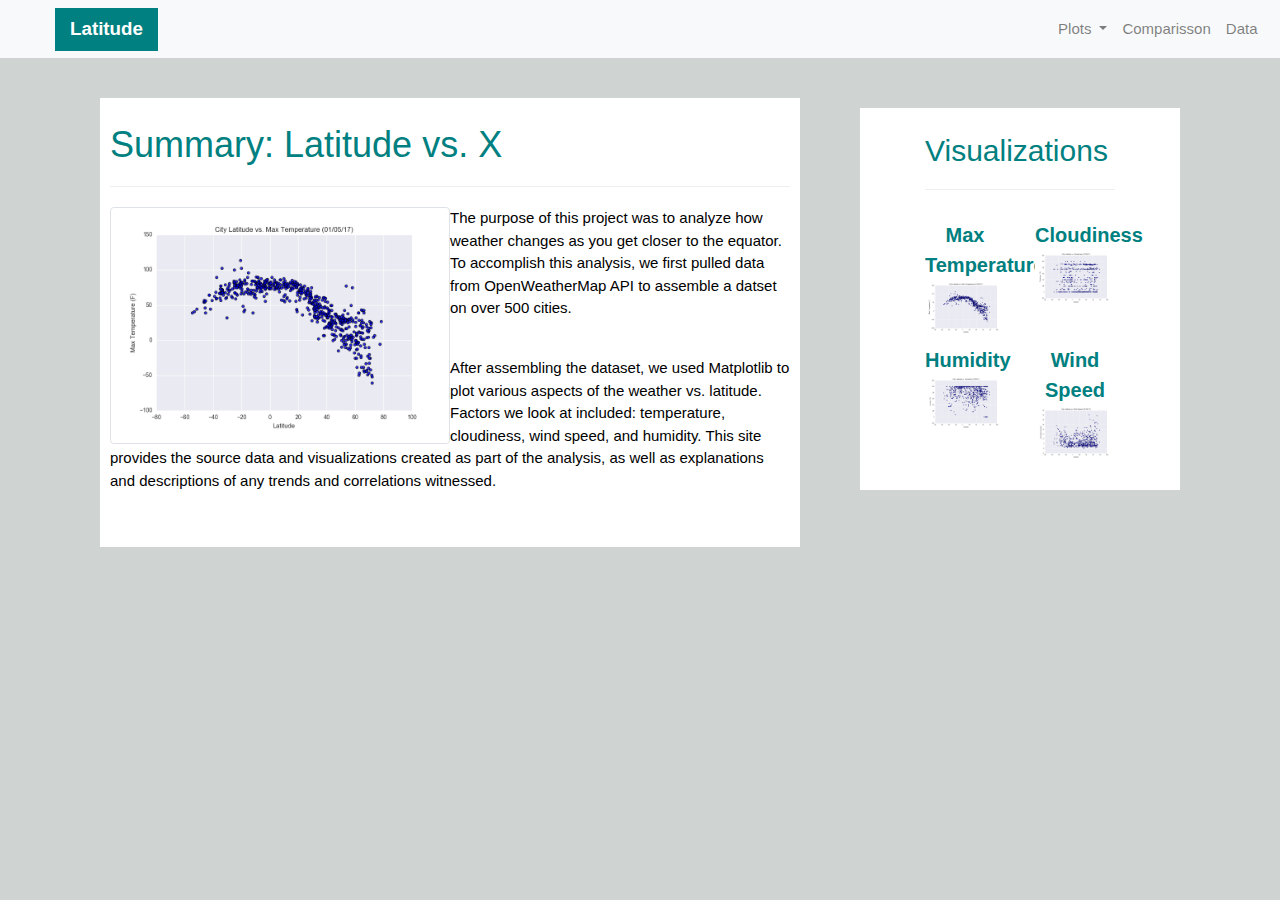
<file: Instructions/index.html>
<!DOCTYPE html>
<html lang="en">
<head>
    <meta charset="UTF-8">
    <meta name="viewport" content="width=device-width, initial-scale=1.0">
    <title>Latitude Analysis</title>
    <link rel="stylesheet" href="https://maxcdn.bootstrapcdn.com/bootstrap/4.5.2/css/bootstrap.min.css">
    <link rel="stylesheet" href="https://www.w3schools.com/w3css/4/w3.css">
    <link rel="stylesheet" type="text/css" href="stylesheet.css">
    <script src="https://ajax.googleapis.com/ajax/libs/jquery/3.5.1/jquery.min.js"></script>
    <script src="https://cdnjs.cloudflare.com/ajax/libs/popper.js/1.16.0/umd/popper.min.js"></script>
    <script src="https://maxcdn.bootstrapcdn.com/bootstrap/4.5.2/js/bootstrap.min.js"></script>
</head>
<body>
  <div class="navigation">
    <nav class="navbar navbar-expand-lg navbar-light bg-light">
        <a class="navbar-brand" href="index.html">Latitude</a>
        <button class="navbar-toggler" type="button" data-toggle="collapse" data-target="#navbarSupportedContent" aria-controls="navbarSupportedContent" aria-expanded="false" aria-label="Toggle navigation">
          <span class="navbar-toggler-icon"></span>
        </button>
      
        <div class="collapse navbar-collapse" id="navbarSupportedContent">
          <ul class="navbar-nav ml-auto">
            <li class="nav-item dropdown">
              <a class="nav-link dropdown-toggle" href="#" id="navbarDropdown" role="button" data-toggle="dropdown" aria-haspopup="true" aria-expanded="false">
                Plots
              </a>
              <div class="dropdown-menu" aria-labelledby="navbarDropdown">
                <a class="dropdown-item" href="temp.html">Temperature</a>
                <a class="dropdown-item" href="humidity.html">Humidity</a>
                <a class="dropdown-item" href="cloudiness.html">Cloudiness</a>
                <a class="dropdown-item" href="wind.html">Wind Speed</a>
            </li>
            <li class="nav-item">
              <a class="nav-link" href="comparisson.html">Comparisson</a>
            </li>
            <li class="nav-item">
                <a class="nav-link" href="data.html">Data</a>
            </li>
          </ul>
        </div>
        </div>
      </nav>
<!-- <div class="jumbotron"> -->
<div class="container">
<div class="row">

    <div class="col-md-8">
        <div class="col-md-12">
          <div class="main">
    
<h1>Summary: Latitude vs. X</h1> <hr>
<div class="thumbnail">
<img src="Resources/assets/images/Fig1.png" class="img-thumbnail float-left" width="50%" alt="Max Temp">
</div>
<p>The purpose of this project was to analyze how weather changes as you get closer to the equator. 
  To accomplish this analysis, we first pulled data from OpenWeatherMap API to assemble a datset on over 500 cities.</p> 
<br> 
<p>After assembling the dataset, we used Matplotlib to plot various aspects of the weather vs. latitude. 
  Factors we look at included: temperature, cloudiness, wind speed, and humidity.
  This site provides the source data and visualizations created as part of the analysis, 
  as well as explanations and descriptions of any trends and correlations witnessed.</p>
</div>
</div>
</div>

<div class="col-md-4">
  <div class="col-md-12">
    <div class="sidebox" id="figure">
<h2>Visualizations</h2> 
<hr>
<div class="row">
    <div class="col-3 col-md-6">
      <div class="title">Max Temperature</div>
      <a href="temp.html">
        <img src="Resources/assets/images/Fig1.png" alt="Max Temp" width="100%">
      </a>
    </div>
    <div class="col-3 col-md-6">
      <div class="title">Cloudiness</div>
      <a href="cloudiness.html">
        <img src="Resources/assets/images/Fig3.png" alt="Cloudiness" width="100%">
      </a>
    </div>
    <div class="col-3 col-md-6">
      <div class="title">Humidity</div>
      <a href="humidity.html">
        <img src="Resources/assets/images/Fig2.png" alt="Humidity" width="100%">
      </a>
    </div>
    <div class="col-3 col-md-6">
      <div class="title">Wind Speed</div>
      <a href="wind.html">
        <img src="Resources/assets/images/Fig4.png" alt="Wind Speed" width="100%">
      </a>
    </div>
  </div>
</div>
</div>
</div>
</div>
</body>
</html>
</file>
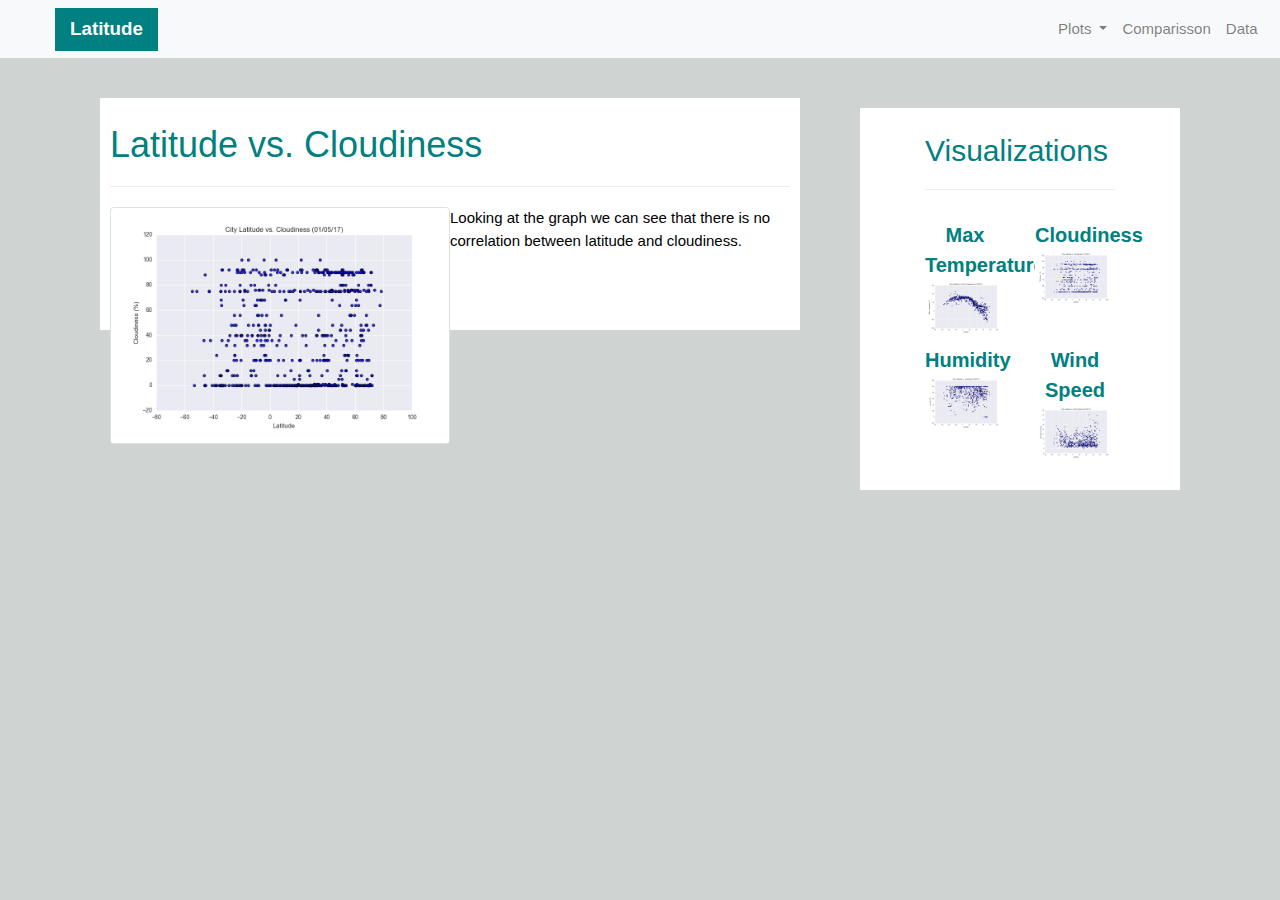
<file: Instructions/cloudiness.html>
<!DOCTYPE html>
<html lang="en">
<head>
    <meta charset="UTF-8">
    <meta name="viewport" content="width=device-width, initial-scale=1.0">
    <title>Latitude Analysis</title>
    <link rel="stylesheet" href="https://maxcdn.bootstrapcdn.com/bootstrap/4.5.2/css/bootstrap.min.css">
    <link rel="stylesheet" href="https://www.w3schools.com/w3css/4/w3.css">
    <link rel="stylesheet" type="text/css" href="stylesheet.css">
    <script src="https://ajax.googleapis.com/ajax/libs/jquery/3.5.1/jquery.min.js"></script>
    <script src="https://cdnjs.cloudflare.com/ajax/libs/popper.js/1.16.0/umd/popper.min.js"></script>
    <script src="https://maxcdn.bootstrapcdn.com/bootstrap/4.5.2/js/bootstrap.min.js"></script>
</head>
<body>
  <div class="navigation">
    <nav class="navbar navbar-expand-lg navbar-light bg-light">
        <a class="navbar-brand" href="index.html">Latitude</a>
        <button class="navbar-toggler" type="button" data-toggle="collapse" data-target="#navbarSupportedContent" aria-controls="navbarSupportedContent" aria-expanded="false" aria-label="Toggle navigation">
          <span class="navbar-toggler-icon"></span>
        </button>
      
        <div class="collapse navbar-collapse" id="navbarSupportedContent">
          <ul class="navbar-nav ml-auto">
            <li class="nav-item dropdown">
              <a class="nav-link dropdown-toggle" href="#" id="navbarDropdown" role="button" data-toggle="dropdown" aria-haspopup="true" aria-expanded="false">
                Plots
              </a>
              <div class="dropdown-menu" aria-labelledby="navbarDropdown">
                <a class="dropdown-item" href="temp.html">Temperature</a>
                <a class="dropdown-item" href="humidity.html">Humidity</a>
                <a class="dropdown-item" href="cloudiness.html">Cloudiness</a>
                <a class="dropdown-item" href="wind.html">Wind Speed</a>
            </li>
            <li class="nav-item">
              <a class="nav-link" href="comparisson.html">Comparisson</a>
            </li>
            <li class="nav-item">
                <a class="nav-link" href="data.html">Data</a>
            </li>
          </ul>
        </div>
      </div>
      </nav>
      <div class="container">
        <div class="row">
        
            <div class="col-md-8">
                <div class="col-md-12">
                  <div class="cloudbox">
            
        <h1>Latitude vs. Cloudiness</h1> <hr>
        <div class="thumbnail">
        <img src="Resources/assets/images/Fig3.png" class="img-thumbnail float-left" width="50%" alt="Max Temp">
        </div>
        <p>Looking at the graph we can see that there is no correlation between latitude and cloudiness.</p> <br>
        </div>
        </div>
        </div>

        <div class="col-md-4">
          <div class="col-md-12">
            <div class="sidebox" id="figure">
        <h2>Visualizations</h2> 
        <hr>
        <div class="row">
            <div class="col-3 col-md-6">
              <div class="title">Max Temperature</div>
              <a href="temp.html">
                <img src="Resources/assets/images/Fig1.png" alt="Max Temp" width="100%">
              </a>
            </div>
            <div class="col-3 col-md-6">
              <div class="title">Cloudiness</div>
              <a href="cloudiness.html">
                <img src="Resources/assets/images/Fig3.png" alt="Cloudiness" width="100%">
              </a>
            </div>
            <div class="col-3 col-md-6">
              <div class="title">Humidity</div>
              <a href="humidity.html">
                <img src="Resources/assets/images/Fig2.png" alt="Humidity" width="100%">
              </a>
            </div>
            <div class="col-3 col-md-6">
              <div class="title">Wind Speed</div>
              <a href="wind.html">
                <img src="Resources/assets/images/Fig4.png" alt="Wind Speed" width="100%">
              </a>
            </div>
          </div>
        </div>
        </div>
        </div>
        </div>
        </body>
        </html>
</file>
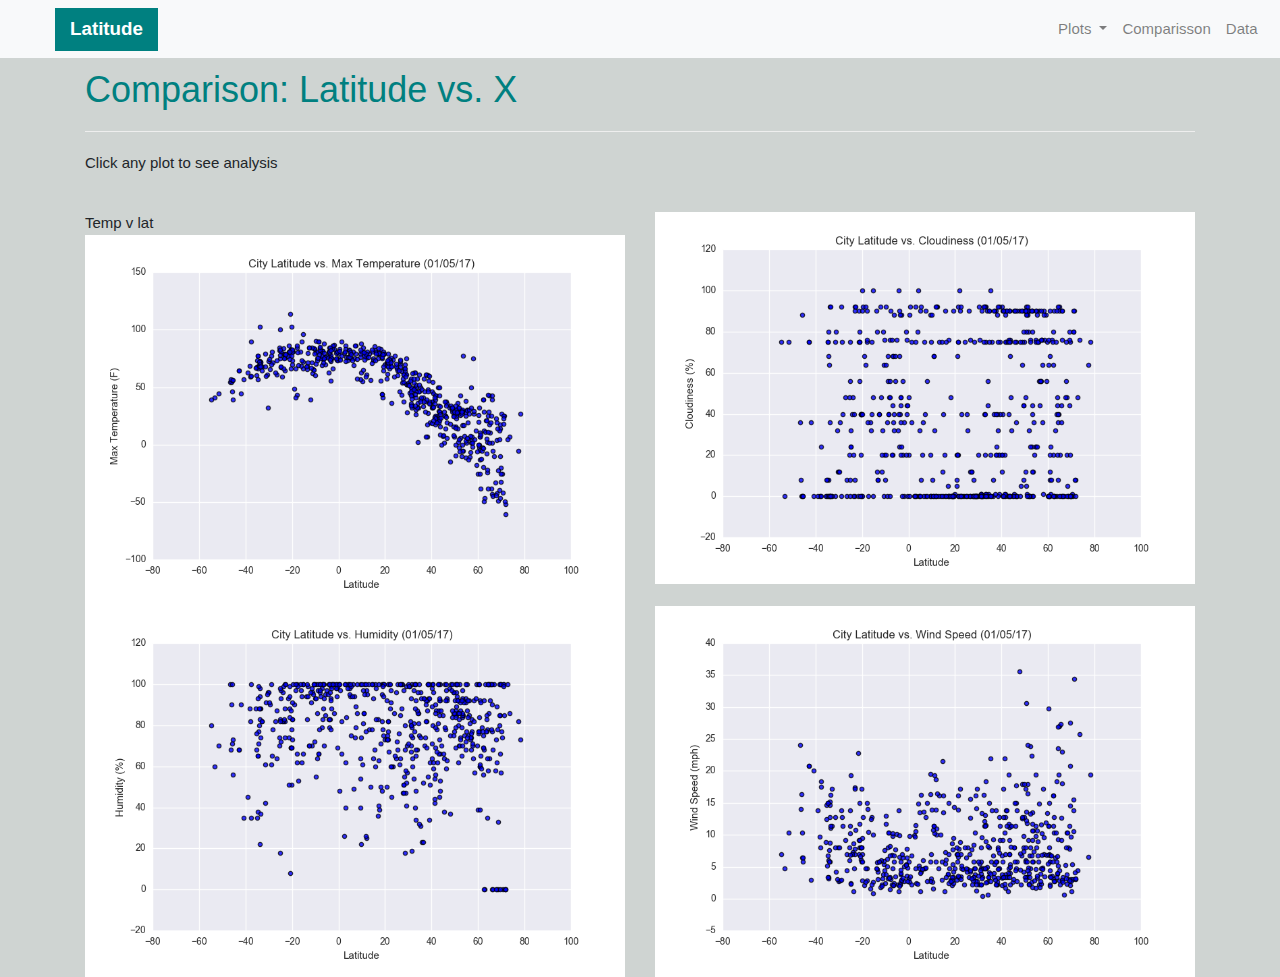
<file: Instructions/comparisson.html>
<!DOCTYPE html>
<html lang="en">
<head>
    <meta charset="UTF-8">
    <meta name="viewport" content="width=device-width, initial-scale=1.0">
    <title>Latitude Analysis</title>
    <link rel="stylesheet" href="https://maxcdn.bootstrapcdn.com/bootstrap/4.5.2/css/bootstrap.min.css">
    <link rel="stylesheet" href="https://www.w3schools.com/w3css/4/w3.css">
    <link rel="stylesheet" type="text/css" href="stylesheet.css">
    <script src="https://ajax.googleapis.com/ajax/libs/jquery/3.5.1/jquery.min.js"></script>
    <script src="https://cdnjs.cloudflare.com/ajax/libs/popper.js/1.16.0/umd/popper.min.js"></script>
    <script src="https://maxcdn.bootstrapcdn.com/bootstrap/4.5.2/js/bootstrap.min.js"></script>
</head>
<body>
  <div class="navigation">
    <nav class="navbar navbar-expand-lg navbar-light bg-light">
        <a class="navbar-brand" href="index.html">Latitude</a>
        <button class="navbar-toggler" type="button" data-toggle="collapse" data-target="#navbarSupportedContent" aria-controls="navbarSupportedContent" aria-expanded="false" aria-label="Toggle navigation">
          <span class="navbar-toggler-icon"></span>
        </button>
      
        <div class="collapse navbar-collapse" id="navbarSupportedContent">
          <ul class="navbar-nav ml-auto">
            <li class="nav-item dropdown">
              <a class="nav-link dropdown-toggle" href="#" id="navbarDropdown" role="button" data-toggle="dropdown" aria-haspopup="true" aria-expanded="false">
                Plots
              </a>
              <div class="dropdown-menu" aria-labelledby="navbarDropdown">
                <a class="dropdown-item" href="temp.html">Temperature</a>
                <a class="dropdown-item" href="humidity.html">Humidity</a>
                <a class="dropdown-item" href="cloudiness.html">Cloudiness</a>
                <a class="dropdown-item" href="wind.html">Wind Speed</a>
            </li>
            <li class="nav-item">
              <a class="nav-link" href="comparisson.html">Comparisson</a>
            </li>
            <li class="nav-item">
                <a class="nav-link" href="data.html">Data</a>
            </li>
          </ul>
        </div>
      </div>
      </nav>
      <div class="container">
        <div class="row">
        
            
                <div class="col-md-12">
            
        <h1>Comparison: Latitude vs. X</h1> <hr>
        <p>Click any plot to see analysis</p> <br>
        <div class="row">
            <div class="col-3 col-md-6">
        <a href="temp.html">Temp v lat<img src="Resources/assets/images/Fig1.png" alt="Max Temp" width="100%"></a>
            </div>
            <div class="col-3 col-md-6">
        <a href="cloudiness.html"><img src="Resources/assets/images/Fig3.png" alt="Cloudiness" width="100%"></a>
            </div>
            <div class="col-3 col-md-6">
        <a href="humidity.html"><img src="Resources/assets/images/Fig2.png" alt="Humidity" width="100%"></a>
            </div>
            <div class="col-3 col-md-6">
        <a href="wind.html"><img src="Resources/assets/images/Fig4.png" alt="Wind Speed" width="100%"></a>
            </div>
        </div>
        </div>
        </div>
        </div>
        </body>
        </html>
</file>
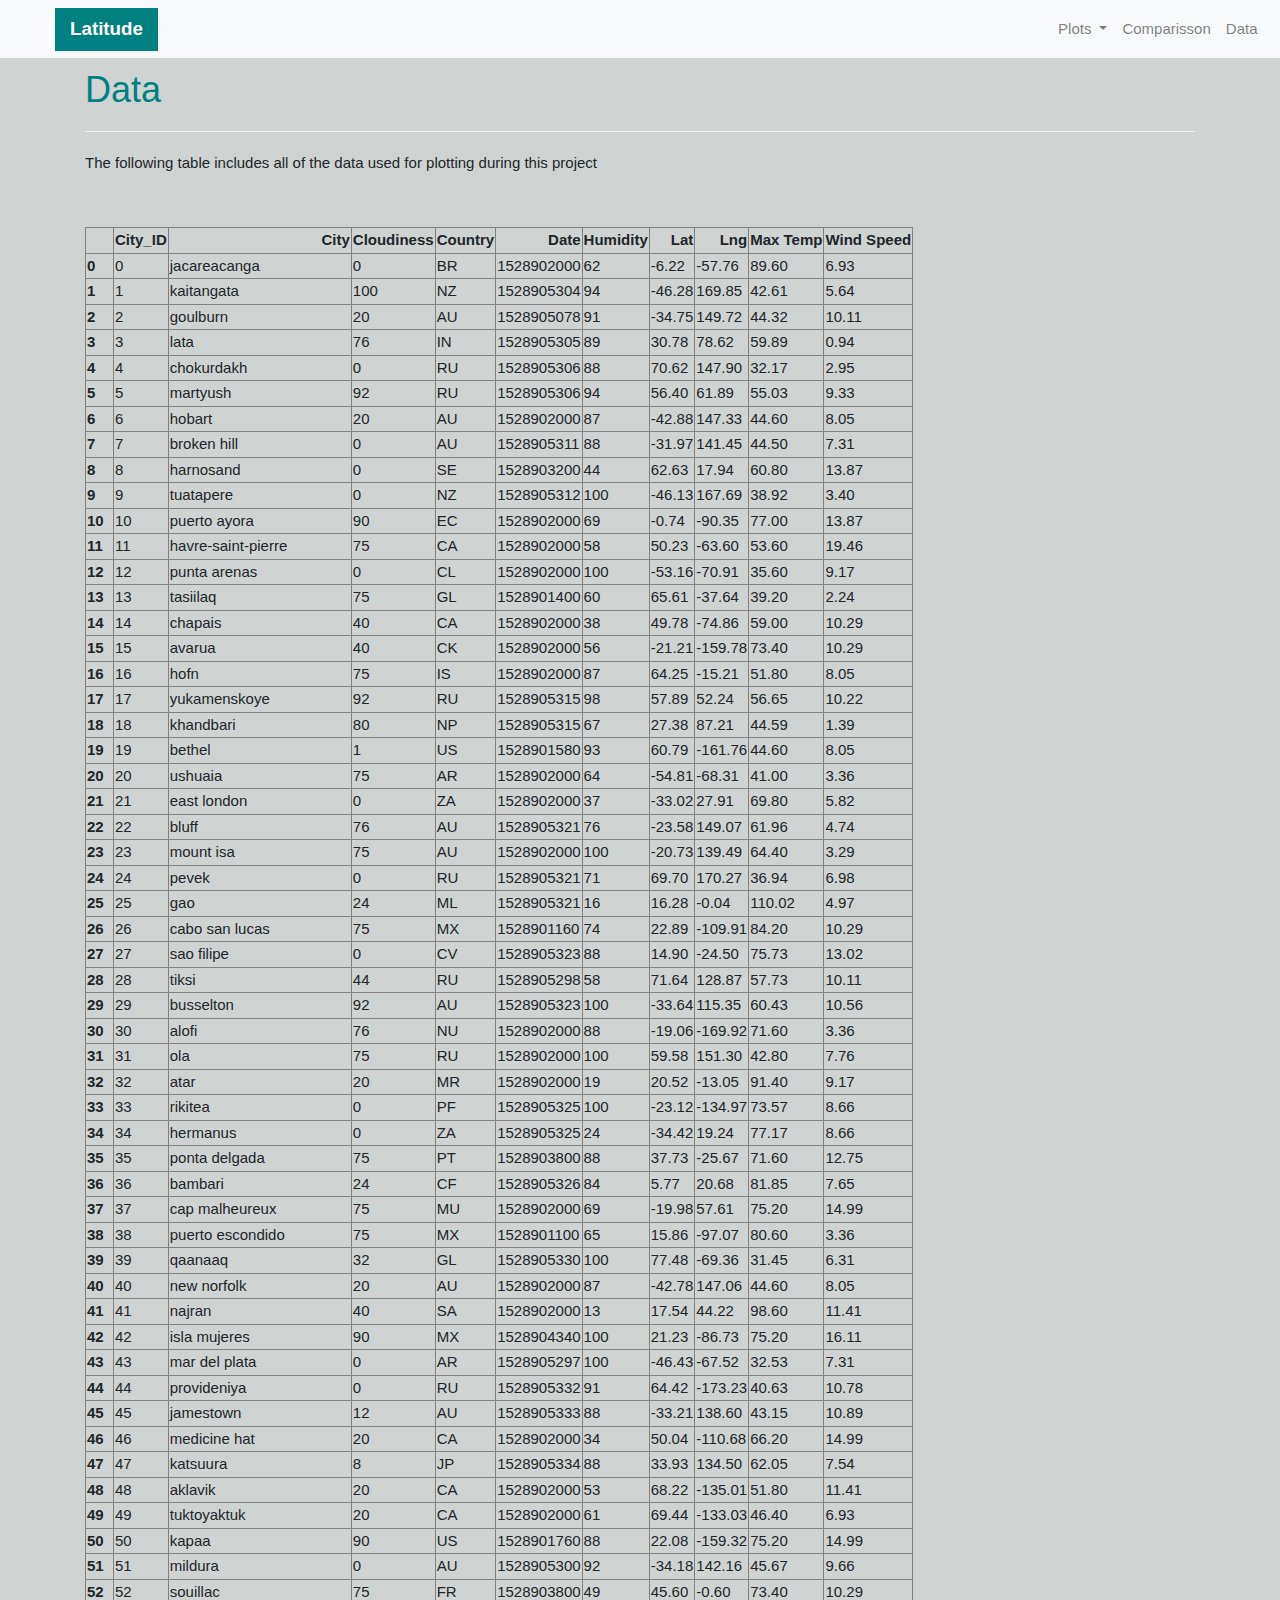
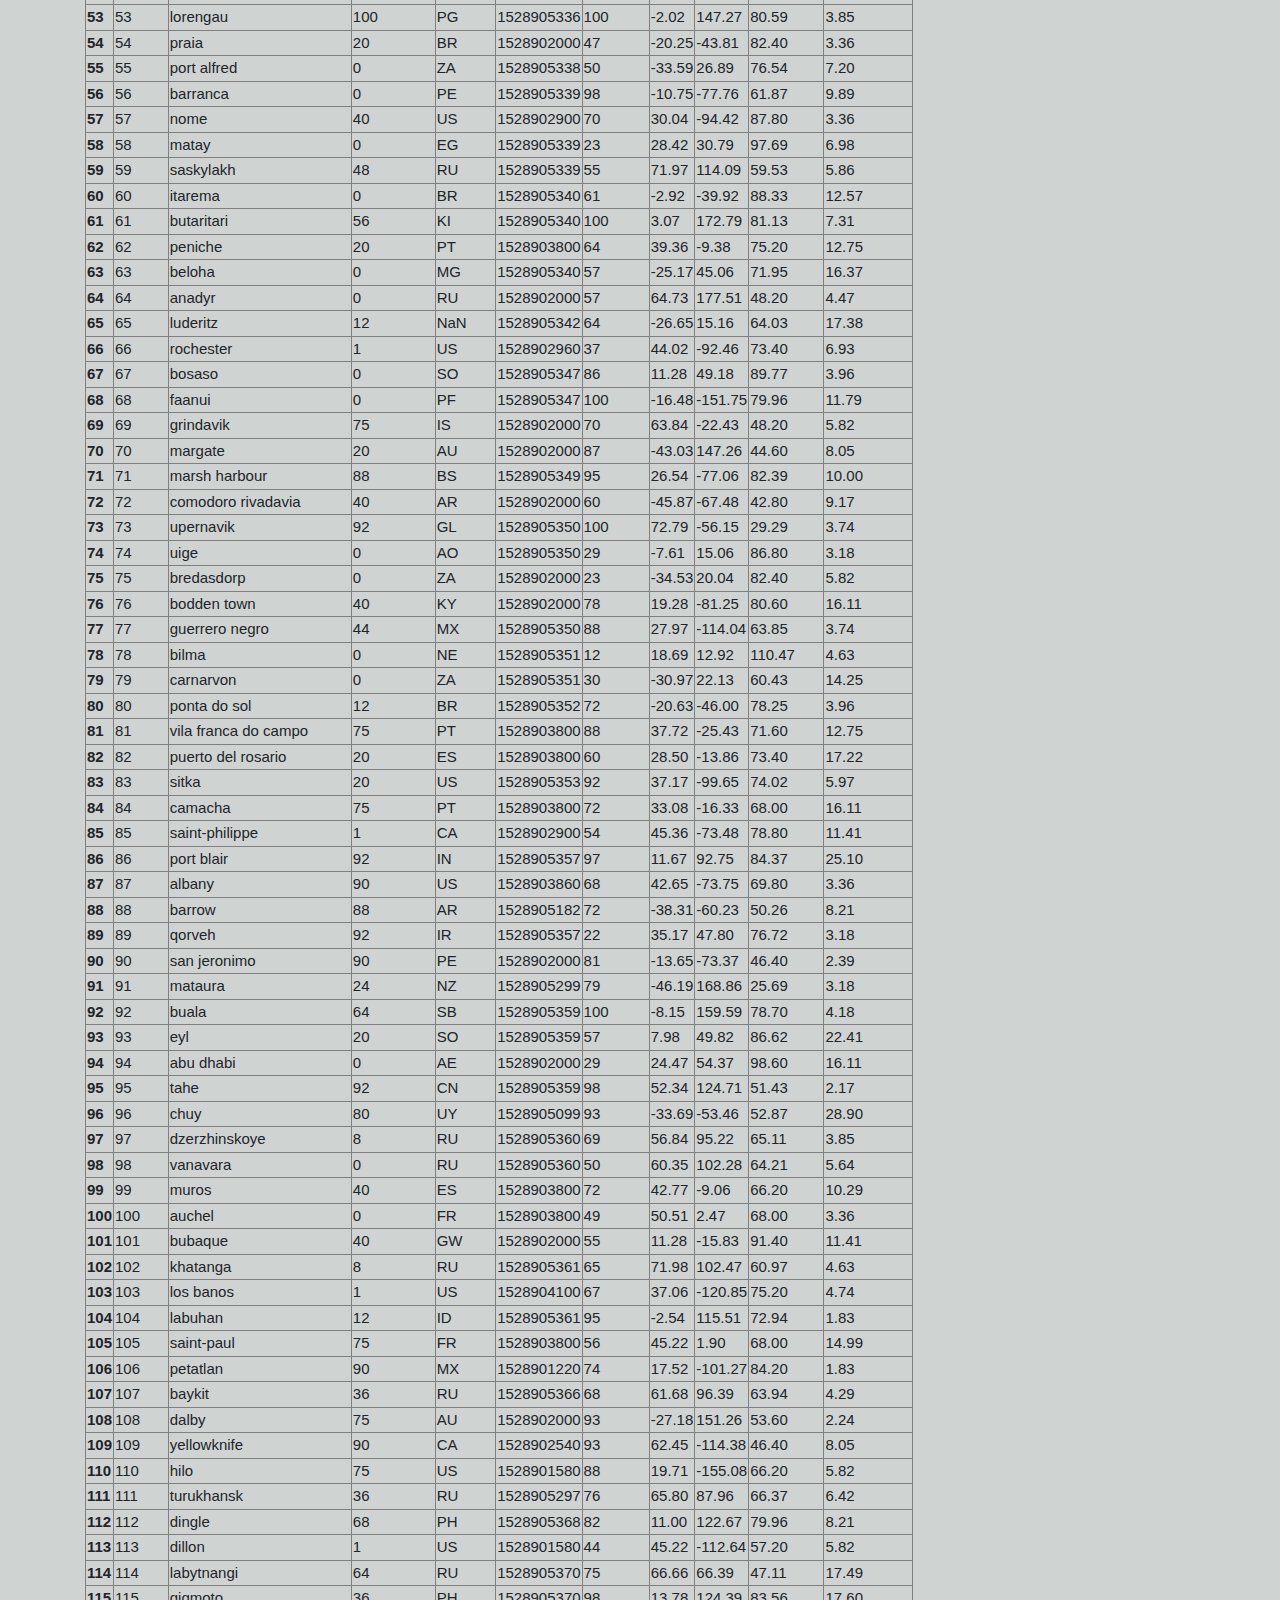
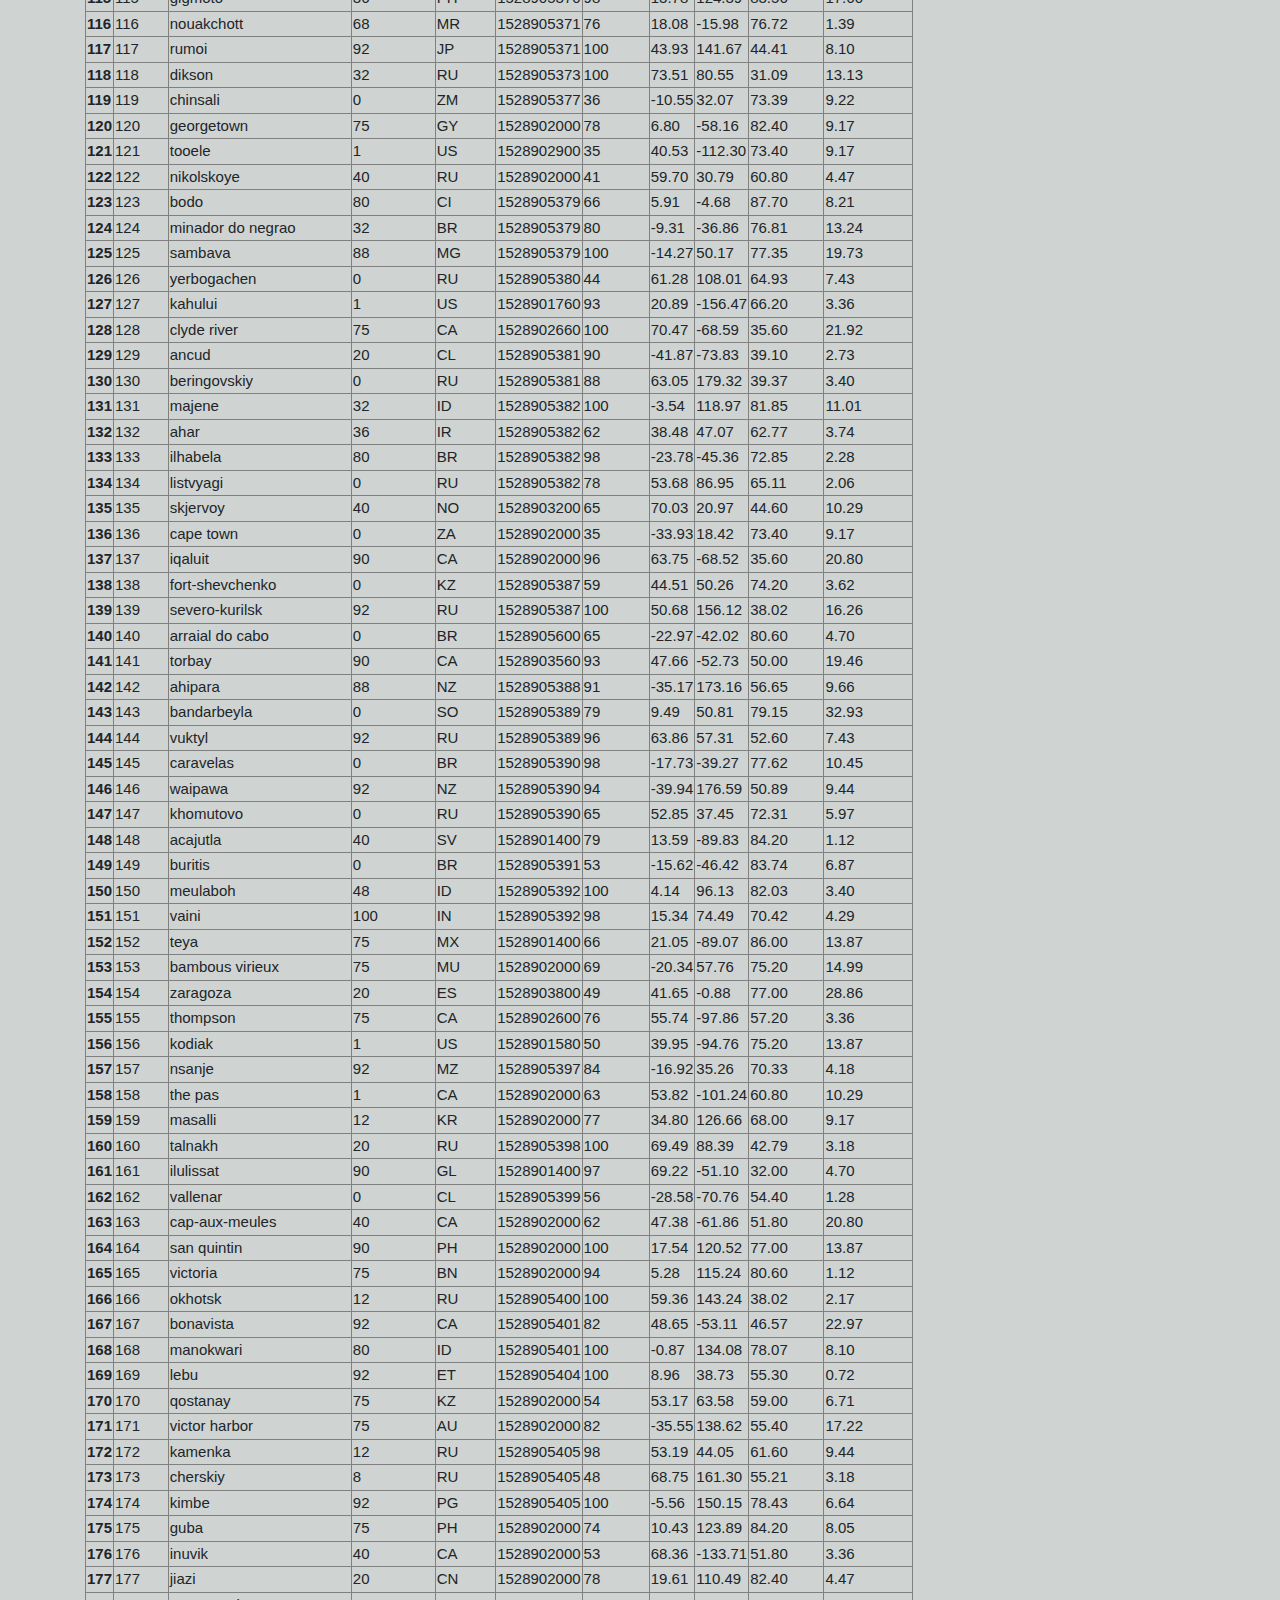
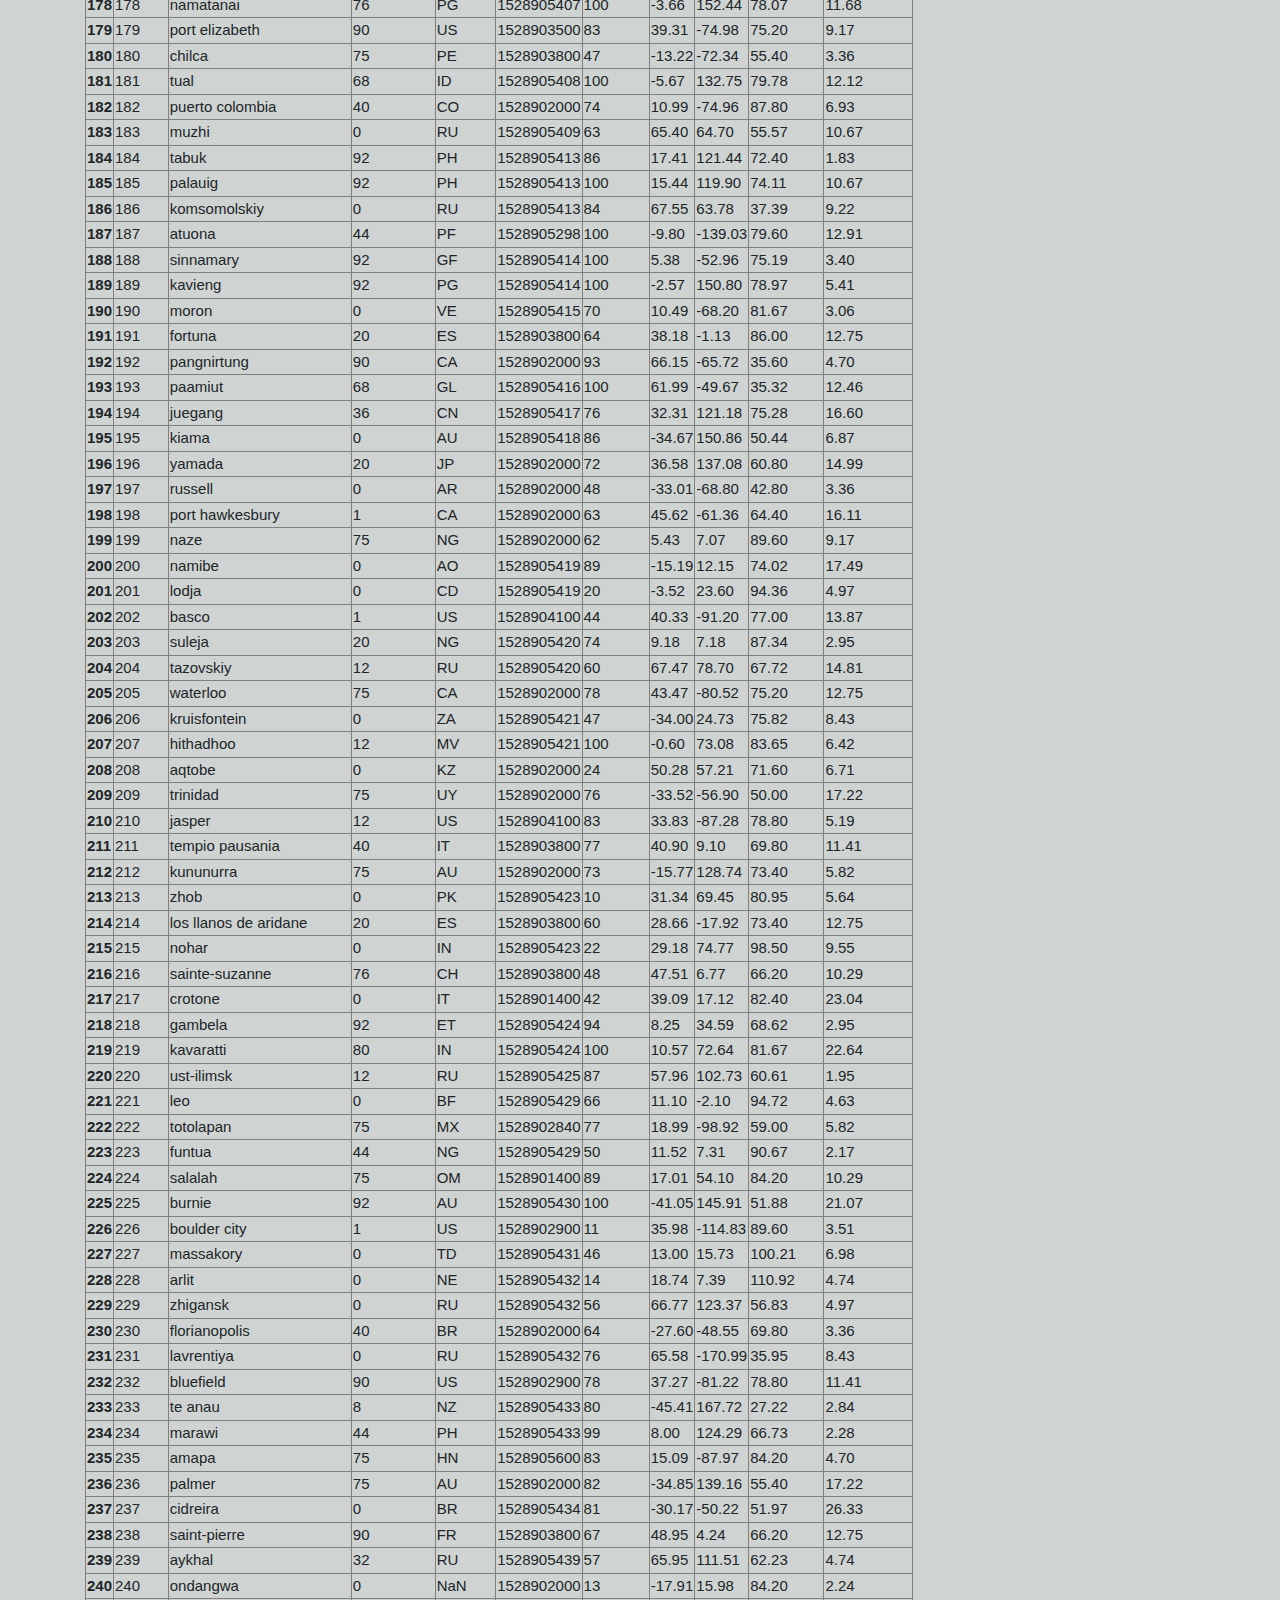
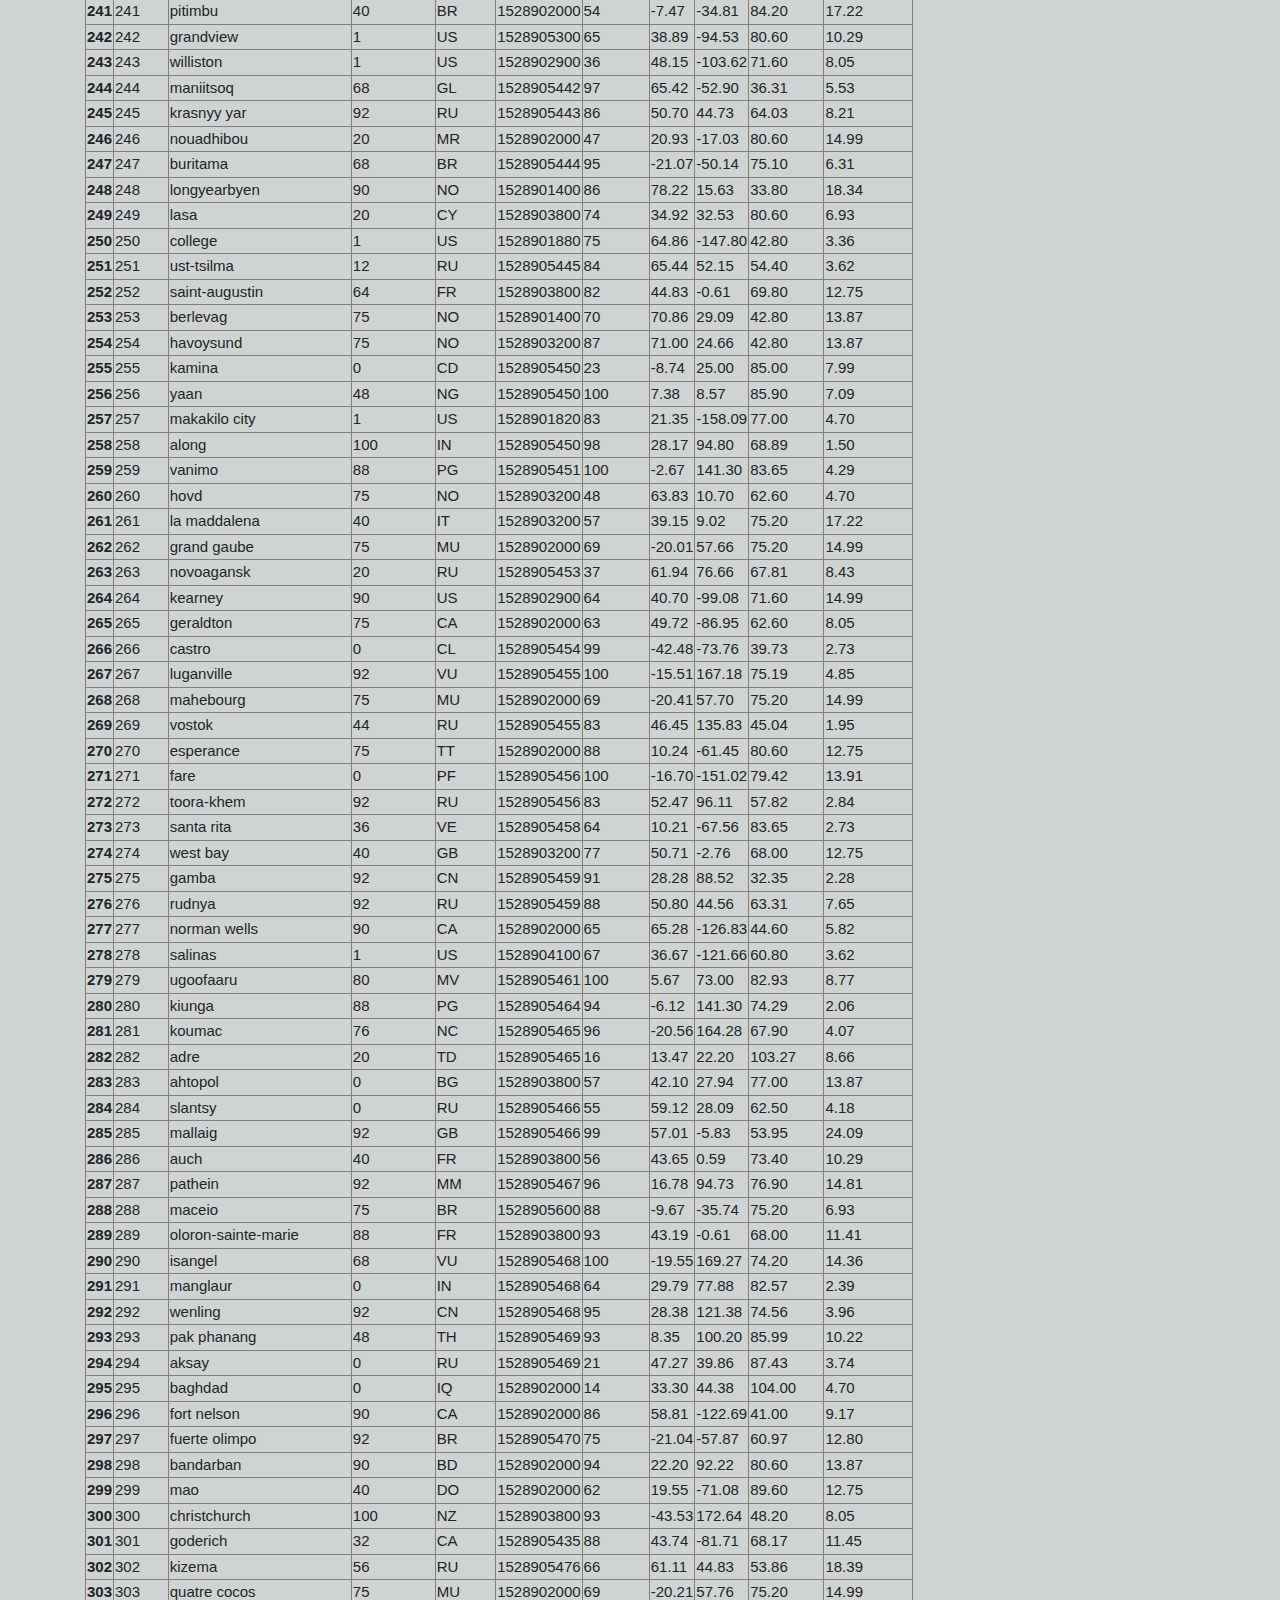
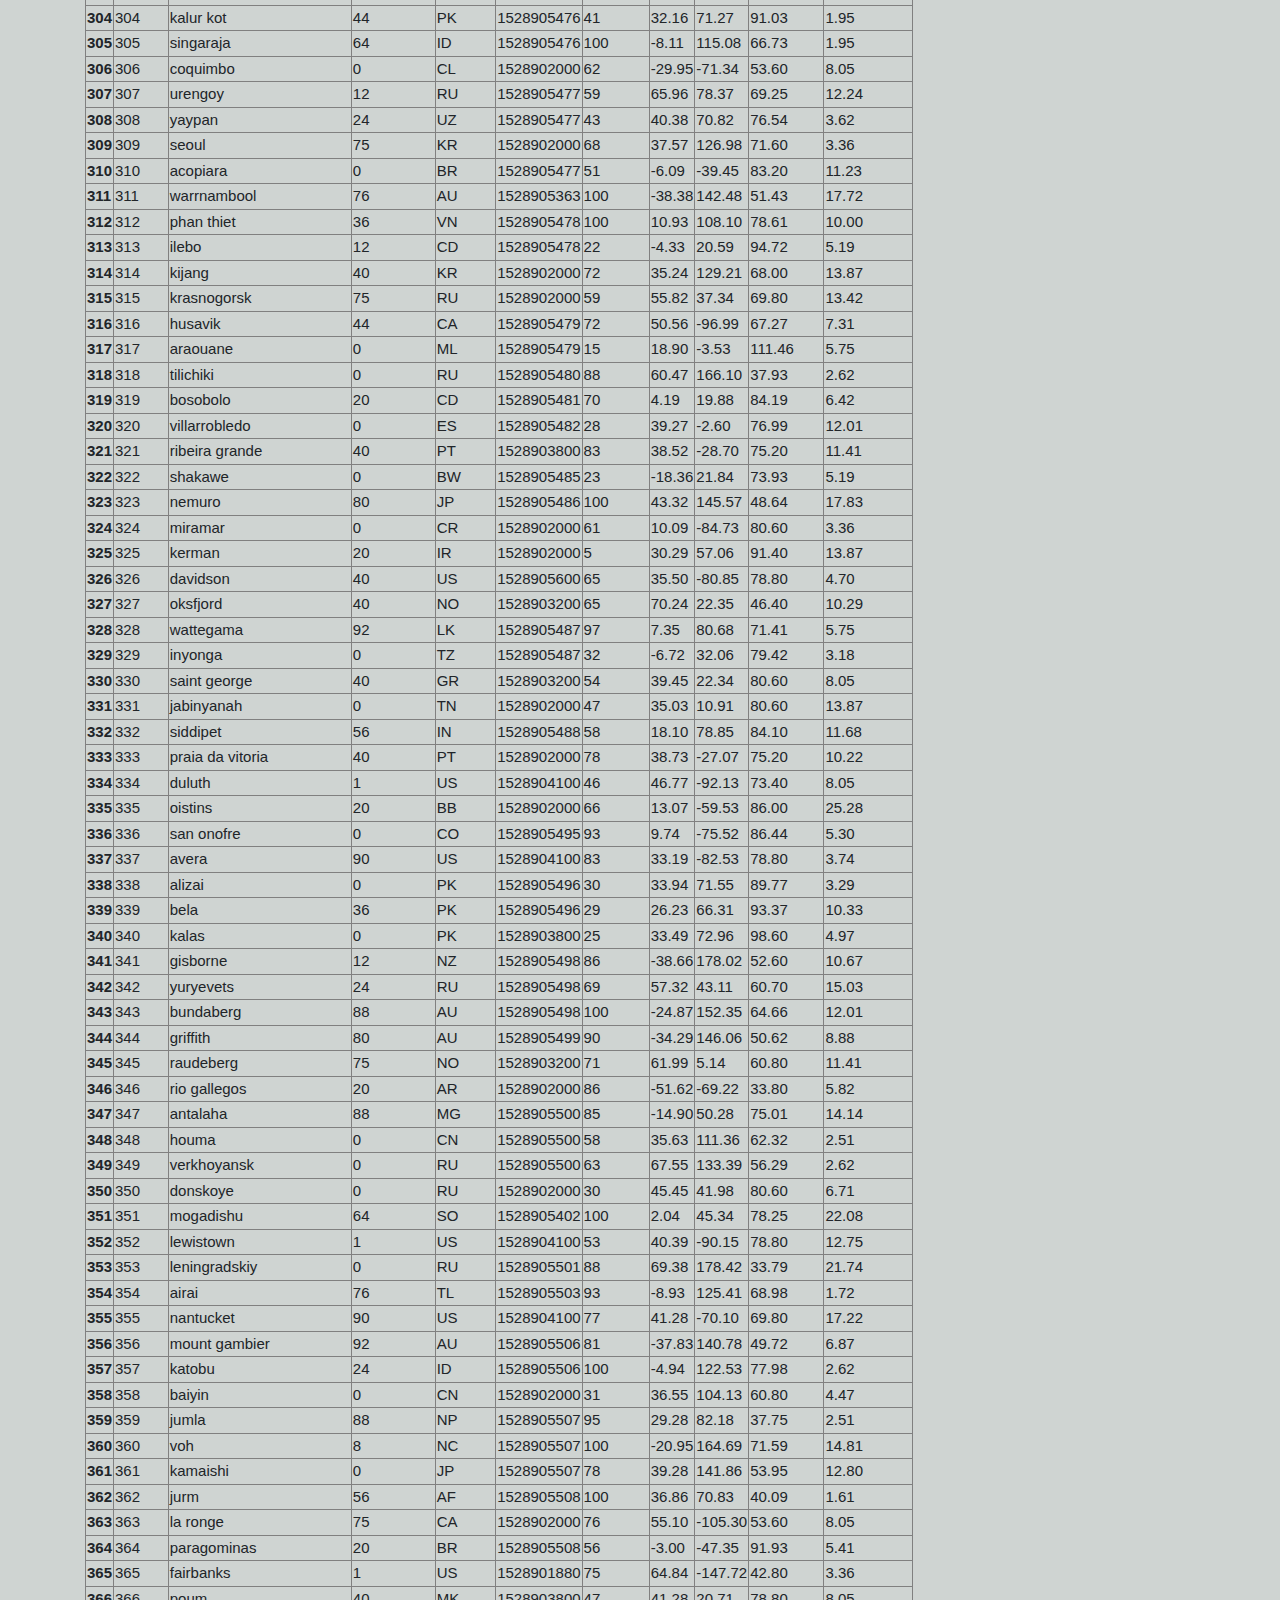
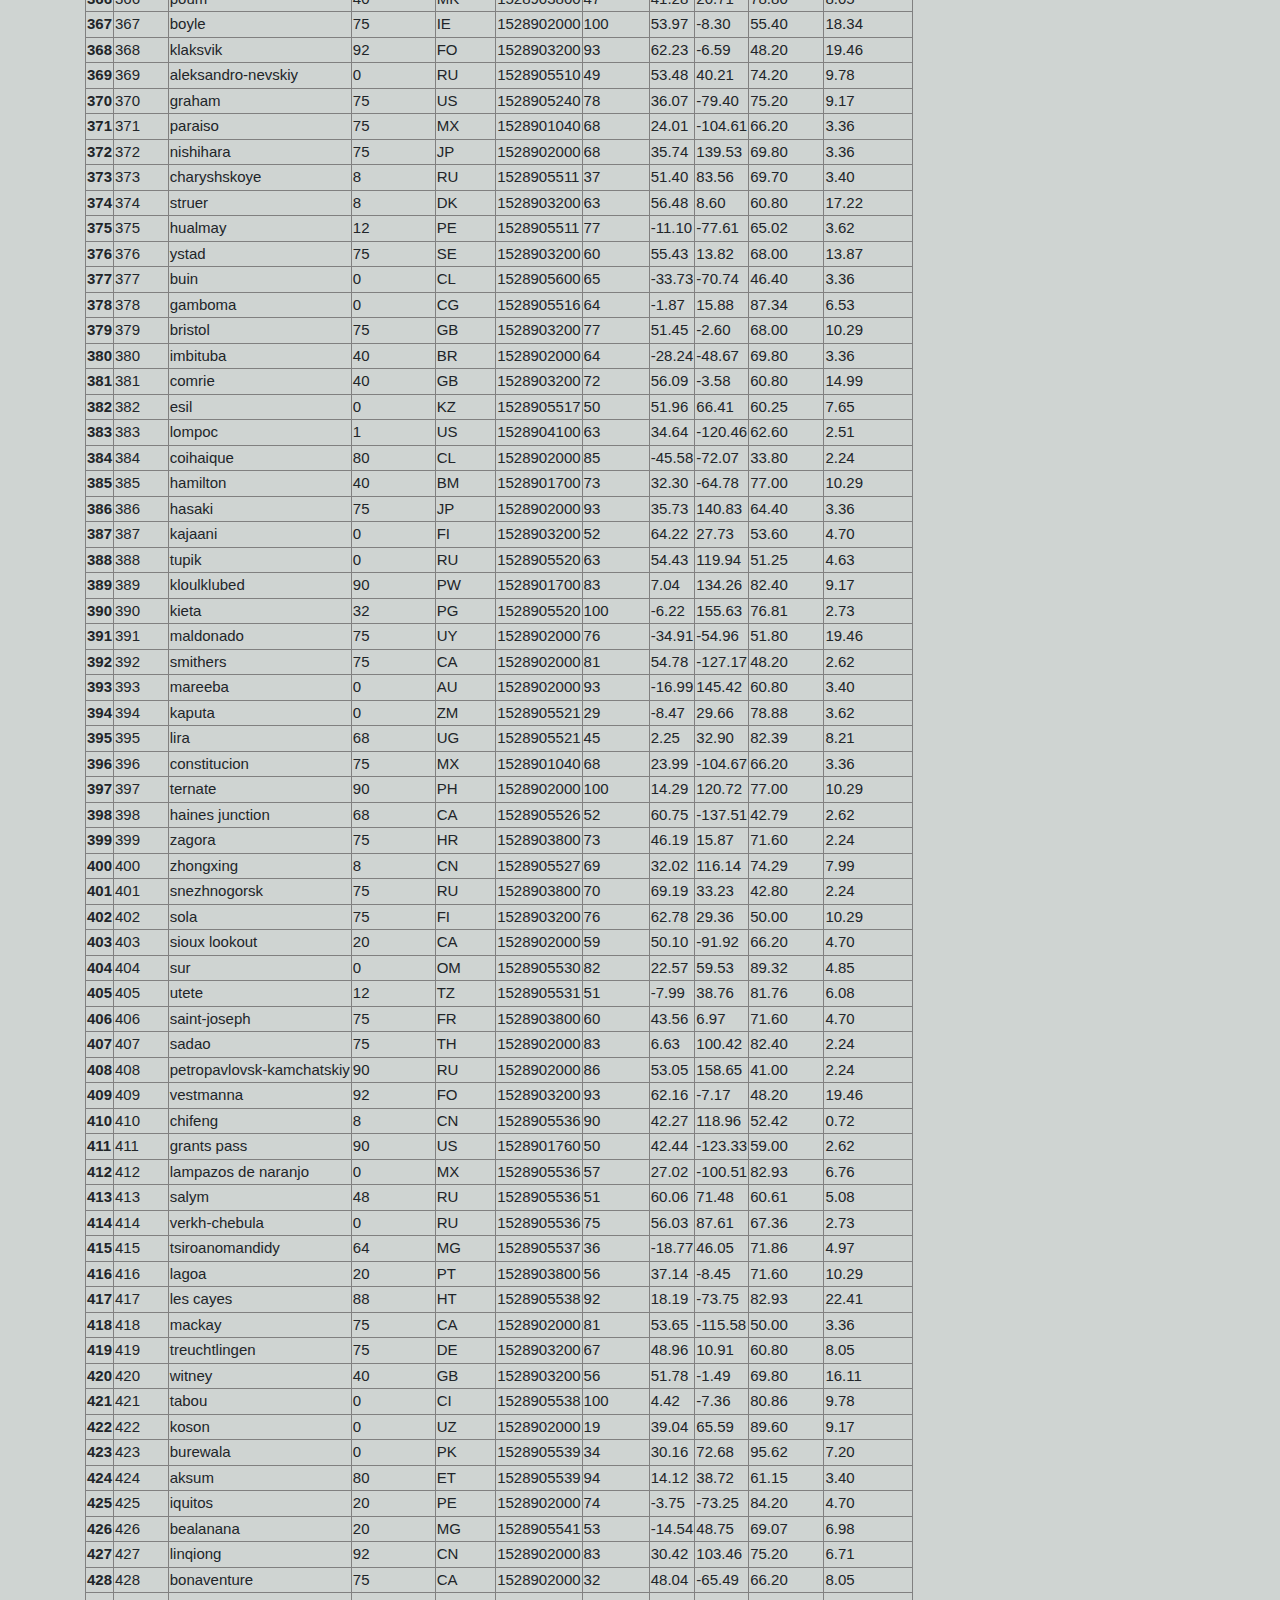
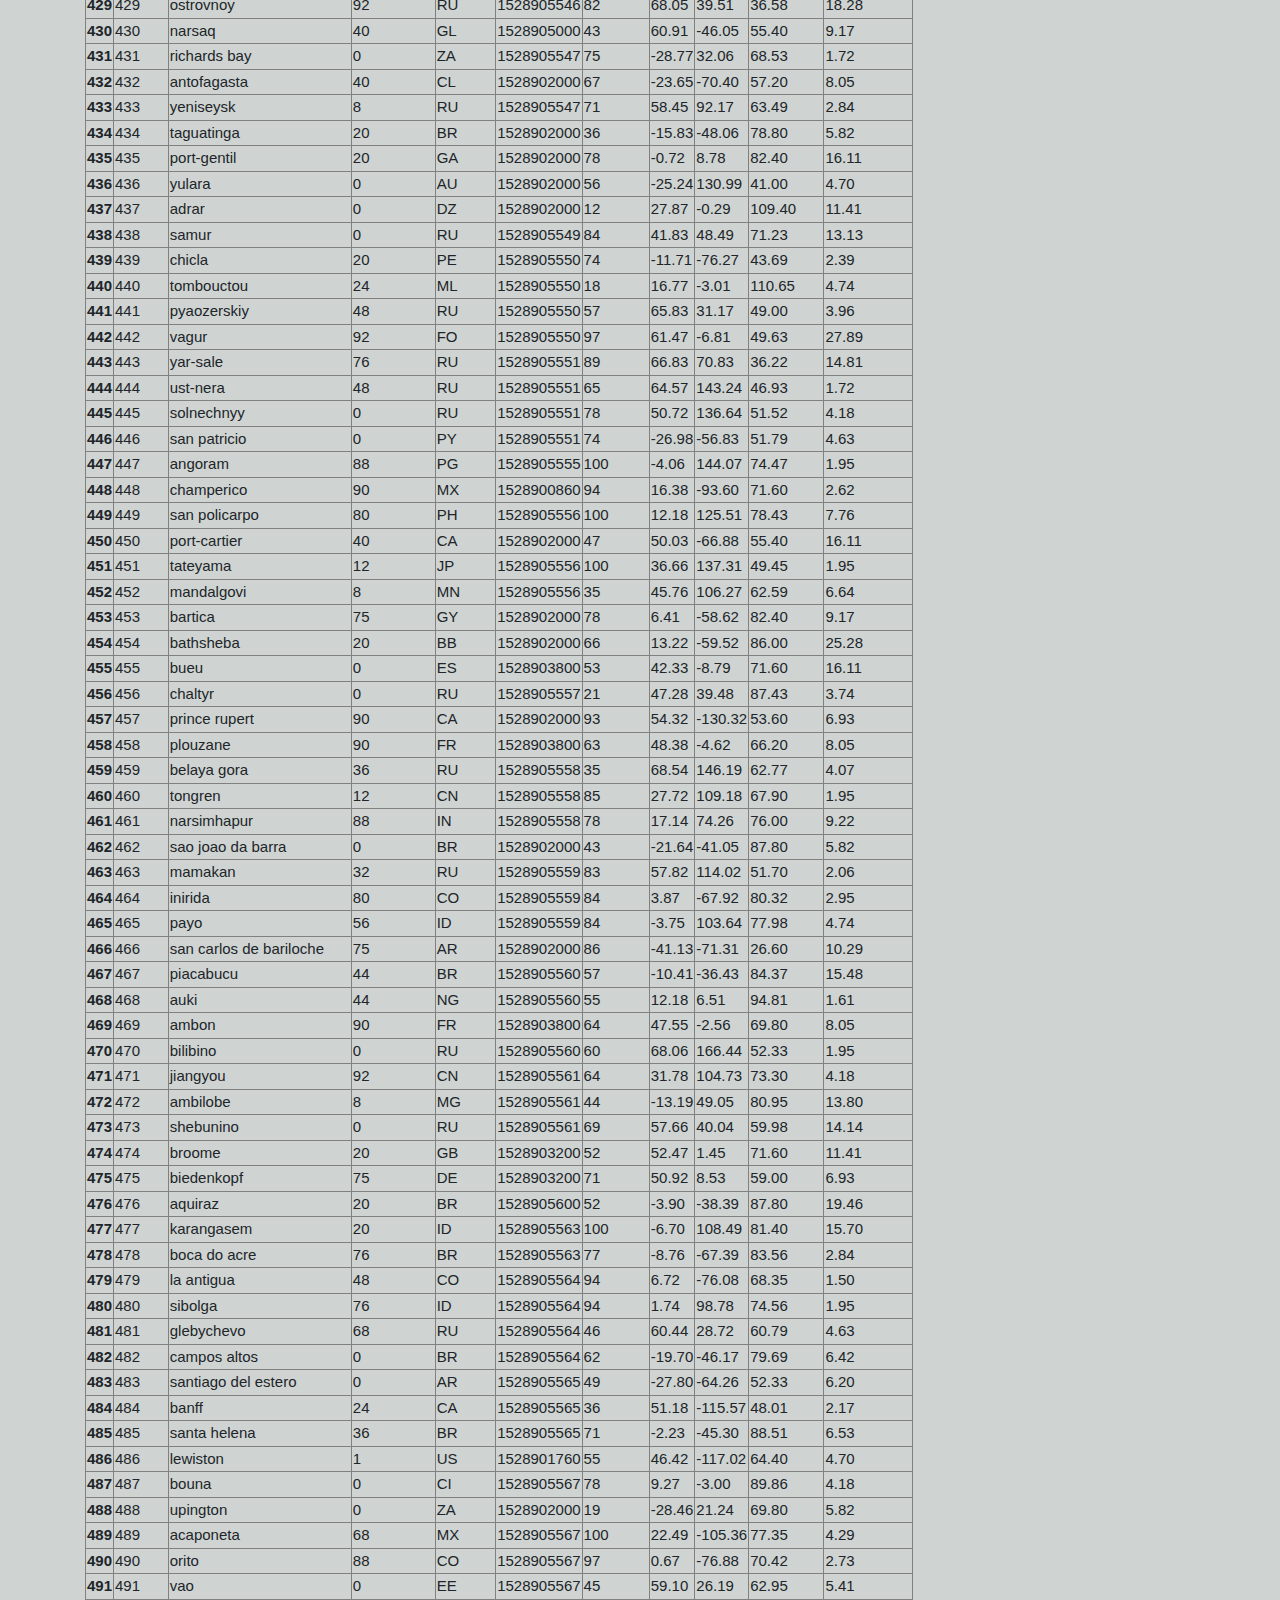
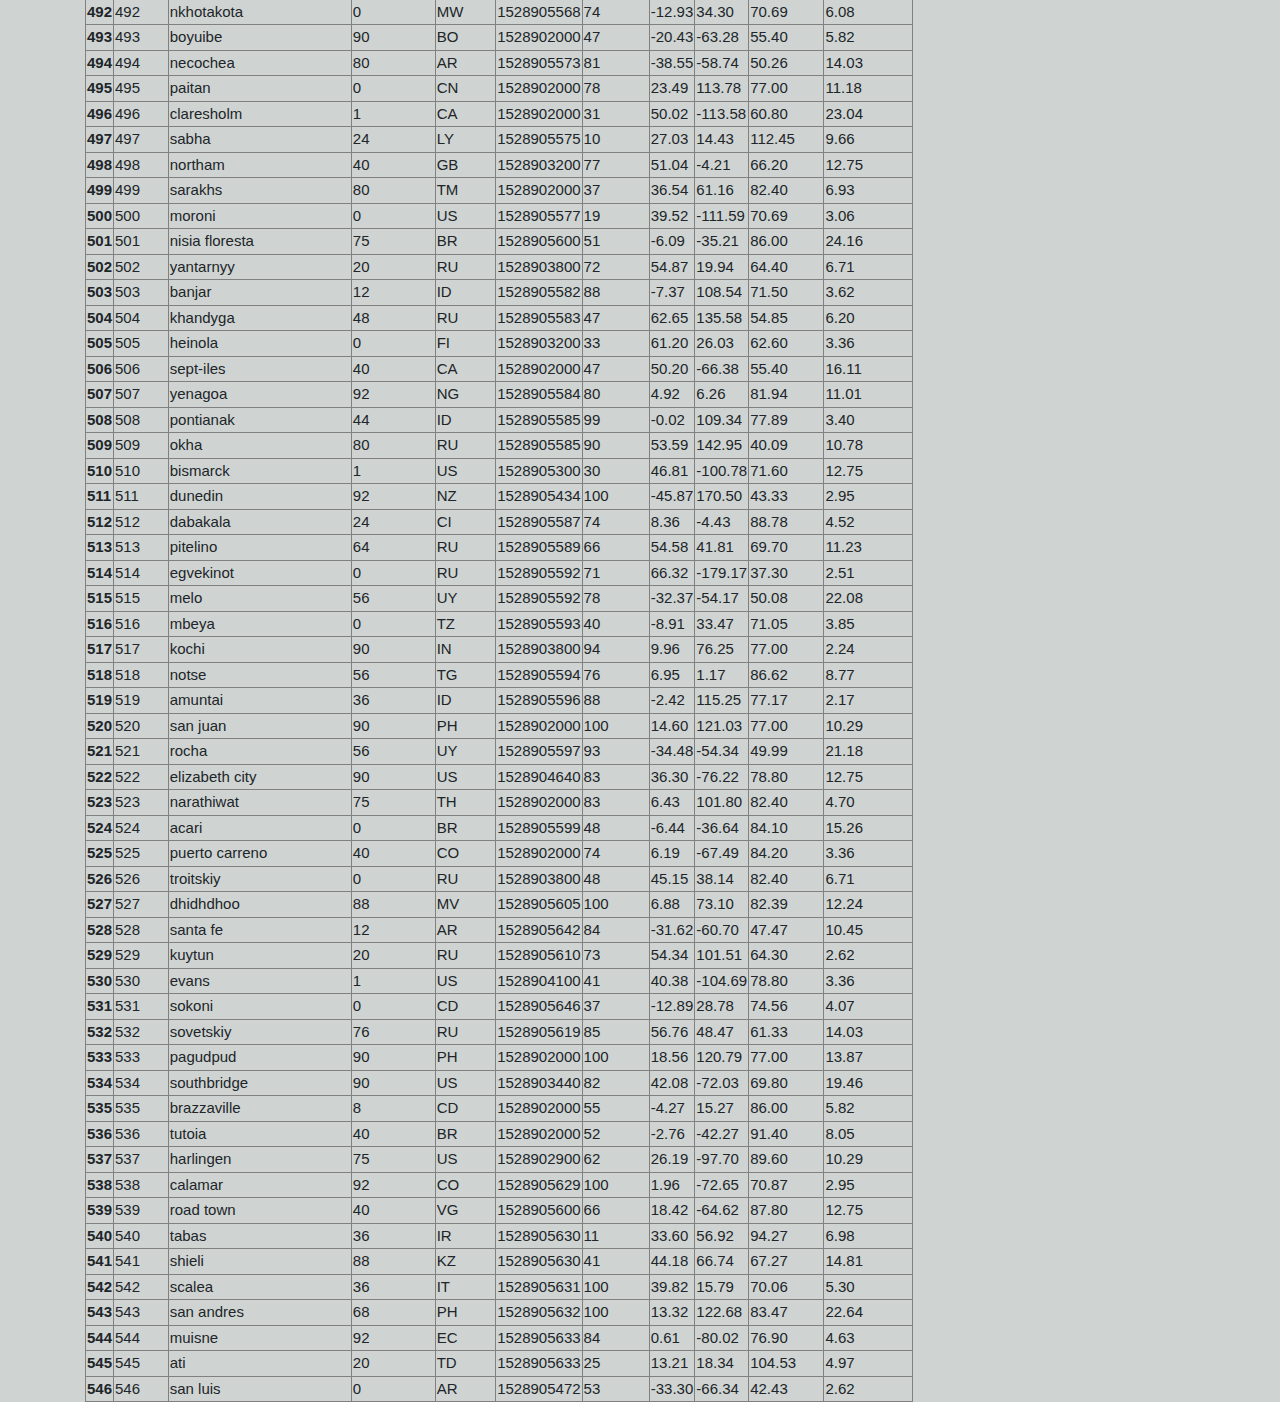
<file: Instructions/data.html>
<!DOCTYPE html>
<html lang="en">
<head>
    <meta charset="UTF-8">
    <meta name="viewport" content="width=device-width, initial-scale=1.0">
    <title>Latitude Analysis</title>
    <link rel="stylesheet" href="https://maxcdn.bootstrapcdn.com/bootstrap/4.5.2/css/bootstrap.min.css">
    <link rel="stylesheet" href="https://www.w3schools.com/w3css/4/w3.css">
    <link rel="stylesheet" type="text/css" href="stylesheet.css">
    <script src="https://ajax.googleapis.com/ajax/libs/jquery/3.5.1/jquery.min.js"></script>
    <script src="https://cdnjs.cloudflare.com/ajax/libs/popper.js/1.16.0/umd/popper.min.js"></script>
    <script src="https://maxcdn.bootstrapcdn.com/bootstrap/4.5.2/js/bootstrap.min.js"></script>
</head>
<body>
  <div class="navigation">
    <nav class="navbar navbar-expand-lg navbar-light bg-light">
        <a class="navbar-brand" href="index.html">Latitude</a>
        <button class="navbar-toggler" type="button" data-toggle="collapse" data-target="#navbarSupportedContent" aria-controls="navbarSupportedContent" aria-expanded="false" aria-label="Toggle navigation">
          <span class="navbar-toggler-icon"></span>
        </button>
      
        <div class="collapse navbar-collapse" id="navbarSupportedContent">
          <ul class="navbar-nav ml-auto">
            <li class="nav-item dropdown">
              <a class="nav-link dropdown-toggle" href="#" id="navbarDropdown" role="button" data-toggle="dropdown" aria-haspopup="true" aria-expanded="false">
                Plots
              </a>
              <div class="dropdown-menu" aria-labelledby="navbarDropdown">
                <a class="dropdown-item" href="temp.html">Temperature</a>
                <a class="dropdown-item" href="humidity.html">Humidity</a>
                <a class="dropdown-item" href="cloudiness.html">Cloudiness</a>
                <a class="dropdown-item" href="wind.html">Wind Speed</a>
            </li>
            <li class="nav-item">
              <a class="nav-link" href="comparisson.html">Comparisson</a>
            </li>
            <li class="nav-item">
                <a class="nav-link" href="data.html">Data</a>
            </li>
          </ul>
        </div>
      </div>
      </nav>
      <div class="container">
        <div class="row">
        
                <div class="col-md-12">
            
        <h1>Data</h1> <hr>

        <p>The following table includes all of the data used for plotting during this project</p> <br> 
        <table class="table table-striped"></table>
        <table border="1" class="dataframe">
          <thead>
            <tr style="text-align: right;">
              <th></th>
              <th>City_ID</th>
              <th>City</th>
              <th>Cloudiness</th>
              <th>Country</th>
              <th>Date</th>
              <th>Humidity</th>
              <th>Lat</th>
              <th>Lng</th>
              <th>Max Temp</th>
              <th>Wind Speed</th>
            </tr>
          </thead>
          <tbody>
            <tr>
              <th>0</th>
              <td>0</td>
              <td>jacareacanga</td>
              <td>0</td>
              <td>BR</td>
              <td>1528902000</td>
              <td>62</td>
              <td>-6.22</td>
              <td>-57.76</td>
              <td>89.60</td>
              <td>6.93</td>
            </tr>
            <tr>
              <th>1</th>
              <td>1</td>
              <td>kaitangata</td>
              <td>100</td>
              <td>NZ</td>
              <td>1528905304</td>
              <td>94</td>
              <td>-46.28</td>
              <td>169.85</td>
              <td>42.61</td>
              <td>5.64</td>
            </tr>
            <tr>
              <th>2</th>
              <td>2</td>
              <td>goulburn</td>
              <td>20</td>
              <td>AU</td>
              <td>1528905078</td>
              <td>91</td>
              <td>-34.75</td>
              <td>149.72</td>
              <td>44.32</td>
              <td>10.11</td>
            </tr>
            <tr>
              <th>3</th>
              <td>3</td>
              <td>lata</td>
              <td>76</td>
              <td>IN</td>
              <td>1528905305</td>
              <td>89</td>
              <td>30.78</td>
              <td>78.62</td>
              <td>59.89</td>
              <td>0.94</td>
            </tr>
            <tr>
              <th>4</th>
              <td>4</td>
              <td>chokurdakh</td>
              <td>0</td>
              <td>RU</td>
              <td>1528905306</td>
              <td>88</td>
              <td>70.62</td>
              <td>147.90</td>
              <td>32.17</td>
              <td>2.95</td>
            </tr>
            <tr>
              <th>5</th>
              <td>5</td>
              <td>martyush</td>
              <td>92</td>
              <td>RU</td>
              <td>1528905306</td>
              <td>94</td>
              <td>56.40</td>
              <td>61.89</td>
              <td>55.03</td>
              <td>9.33</td>
            </tr>
            <tr>
              <th>6</th>
              <td>6</td>
              <td>hobart</td>
              <td>20</td>
              <td>AU</td>
              <td>1528902000</td>
              <td>87</td>
              <td>-42.88</td>
              <td>147.33</td>
              <td>44.60</td>
              <td>8.05</td>
            </tr>
            <tr>
              <th>7</th>
              <td>7</td>
              <td>broken hill</td>
              <td>0</td>
              <td>AU</td>
              <td>1528905311</td>
              <td>88</td>
              <td>-31.97</td>
              <td>141.45</td>
              <td>44.50</td>
              <td>7.31</td>
            </tr>
            <tr>
              <th>8</th>
              <td>8</td>
              <td>harnosand</td>
              <td>0</td>
              <td>SE</td>
              <td>1528903200</td>
              <td>44</td>
              <td>62.63</td>
              <td>17.94</td>
              <td>60.80</td>
              <td>13.87</td>
            </tr>
            <tr>
              <th>9</th>
              <td>9</td>
              <td>tuatapere</td>
              <td>0</td>
              <td>NZ</td>
              <td>1528905312</td>
              <td>100</td>
              <td>-46.13</td>
              <td>167.69</td>
              <td>38.92</td>
              <td>3.40</td>
            </tr>
            <tr>
              <th>10</th>
              <td>10</td>
              <td>puerto ayora</td>
              <td>90</td>
              <td>EC</td>
              <td>1528902000</td>
              <td>69</td>
              <td>-0.74</td>
              <td>-90.35</td>
              <td>77.00</td>
              <td>13.87</td>
            </tr>
            <tr>
              <th>11</th>
              <td>11</td>
              <td>havre-saint-pierre</td>
              <td>75</td>
              <td>CA</td>
              <td>1528902000</td>
              <td>58</td>
              <td>50.23</td>
              <td>-63.60</td>
              <td>53.60</td>
              <td>19.46</td>
            </tr>
            <tr>
              <th>12</th>
              <td>12</td>
              <td>punta arenas</td>
              <td>0</td>
              <td>CL</td>
              <td>1528902000</td>
              <td>100</td>
              <td>-53.16</td>
              <td>-70.91</td>
              <td>35.60</td>
              <td>9.17</td>
            </tr>
            <tr>
              <th>13</th>
              <td>13</td>
              <td>tasiilaq</td>
              <td>75</td>
              <td>GL</td>
              <td>1528901400</td>
              <td>60</td>
              <td>65.61</td>
              <td>-37.64</td>
              <td>39.20</td>
              <td>2.24</td>
            </tr>
            <tr>
              <th>14</th>
              <td>14</td>
              <td>chapais</td>
              <td>40</td>
              <td>CA</td>
              <td>1528902000</td>
              <td>38</td>
              <td>49.78</td>
              <td>-74.86</td>
              <td>59.00</td>
              <td>10.29</td>
            </tr>
            <tr>
              <th>15</th>
              <td>15</td>
              <td>avarua</td>
              <td>40</td>
              <td>CK</td>
              <td>1528902000</td>
              <td>56</td>
              <td>-21.21</td>
              <td>-159.78</td>
              <td>73.40</td>
              <td>10.29</td>
            </tr>
            <tr>
              <th>16</th>
              <td>16</td>
              <td>hofn</td>
              <td>75</td>
              <td>IS</td>
              <td>1528902000</td>
              <td>87</td>
              <td>64.25</td>
              <td>-15.21</td>
              <td>51.80</td>
              <td>8.05</td>
            </tr>
            <tr>
              <th>17</th>
              <td>17</td>
              <td>yukamenskoye</td>
              <td>92</td>
              <td>RU</td>
              <td>1528905315</td>
              <td>98</td>
              <td>57.89</td>
              <td>52.24</td>
              <td>56.65</td>
              <td>10.22</td>
            </tr>
            <tr>
              <th>18</th>
              <td>18</td>
              <td>khandbari</td>
              <td>80</td>
              <td>NP</td>
              <td>1528905315</td>
              <td>67</td>
              <td>27.38</td>
              <td>87.21</td>
              <td>44.59</td>
              <td>1.39</td>
            </tr>
            <tr>
              <th>19</th>
              <td>19</td>
              <td>bethel</td>
              <td>1</td>
              <td>US</td>
              <td>1528901580</td>
              <td>93</td>
              <td>60.79</td>
              <td>-161.76</td>
              <td>44.60</td>
              <td>8.05</td>
            </tr>
            <tr>
              <th>20</th>
              <td>20</td>
              <td>ushuaia</td>
              <td>75</td>
              <td>AR</td>
              <td>1528902000</td>
              <td>64</td>
              <td>-54.81</td>
              <td>-68.31</td>
              <td>41.00</td>
              <td>3.36</td>
            </tr>
            <tr>
              <th>21</th>
              <td>21</td>
              <td>east london</td>
              <td>0</td>
              <td>ZA</td>
              <td>1528902000</td>
              <td>37</td>
              <td>-33.02</td>
              <td>27.91</td>
              <td>69.80</td>
              <td>5.82</td>
            </tr>
            <tr>
              <th>22</th>
              <td>22</td>
              <td>bluff</td>
              <td>76</td>
              <td>AU</td>
              <td>1528905321</td>
              <td>76</td>
              <td>-23.58</td>
              <td>149.07</td>
              <td>61.96</td>
              <td>4.74</td>
            </tr>
            <tr>
              <th>23</th>
              <td>23</td>
              <td>mount isa</td>
              <td>75</td>
              <td>AU</td>
              <td>1528902000</td>
              <td>100</td>
              <td>-20.73</td>
              <td>139.49</td>
              <td>64.40</td>
              <td>3.29</td>
            </tr>
            <tr>
              <th>24</th>
              <td>24</td>
              <td>pevek</td>
              <td>0</td>
              <td>RU</td>
              <td>1528905321</td>
              <td>71</td>
              <td>69.70</td>
              <td>170.27</td>
              <td>36.94</td>
              <td>6.98</td>
            </tr>
            <tr>
              <th>25</th>
              <td>25</td>
              <td>gao</td>
              <td>24</td>
              <td>ML</td>
              <td>1528905321</td>
              <td>16</td>
              <td>16.28</td>
              <td>-0.04</td>
              <td>110.02</td>
              <td>4.97</td>
            </tr>
            <tr>
              <th>26</th>
              <td>26</td>
              <td>cabo san lucas</td>
              <td>75</td>
              <td>MX</td>
              <td>1528901160</td>
              <td>74</td>
              <td>22.89</td>
              <td>-109.91</td>
              <td>84.20</td>
              <td>10.29</td>
            </tr>
            <tr>
              <th>27</th>
              <td>27</td>
              <td>sao filipe</td>
              <td>0</td>
              <td>CV</td>
              <td>1528905323</td>
              <td>88</td>
              <td>14.90</td>
              <td>-24.50</td>
              <td>75.73</td>
              <td>13.02</td>
            </tr>
            <tr>
              <th>28</th>
              <td>28</td>
              <td>tiksi</td>
              <td>44</td>
              <td>RU</td>
              <td>1528905298</td>
              <td>58</td>
              <td>71.64</td>
              <td>128.87</td>
              <td>57.73</td>
              <td>10.11</td>
            </tr>
            <tr>
              <th>29</th>
              <td>29</td>
              <td>busselton</td>
              <td>92</td>
              <td>AU</td>
              <td>1528905323</td>
              <td>100</td>
              <td>-33.64</td>
              <td>115.35</td>
              <td>60.43</td>
              <td>10.56</td>
            </tr>
            <tr>
              <th>30</th>
              <td>30</td>
              <td>alofi</td>
              <td>76</td>
              <td>NU</td>
              <td>1528902000</td>
              <td>88</td>
              <td>-19.06</td>
              <td>-169.92</td>
              <td>71.60</td>
              <td>3.36</td>
            </tr>
            <tr>
              <th>31</th>
              <td>31</td>
              <td>ola</td>
              <td>75</td>
              <td>RU</td>
              <td>1528902000</td>
              <td>100</td>
              <td>59.58</td>
              <td>151.30</td>
              <td>42.80</td>
              <td>7.76</td>
            </tr>
            <tr>
              <th>32</th>
              <td>32</td>
              <td>atar</td>
              <td>20</td>
              <td>MR</td>
              <td>1528902000</td>
              <td>19</td>
              <td>20.52</td>
              <td>-13.05</td>
              <td>91.40</td>
              <td>9.17</td>
            </tr>
            <tr>
              <th>33</th>
              <td>33</td>
              <td>rikitea</td>
              <td>0</td>
              <td>PF</td>
              <td>1528905325</td>
              <td>100</td>
              <td>-23.12</td>
              <td>-134.97</td>
              <td>73.57</td>
              <td>8.66</td>
            </tr>
            <tr>
              <th>34</th>
              <td>34</td>
              <td>hermanus</td>
              <td>0</td>
              <td>ZA</td>
              <td>1528905325</td>
              <td>24</td>
              <td>-34.42</td>
              <td>19.24</td>
              <td>77.17</td>
              <td>8.66</td>
            </tr>
            <tr>
              <th>35</th>
              <td>35</td>
              <td>ponta delgada</td>
              <td>75</td>
              <td>PT</td>
              <td>1528903800</td>
              <td>88</td>
              <td>37.73</td>
              <td>-25.67</td>
              <td>71.60</td>
              <td>12.75</td>
            </tr>
            <tr>
              <th>36</th>
              <td>36</td>
              <td>bambari</td>
              <td>24</td>
              <td>CF</td>
              <td>1528905326</td>
              <td>84</td>
              <td>5.77</td>
              <td>20.68</td>
              <td>81.85</td>
              <td>7.65</td>
            </tr>
            <tr>
              <th>37</th>
              <td>37</td>
              <td>cap malheureux</td>
              <td>75</td>
              <td>MU</td>
              <td>1528902000</td>
              <td>69</td>
              <td>-19.98</td>
              <td>57.61</td>
              <td>75.20</td>
              <td>14.99</td>
            </tr>
            <tr>
              <th>38</th>
              <td>38</td>
              <td>puerto escondido</td>
              <td>75</td>
              <td>MX</td>
              <td>1528901100</td>
              <td>65</td>
              <td>15.86</td>
              <td>-97.07</td>
              <td>80.60</td>
              <td>3.36</td>
            </tr>
            <tr>
              <th>39</th>
              <td>39</td>
              <td>qaanaaq</td>
              <td>32</td>
              <td>GL</td>
              <td>1528905330</td>
              <td>100</td>
              <td>77.48</td>
              <td>-69.36</td>
              <td>31.45</td>
              <td>6.31</td>
            </tr>
            <tr>
              <th>40</th>
              <td>40</td>
              <td>new norfolk</td>
              <td>20</td>
              <td>AU</td>
              <td>1528902000</td>
              <td>87</td>
              <td>-42.78</td>
              <td>147.06</td>
              <td>44.60</td>
              <td>8.05</td>
            </tr>
            <tr>
              <th>41</th>
              <td>41</td>
              <td>najran</td>
              <td>40</td>
              <td>SA</td>
              <td>1528902000</td>
              <td>13</td>
              <td>17.54</td>
              <td>44.22</td>
              <td>98.60</td>
              <td>11.41</td>
            </tr>
            <tr>
              <th>42</th>
              <td>42</td>
              <td>isla mujeres</td>
              <td>90</td>
              <td>MX</td>
              <td>1528904340</td>
              <td>100</td>
              <td>21.23</td>
              <td>-86.73</td>
              <td>75.20</td>
              <td>16.11</td>
            </tr>
            <tr>
              <th>43</th>
              <td>43</td>
              <td>mar del plata</td>
              <td>0</td>
              <td>AR</td>
              <td>1528905297</td>
              <td>100</td>
              <td>-46.43</td>
              <td>-67.52</td>
              <td>32.53</td>
              <td>7.31</td>
            </tr>
            <tr>
              <th>44</th>
              <td>44</td>
              <td>provideniya</td>
              <td>0</td>
              <td>RU</td>
              <td>1528905332</td>
              <td>91</td>
              <td>64.42</td>
              <td>-173.23</td>
              <td>40.63</td>
              <td>10.78</td>
            </tr>
            <tr>
              <th>45</th>
              <td>45</td>
              <td>jamestown</td>
              <td>12</td>
              <td>AU</td>
              <td>1528905333</td>
              <td>88</td>
              <td>-33.21</td>
              <td>138.60</td>
              <td>43.15</td>
              <td>10.89</td>
            </tr>
            <tr>
              <th>46</th>
              <td>46</td>
              <td>medicine hat</td>
              <td>20</td>
              <td>CA</td>
              <td>1528902000</td>
              <td>34</td>
              <td>50.04</td>
              <td>-110.68</td>
              <td>66.20</td>
              <td>14.99</td>
            </tr>
            <tr>
              <th>47</th>
              <td>47</td>
              <td>katsuura</td>
              <td>8</td>
              <td>JP</td>
              <td>1528905334</td>
              <td>88</td>
              <td>33.93</td>
              <td>134.50</td>
              <td>62.05</td>
              <td>7.54</td>
            </tr>
            <tr>
              <th>48</th>
              <td>48</td>
              <td>aklavik</td>
              <td>20</td>
              <td>CA</td>
              <td>1528902000</td>
              <td>53</td>
              <td>68.22</td>
              <td>-135.01</td>
              <td>51.80</td>
              <td>11.41</td>
            </tr>
            <tr>
              <th>49</th>
              <td>49</td>
              <td>tuktoyaktuk</td>
              <td>20</td>
              <td>CA</td>
              <td>1528902000</td>
              <td>61</td>
              <td>69.44</td>
              <td>-133.03</td>
              <td>46.40</td>
              <td>6.93</td>
            </tr>
            <tr>
              <th>50</th>
              <td>50</td>
              <td>kapaa</td>
              <td>90</td>
              <td>US</td>
              <td>1528901760</td>
              <td>88</td>
              <td>22.08</td>
              <td>-159.32</td>
              <td>75.20</td>
              <td>14.99</td>
            </tr>
            <tr>
              <th>51</th>
              <td>51</td>
              <td>mildura</td>
              <td>0</td>
              <td>AU</td>
              <td>1528905300</td>
              <td>92</td>
              <td>-34.18</td>
              <td>142.16</td>
              <td>45.67</td>
              <td>9.66</td>
            </tr>
            <tr>
              <th>52</th>
              <td>52</td>
              <td>souillac</td>
              <td>75</td>
              <td>FR</td>
              <td>1528903800</td>
              <td>49</td>
              <td>45.60</td>
              <td>-0.60</td>
              <td>73.40</td>
              <td>10.29</td>
            </tr>
            <tr>
              <th>53</th>
              <td>53</td>
              <td>lorengau</td>
              <td>100</td>
              <td>PG</td>
              <td>1528905336</td>
              <td>100</td>
              <td>-2.02</td>
              <td>147.27</td>
              <td>80.59</td>
              <td>3.85</td>
            </tr>
            <tr>
              <th>54</th>
              <td>54</td>
              <td>praia</td>
              <td>20</td>
              <td>BR</td>
              <td>1528902000</td>
              <td>47</td>
              <td>-20.25</td>
              <td>-43.81</td>
              <td>82.40</td>
              <td>3.36</td>
            </tr>
            <tr>
              <th>55</th>
              <td>55</td>
              <td>port alfred</td>
              <td>0</td>
              <td>ZA</td>
              <td>1528905338</td>
              <td>50</td>
              <td>-33.59</td>
              <td>26.89</td>
              <td>76.54</td>
              <td>7.20</td>
            </tr>
            <tr>
              <th>56</th>
              <td>56</td>
              <td>barranca</td>
              <td>0</td>
              <td>PE</td>
              <td>1528905339</td>
              <td>98</td>
              <td>-10.75</td>
              <td>-77.76</td>
              <td>61.87</td>
              <td>9.89</td>
            </tr>
            <tr>
              <th>57</th>
              <td>57</td>
              <td>nome</td>
              <td>40</td>
              <td>US</td>
              <td>1528902900</td>
              <td>70</td>
              <td>30.04</td>
              <td>-94.42</td>
              <td>87.80</td>
              <td>3.36</td>
            </tr>
            <tr>
              <th>58</th>
              <td>58</td>
              <td>matay</td>
              <td>0</td>
              <td>EG</td>
              <td>1528905339</td>
              <td>23</td>
              <td>28.42</td>
              <td>30.79</td>
              <td>97.69</td>
              <td>6.98</td>
            </tr>
            <tr>
              <th>59</th>
              <td>59</td>
              <td>saskylakh</td>
              <td>48</td>
              <td>RU</td>
              <td>1528905339</td>
              <td>55</td>
              <td>71.97</td>
              <td>114.09</td>
              <td>59.53</td>
              <td>5.86</td>
            </tr>
            <tr>
              <th>60</th>
              <td>60</td>
              <td>itarema</td>
              <td>0</td>
              <td>BR</td>
              <td>1528905340</td>
              <td>61</td>
              <td>-2.92</td>
              <td>-39.92</td>
              <td>88.33</td>
              <td>12.57</td>
            </tr>
            <tr>
              <th>61</th>
              <td>61</td>
              <td>butaritari</td>
              <td>56</td>
              <td>KI</td>
              <td>1528905340</td>
              <td>100</td>
              <td>3.07</td>
              <td>172.79</td>
              <td>81.13</td>
              <td>7.31</td>
            </tr>
            <tr>
              <th>62</th>
              <td>62</td>
              <td>peniche</td>
              <td>20</td>
              <td>PT</td>
              <td>1528903800</td>
              <td>64</td>
              <td>39.36</td>
              <td>-9.38</td>
              <td>75.20</td>
              <td>12.75</td>
            </tr>
            <tr>
              <th>63</th>
              <td>63</td>
              <td>beloha</td>
              <td>0</td>
              <td>MG</td>
              <td>1528905340</td>
              <td>57</td>
              <td>-25.17</td>
              <td>45.06</td>
              <td>71.95</td>
              <td>16.37</td>
            </tr>
            <tr>
              <th>64</th>
              <td>64</td>
              <td>anadyr</td>
              <td>0</td>
              <td>RU</td>
              <td>1528902000</td>
              <td>57</td>
              <td>64.73</td>
              <td>177.51</td>
              <td>48.20</td>
              <td>4.47</td>
            </tr>
            <tr>
              <th>65</th>
              <td>65</td>
              <td>luderitz</td>
              <td>12</td>
              <td>NaN</td>
              <td>1528905342</td>
              <td>64</td>
              <td>-26.65</td>
              <td>15.16</td>
              <td>64.03</td>
              <td>17.38</td>
            </tr>
            <tr>
              <th>66</th>
              <td>66</td>
              <td>rochester</td>
              <td>1</td>
              <td>US</td>
              <td>1528902960</td>
              <td>37</td>
              <td>44.02</td>
              <td>-92.46</td>
              <td>73.40</td>
              <td>6.93</td>
            </tr>
            <tr>
              <th>67</th>
              <td>67</td>
              <td>bosaso</td>
              <td>0</td>
              <td>SO</td>
              <td>1528905347</td>
              <td>86</td>
              <td>11.28</td>
              <td>49.18</td>
              <td>89.77</td>
              <td>3.96</td>
            </tr>
            <tr>
              <th>68</th>
              <td>68</td>
              <td>faanui</td>
              <td>0</td>
              <td>PF</td>
              <td>1528905347</td>
              <td>100</td>
              <td>-16.48</td>
              <td>-151.75</td>
              <td>79.96</td>
              <td>11.79</td>
            </tr>
            <tr>
              <th>69</th>
              <td>69</td>
              <td>grindavik</td>
              <td>75</td>
              <td>IS</td>
              <td>1528902000</td>
              <td>70</td>
              <td>63.84</td>
              <td>-22.43</td>
              <td>48.20</td>
              <td>5.82</td>
            </tr>
            <tr>
              <th>70</th>
              <td>70</td>
              <td>margate</td>
              <td>20</td>
              <td>AU</td>
              <td>1528902000</td>
              <td>87</td>
              <td>-43.03</td>
              <td>147.26</td>
              <td>44.60</td>
              <td>8.05</td>
            </tr>
            <tr>
              <th>71</th>
              <td>71</td>
              <td>marsh harbour</td>
              <td>88</td>
              <td>BS</td>
              <td>1528905349</td>
              <td>95</td>
              <td>26.54</td>
              <td>-77.06</td>
              <td>82.39</td>
              <td>10.00</td>
            </tr>
            <tr>
              <th>72</th>
              <td>72</td>
              <td>comodoro rivadavia</td>
              <td>40</td>
              <td>AR</td>
              <td>1528902000</td>
              <td>60</td>
              <td>-45.87</td>
              <td>-67.48</td>
              <td>42.80</td>
              <td>9.17</td>
            </tr>
            <tr>
              <th>73</th>
              <td>73</td>
              <td>upernavik</td>
              <td>92</td>
              <td>GL</td>
              <td>1528905350</td>
              <td>100</td>
              <td>72.79</td>
              <td>-56.15</td>
              <td>29.29</td>
              <td>3.74</td>
            </tr>
            <tr>
              <th>74</th>
              <td>74</td>
              <td>uige</td>
              <td>0</td>
              <td>AO</td>
              <td>1528905350</td>
              <td>29</td>
              <td>-7.61</td>
              <td>15.06</td>
              <td>86.80</td>
              <td>3.18</td>
            </tr>
            <tr>
              <th>75</th>
              <td>75</td>
              <td>bredasdorp</td>
              <td>0</td>
              <td>ZA</td>
              <td>1528902000</td>
              <td>23</td>
              <td>-34.53</td>
              <td>20.04</td>
              <td>82.40</td>
              <td>5.82</td>
            </tr>
            <tr>
              <th>76</th>
              <td>76</td>
              <td>bodden town</td>
              <td>40</td>
              <td>KY</td>
              <td>1528902000</td>
              <td>78</td>
              <td>19.28</td>
              <td>-81.25</td>
              <td>80.60</td>
              <td>16.11</td>
            </tr>
            <tr>
              <th>77</th>
              <td>77</td>
              <td>guerrero negro</td>
              <td>44</td>
              <td>MX</td>
              <td>1528905350</td>
              <td>88</td>
              <td>27.97</td>
              <td>-114.04</td>
              <td>63.85</td>
              <td>3.74</td>
            </tr>
            <tr>
              <th>78</th>
              <td>78</td>
              <td>bilma</td>
              <td>0</td>
              <td>NE</td>
              <td>1528905351</td>
              <td>12</td>
              <td>18.69</td>
              <td>12.92</td>
              <td>110.47</td>
              <td>4.63</td>
            </tr>
            <tr>
              <th>79</th>
              <td>79</td>
              <td>carnarvon</td>
              <td>0</td>
              <td>ZA</td>
              <td>1528905351</td>
              <td>30</td>
              <td>-30.97</td>
              <td>22.13</td>
              <td>60.43</td>
              <td>14.25</td>
            </tr>
            <tr>
              <th>80</th>
              <td>80</td>
              <td>ponta do sol</td>
              <td>12</td>
              <td>BR</td>
              <td>1528905352</td>
              <td>72</td>
              <td>-20.63</td>
              <td>-46.00</td>
              <td>78.25</td>
              <td>3.96</td>
            </tr>
            <tr>
              <th>81</th>
              <td>81</td>
              <td>vila franca do campo</td>
              <td>75</td>
              <td>PT</td>
              <td>1528903800</td>
              <td>88</td>
              <td>37.72</td>
              <td>-25.43</td>
              <td>71.60</td>
              <td>12.75</td>
            </tr>
            <tr>
              <th>82</th>
              <td>82</td>
              <td>puerto del rosario</td>
              <td>20</td>
              <td>ES</td>
              <td>1528903800</td>
              <td>60</td>
              <td>28.50</td>
              <td>-13.86</td>
              <td>73.40</td>
              <td>17.22</td>
            </tr>
            <tr>
              <th>83</th>
              <td>83</td>
              <td>sitka</td>
              <td>20</td>
              <td>US</td>
              <td>1528905353</td>
              <td>92</td>
              <td>37.17</td>
              <td>-99.65</td>
              <td>74.02</td>
              <td>5.97</td>
            </tr>
            <tr>
              <th>84</th>
              <td>84</td>
              <td>camacha</td>
              <td>75</td>
              <td>PT</td>
              <td>1528903800</td>
              <td>72</td>
              <td>33.08</td>
              <td>-16.33</td>
              <td>68.00</td>
              <td>16.11</td>
            </tr>
            <tr>
              <th>85</th>
              <td>85</td>
              <td>saint-philippe</td>
              <td>1</td>
              <td>CA</td>
              <td>1528902900</td>
              <td>54</td>
              <td>45.36</td>
              <td>-73.48</td>
              <td>78.80</td>
              <td>11.41</td>
            </tr>
            <tr>
              <th>86</th>
              <td>86</td>
              <td>port blair</td>
              <td>92</td>
              <td>IN</td>
              <td>1528905357</td>
              <td>97</td>
              <td>11.67</td>
              <td>92.75</td>
              <td>84.37</td>
              <td>25.10</td>
            </tr>
            <tr>
              <th>87</th>
              <td>87</td>
              <td>albany</td>
              <td>90</td>
              <td>US</td>
              <td>1528903860</td>
              <td>68</td>
              <td>42.65</td>
              <td>-73.75</td>
              <td>69.80</td>
              <td>3.36</td>
            </tr>
            <tr>
              <th>88</th>
              <td>88</td>
              <td>barrow</td>
              <td>88</td>
              <td>AR</td>
              <td>1528905182</td>
              <td>72</td>
              <td>-38.31</td>
              <td>-60.23</td>
              <td>50.26</td>
              <td>8.21</td>
            </tr>
            <tr>
              <th>89</th>
              <td>89</td>
              <td>qorveh</td>
              <td>92</td>
              <td>IR</td>
              <td>1528905357</td>
              <td>22</td>
              <td>35.17</td>
              <td>47.80</td>
              <td>76.72</td>
              <td>3.18</td>
            </tr>
            <tr>
              <th>90</th>
              <td>90</td>
              <td>san jeronimo</td>
              <td>90</td>
              <td>PE</td>
              <td>1528902000</td>
              <td>81</td>
              <td>-13.65</td>
              <td>-73.37</td>
              <td>46.40</td>
              <td>2.39</td>
            </tr>
            <tr>
              <th>91</th>
              <td>91</td>
              <td>mataura</td>
              <td>24</td>
              <td>NZ</td>
              <td>1528905299</td>
              <td>79</td>
              <td>-46.19</td>
              <td>168.86</td>
              <td>25.69</td>
              <td>3.18</td>
            </tr>
            <tr>
              <th>92</th>
              <td>92</td>
              <td>buala</td>
              <td>64</td>
              <td>SB</td>
              <td>1528905359</td>
              <td>100</td>
              <td>-8.15</td>
              <td>159.59</td>
              <td>78.70</td>
              <td>4.18</td>
            </tr>
            <tr>
              <th>93</th>
              <td>93</td>
              <td>eyl</td>
              <td>20</td>
              <td>SO</td>
              <td>1528905359</td>
              <td>57</td>
              <td>7.98</td>
              <td>49.82</td>
              <td>86.62</td>
              <td>22.41</td>
            </tr>
            <tr>
              <th>94</th>
              <td>94</td>
              <td>abu dhabi</td>
              <td>0</td>
              <td>AE</td>
              <td>1528902000</td>
              <td>29</td>
              <td>24.47</td>
              <td>54.37</td>
              <td>98.60</td>
              <td>16.11</td>
            </tr>
            <tr>
              <th>95</th>
              <td>95</td>
              <td>tahe</td>
              <td>92</td>
              <td>CN</td>
              <td>1528905359</td>
              <td>98</td>
              <td>52.34</td>
              <td>124.71</td>
              <td>51.43</td>
              <td>2.17</td>
            </tr>
            <tr>
              <th>96</th>
              <td>96</td>
              <td>chuy</td>
              <td>80</td>
              <td>UY</td>
              <td>1528905099</td>
              <td>93</td>
              <td>-33.69</td>
              <td>-53.46</td>
              <td>52.87</td>
              <td>28.90</td>
            </tr>
            <tr>
              <th>97</th>
              <td>97</td>
              <td>dzerzhinskoye</td>
              <td>8</td>
              <td>RU</td>
              <td>1528905360</td>
              <td>69</td>
              <td>56.84</td>
              <td>95.22</td>
              <td>65.11</td>
              <td>3.85</td>
            </tr>
            <tr>
              <th>98</th>
              <td>98</td>
              <td>vanavara</td>
              <td>0</td>
              <td>RU</td>
              <td>1528905360</td>
              <td>50</td>
              <td>60.35</td>
              <td>102.28</td>
              <td>64.21</td>
              <td>5.64</td>
            </tr>
            <tr>
              <th>99</th>
              <td>99</td>
              <td>muros</td>
              <td>40</td>
              <td>ES</td>
              <td>1528903800</td>
              <td>72</td>
              <td>42.77</td>
              <td>-9.06</td>
              <td>66.20</td>
              <td>10.29</td>
            </tr>
            <tr>
              <th>100</th>
              <td>100</td>
              <td>auchel</td>
              <td>0</td>
              <td>FR</td>
              <td>1528903800</td>
              <td>49</td>
              <td>50.51</td>
              <td>2.47</td>
              <td>68.00</td>
              <td>3.36</td>
            </tr>
            <tr>
              <th>101</th>
              <td>101</td>
              <td>bubaque</td>
              <td>40</td>
              <td>GW</td>
              <td>1528902000</td>
              <td>55</td>
              <td>11.28</td>
              <td>-15.83</td>
              <td>91.40</td>
              <td>11.41</td>
            </tr>
            <tr>
              <th>102</th>
              <td>102</td>
              <td>khatanga</td>
              <td>8</td>
              <td>RU</td>
              <td>1528905361</td>
              <td>65</td>
              <td>71.98</td>
              <td>102.47</td>
              <td>60.97</td>
              <td>4.63</td>
            </tr>
            <tr>
              <th>103</th>
              <td>103</td>
              <td>los banos</td>
              <td>1</td>
              <td>US</td>
              <td>1528904100</td>
              <td>67</td>
              <td>37.06</td>
              <td>-120.85</td>
              <td>75.20</td>
              <td>4.74</td>
            </tr>
            <tr>
              <th>104</th>
              <td>104</td>
              <td>labuhan</td>
              <td>12</td>
              <td>ID</td>
              <td>1528905361</td>
              <td>95</td>
              <td>-2.54</td>
              <td>115.51</td>
              <td>72.94</td>
              <td>1.83</td>
            </tr>
            <tr>
              <th>105</th>
              <td>105</td>
              <td>saint-paul</td>
              <td>75</td>
              <td>FR</td>
              <td>1528903800</td>
              <td>56</td>
              <td>45.22</td>
              <td>1.90</td>
              <td>68.00</td>
              <td>14.99</td>
            </tr>
            <tr>
              <th>106</th>
              <td>106</td>
              <td>petatlan</td>
              <td>90</td>
              <td>MX</td>
              <td>1528901220</td>
              <td>74</td>
              <td>17.52</td>
              <td>-101.27</td>
              <td>84.20</td>
              <td>1.83</td>
            </tr>
            <tr>
              <th>107</th>
              <td>107</td>
              <td>baykit</td>
              <td>36</td>
              <td>RU</td>
              <td>1528905366</td>
              <td>68</td>
              <td>61.68</td>
              <td>96.39</td>
              <td>63.94</td>
              <td>4.29</td>
            </tr>
            <tr>
              <th>108</th>
              <td>108</td>
              <td>dalby</td>
              <td>75</td>
              <td>AU</td>
              <td>1528902000</td>
              <td>93</td>
              <td>-27.18</td>
              <td>151.26</td>
              <td>53.60</td>
              <td>2.24</td>
            </tr>
            <tr>
              <th>109</th>
              <td>109</td>
              <td>yellowknife</td>
              <td>90</td>
              <td>CA</td>
              <td>1528902540</td>
              <td>93</td>
              <td>62.45</td>
              <td>-114.38</td>
              <td>46.40</td>
              <td>8.05</td>
            </tr>
            <tr>
              <th>110</th>
              <td>110</td>
              <td>hilo</td>
              <td>75</td>
              <td>US</td>
              <td>1528901580</td>
              <td>88</td>
              <td>19.71</td>
              <td>-155.08</td>
              <td>66.20</td>
              <td>5.82</td>
            </tr>
            <tr>
              <th>111</th>
              <td>111</td>
              <td>turukhansk</td>
              <td>36</td>
              <td>RU</td>
              <td>1528905297</td>
              <td>76</td>
              <td>65.80</td>
              <td>87.96</td>
              <td>66.37</td>
              <td>6.42</td>
            </tr>
            <tr>
              <th>112</th>
              <td>112</td>
              <td>dingle</td>
              <td>68</td>
              <td>PH</td>
              <td>1528905368</td>
              <td>82</td>
              <td>11.00</td>
              <td>122.67</td>
              <td>79.96</td>
              <td>8.21</td>
            </tr>
            <tr>
              <th>113</th>
              <td>113</td>
              <td>dillon</td>
              <td>1</td>
              <td>US</td>
              <td>1528901580</td>
              <td>44</td>
              <td>45.22</td>
              <td>-112.64</td>
              <td>57.20</td>
              <td>5.82</td>
            </tr>
            <tr>
              <th>114</th>
              <td>114</td>
              <td>labytnangi</td>
              <td>64</td>
              <td>RU</td>
              <td>1528905370</td>
              <td>75</td>
              <td>66.66</td>
              <td>66.39</td>
              <td>47.11</td>
              <td>17.49</td>
            </tr>
            <tr>
              <th>115</th>
              <td>115</td>
              <td>gigmoto</td>
              <td>36</td>
              <td>PH</td>
              <td>1528905370</td>
              <td>98</td>
              <td>13.78</td>
              <td>124.39</td>
              <td>83.56</td>
              <td>17.60</td>
            </tr>
            <tr>
              <th>116</th>
              <td>116</td>
              <td>nouakchott</td>
              <td>68</td>
              <td>MR</td>
              <td>1528905371</td>
              <td>76</td>
              <td>18.08</td>
              <td>-15.98</td>
              <td>76.72</td>
              <td>1.39</td>
            </tr>
            <tr>
              <th>117</th>
              <td>117</td>
              <td>rumoi</td>
              <td>92</td>
              <td>JP</td>
              <td>1528905371</td>
              <td>100</td>
              <td>43.93</td>
              <td>141.67</td>
              <td>44.41</td>
              <td>8.10</td>
            </tr>
            <tr>
              <th>118</th>
              <td>118</td>
              <td>dikson</td>
              <td>32</td>
              <td>RU</td>
              <td>1528905373</td>
              <td>100</td>
              <td>73.51</td>
              <td>80.55</td>
              <td>31.09</td>
              <td>13.13</td>
            </tr>
            <tr>
              <th>119</th>
              <td>119</td>
              <td>chinsali</td>
              <td>0</td>
              <td>ZM</td>
              <td>1528905377</td>
              <td>36</td>
              <td>-10.55</td>
              <td>32.07</td>
              <td>73.39</td>
              <td>9.22</td>
            </tr>
            <tr>
              <th>120</th>
              <td>120</td>
              <td>georgetown</td>
              <td>75</td>
              <td>GY</td>
              <td>1528902000</td>
              <td>78</td>
              <td>6.80</td>
              <td>-58.16</td>
              <td>82.40</td>
              <td>9.17</td>
            </tr>
            <tr>
              <th>121</th>
              <td>121</td>
              <td>tooele</td>
              <td>1</td>
              <td>US</td>
              <td>1528902900</td>
              <td>35</td>
              <td>40.53</td>
              <td>-112.30</td>
              <td>73.40</td>
              <td>9.17</td>
            </tr>
            <tr>
              <th>122</th>
              <td>122</td>
              <td>nikolskoye</td>
              <td>40</td>
              <td>RU</td>
              <td>1528902000</td>
              <td>41</td>
              <td>59.70</td>
              <td>30.79</td>
              <td>60.80</td>
              <td>4.47</td>
            </tr>
            <tr>
              <th>123</th>
              <td>123</td>
              <td>bodo</td>
              <td>80</td>
              <td>CI</td>
              <td>1528905379</td>
              <td>66</td>
              <td>5.91</td>
              <td>-4.68</td>
              <td>87.70</td>
              <td>8.21</td>
            </tr>
            <tr>
              <th>124</th>
              <td>124</td>
              <td>minador do negrao</td>
              <td>32</td>
              <td>BR</td>
              <td>1528905379</td>
              <td>80</td>
              <td>-9.31</td>
              <td>-36.86</td>
              <td>76.81</td>
              <td>13.24</td>
            </tr>
            <tr>
              <th>125</th>
              <td>125</td>
              <td>sambava</td>
              <td>88</td>
              <td>MG</td>
              <td>1528905379</td>
              <td>100</td>
              <td>-14.27</td>
              <td>50.17</td>
              <td>77.35</td>
              <td>19.73</td>
            </tr>
            <tr>
              <th>126</th>
              <td>126</td>
              <td>yerbogachen</td>
              <td>0</td>
              <td>RU</td>
              <td>1528905380</td>
              <td>44</td>
              <td>61.28</td>
              <td>108.01</td>
              <td>64.93</td>
              <td>7.43</td>
            </tr>
            <tr>
              <th>127</th>
              <td>127</td>
              <td>kahului</td>
              <td>1</td>
              <td>US</td>
              <td>1528901760</td>
              <td>93</td>
              <td>20.89</td>
              <td>-156.47</td>
              <td>66.20</td>
              <td>3.36</td>
            </tr>
            <tr>
              <th>128</th>
              <td>128</td>
              <td>clyde river</td>
              <td>75</td>
              <td>CA</td>
              <td>1528902660</td>
              <td>100</td>
              <td>70.47</td>
              <td>-68.59</td>
              <td>35.60</td>
              <td>21.92</td>
            </tr>
            <tr>
              <th>129</th>
              <td>129</td>
              <td>ancud</td>
              <td>20</td>
              <td>CL</td>
              <td>1528905381</td>
              <td>90</td>
              <td>-41.87</td>
              <td>-73.83</td>
              <td>39.10</td>
              <td>2.73</td>
            </tr>
            <tr>
              <th>130</th>
              <td>130</td>
              <td>beringovskiy</td>
              <td>0</td>
              <td>RU</td>
              <td>1528905381</td>
              <td>88</td>
              <td>63.05</td>
              <td>179.32</td>
              <td>39.37</td>
              <td>3.40</td>
            </tr>
            <tr>
              <th>131</th>
              <td>131</td>
              <td>majene</td>
              <td>32</td>
              <td>ID</td>
              <td>1528905382</td>
              <td>100</td>
              <td>-3.54</td>
              <td>118.97</td>
              <td>81.85</td>
              <td>11.01</td>
            </tr>
            <tr>
              <th>132</th>
              <td>132</td>
              <td>ahar</td>
              <td>36</td>
              <td>IR</td>
              <td>1528905382</td>
              <td>62</td>
              <td>38.48</td>
              <td>47.07</td>
              <td>62.77</td>
              <td>3.74</td>
            </tr>
            <tr>
              <th>133</th>
              <td>133</td>
              <td>ilhabela</td>
              <td>80</td>
              <td>BR</td>
              <td>1528905382</td>
              <td>98</td>
              <td>-23.78</td>
              <td>-45.36</td>
              <td>72.85</td>
              <td>2.28</td>
            </tr>
            <tr>
              <th>134</th>
              <td>134</td>
              <td>listvyagi</td>
              <td>0</td>
              <td>RU</td>
              <td>1528905382</td>
              <td>78</td>
              <td>53.68</td>
              <td>86.95</td>
              <td>65.11</td>
              <td>2.06</td>
            </tr>
            <tr>
              <th>135</th>
              <td>135</td>
              <td>skjervoy</td>
              <td>40</td>
              <td>NO</td>
              <td>1528903200</td>
              <td>65</td>
              <td>70.03</td>
              <td>20.97</td>
              <td>44.60</td>
              <td>10.29</td>
            </tr>
            <tr>
              <th>136</th>
              <td>136</td>
              <td>cape town</td>
              <td>0</td>
              <td>ZA</td>
              <td>1528902000</td>
              <td>35</td>
              <td>-33.93</td>
              <td>18.42</td>
              <td>73.40</td>
              <td>9.17</td>
            </tr>
            <tr>
              <th>137</th>
              <td>137</td>
              <td>iqaluit</td>
              <td>90</td>
              <td>CA</td>
              <td>1528902000</td>
              <td>96</td>
              <td>63.75</td>
              <td>-68.52</td>
              <td>35.60</td>
              <td>20.80</td>
            </tr>
            <tr>
              <th>138</th>
              <td>138</td>
              <td>fort-shevchenko</td>
              <td>0</td>
              <td>KZ</td>
              <td>1528905387</td>
              <td>59</td>
              <td>44.51</td>
              <td>50.26</td>
              <td>74.20</td>
              <td>3.62</td>
            </tr>
            <tr>
              <th>139</th>
              <td>139</td>
              <td>severo-kurilsk</td>
              <td>92</td>
              <td>RU</td>
              <td>1528905387</td>
              <td>100</td>
              <td>50.68</td>
              <td>156.12</td>
              <td>38.02</td>
              <td>16.26</td>
            </tr>
            <tr>
              <th>140</th>
              <td>140</td>
              <td>arraial do cabo</td>
              <td>0</td>
              <td>BR</td>
              <td>1528905600</td>
              <td>65</td>
              <td>-22.97</td>
              <td>-42.02</td>
              <td>80.60</td>
              <td>4.70</td>
            </tr>
            <tr>
              <th>141</th>
              <td>141</td>
              <td>torbay</td>
              <td>90</td>
              <td>CA</td>
              <td>1528903560</td>
              <td>93</td>
              <td>47.66</td>
              <td>-52.73</td>
              <td>50.00</td>
              <td>19.46</td>
            </tr>
            <tr>
              <th>142</th>
              <td>142</td>
              <td>ahipara</td>
              <td>88</td>
              <td>NZ</td>
              <td>1528905388</td>
              <td>91</td>
              <td>-35.17</td>
              <td>173.16</td>
              <td>56.65</td>
              <td>9.66</td>
            </tr>
            <tr>
              <th>143</th>
              <td>143</td>
              <td>bandarbeyla</td>
              <td>0</td>
              <td>SO</td>
              <td>1528905389</td>
              <td>79</td>
              <td>9.49</td>
              <td>50.81</td>
              <td>79.15</td>
              <td>32.93</td>
            </tr>
            <tr>
              <th>144</th>
              <td>144</td>
              <td>vuktyl</td>
              <td>92</td>
              <td>RU</td>
              <td>1528905389</td>
              <td>96</td>
              <td>63.86</td>
              <td>57.31</td>
              <td>52.60</td>
              <td>7.43</td>
            </tr>
            <tr>
              <th>145</th>
              <td>145</td>
              <td>caravelas</td>
              <td>0</td>
              <td>BR</td>
              <td>1528905390</td>
              <td>98</td>
              <td>-17.73</td>
              <td>-39.27</td>
              <td>77.62</td>
              <td>10.45</td>
            </tr>
            <tr>
              <th>146</th>
              <td>146</td>
              <td>waipawa</td>
              <td>92</td>
              <td>NZ</td>
              <td>1528905390</td>
              <td>94</td>
              <td>-39.94</td>
              <td>176.59</td>
              <td>50.89</td>
              <td>9.44</td>
            </tr>
            <tr>
              <th>147</th>
              <td>147</td>
              <td>khomutovo</td>
              <td>0</td>
              <td>RU</td>
              <td>1528905390</td>
              <td>65</td>
              <td>52.85</td>
              <td>37.45</td>
              <td>72.31</td>
              <td>5.97</td>
            </tr>
            <tr>
              <th>148</th>
              <td>148</td>
              <td>acajutla</td>
              <td>40</td>
              <td>SV</td>
              <td>1528901400</td>
              <td>79</td>
              <td>13.59</td>
              <td>-89.83</td>
              <td>84.20</td>
              <td>1.12</td>
            </tr>
            <tr>
              <th>149</th>
              <td>149</td>
              <td>buritis</td>
              <td>0</td>
              <td>BR</td>
              <td>1528905391</td>
              <td>53</td>
              <td>-15.62</td>
              <td>-46.42</td>
              <td>83.74</td>
              <td>6.87</td>
            </tr>
            <tr>
              <th>150</th>
              <td>150</td>
              <td>meulaboh</td>
              <td>48</td>
              <td>ID</td>
              <td>1528905392</td>
              <td>100</td>
              <td>4.14</td>
              <td>96.13</td>
              <td>82.03</td>
              <td>3.40</td>
            </tr>
            <tr>
              <th>151</th>
              <td>151</td>
              <td>vaini</td>
              <td>100</td>
              <td>IN</td>
              <td>1528905392</td>
              <td>98</td>
              <td>15.34</td>
              <td>74.49</td>
              <td>70.42</td>
              <td>4.29</td>
            </tr>
            <tr>
              <th>152</th>
              <td>152</td>
              <td>teya</td>
              <td>75</td>
              <td>MX</td>
              <td>1528901400</td>
              <td>66</td>
              <td>21.05</td>
              <td>-89.07</td>
              <td>86.00</td>
              <td>13.87</td>
            </tr>
            <tr>
              <th>153</th>
              <td>153</td>
              <td>bambous virieux</td>
              <td>75</td>
              <td>MU</td>
              <td>1528902000</td>
              <td>69</td>
              <td>-20.34</td>
              <td>57.76</td>
              <td>75.20</td>
              <td>14.99</td>
            </tr>
            <tr>
              <th>154</th>
              <td>154</td>
              <td>zaragoza</td>
              <td>20</td>
              <td>ES</td>
              <td>1528903800</td>
              <td>49</td>
              <td>41.65</td>
              <td>-0.88</td>
              <td>77.00</td>
              <td>28.86</td>
            </tr>
            <tr>
              <th>155</th>
              <td>155</td>
              <td>thompson</td>
              <td>75</td>
              <td>CA</td>
              <td>1528902600</td>
              <td>76</td>
              <td>55.74</td>
              <td>-97.86</td>
              <td>57.20</td>
              <td>3.36</td>
            </tr>
            <tr>
              <th>156</th>
              <td>156</td>
              <td>kodiak</td>
              <td>1</td>
              <td>US</td>
              <td>1528901580</td>
              <td>50</td>
              <td>39.95</td>
              <td>-94.76</td>
              <td>75.20</td>
              <td>13.87</td>
            </tr>
            <tr>
              <th>157</th>
              <td>157</td>
              <td>nsanje</td>
              <td>92</td>
              <td>MZ</td>
              <td>1528905397</td>
              <td>84</td>
              <td>-16.92</td>
              <td>35.26</td>
              <td>70.33</td>
              <td>4.18</td>
            </tr>
            <tr>
              <th>158</th>
              <td>158</td>
              <td>the pas</td>
              <td>1</td>
              <td>CA</td>
              <td>1528902000</td>
              <td>63</td>
              <td>53.82</td>
              <td>-101.24</td>
              <td>60.80</td>
              <td>10.29</td>
            </tr>
            <tr>
              <th>159</th>
              <td>159</td>
              <td>masalli</td>
              <td>12</td>
              <td>KR</td>
              <td>1528902000</td>
              <td>77</td>
              <td>34.80</td>
              <td>126.66</td>
              <td>68.00</td>
              <td>9.17</td>
            </tr>
            <tr>
              <th>160</th>
              <td>160</td>
              <td>talnakh</td>
              <td>20</td>
              <td>RU</td>
              <td>1528905398</td>
              <td>100</td>
              <td>69.49</td>
              <td>88.39</td>
              <td>42.79</td>
              <td>3.18</td>
            </tr>
            <tr>
              <th>161</th>
              <td>161</td>
              <td>ilulissat</td>
              <td>90</td>
              <td>GL</td>
              <td>1528901400</td>
              <td>97</td>
              <td>69.22</td>
              <td>-51.10</td>
              <td>32.00</td>
              <td>4.70</td>
            </tr>
            <tr>
              <th>162</th>
              <td>162</td>
              <td>vallenar</td>
              <td>0</td>
              <td>CL</td>
              <td>1528905399</td>
              <td>56</td>
              <td>-28.58</td>
              <td>-70.76</td>
              <td>54.40</td>
              <td>1.28</td>
            </tr>
            <tr>
              <th>163</th>
              <td>163</td>
              <td>cap-aux-meules</td>
              <td>40</td>
              <td>CA</td>
              <td>1528902000</td>
              <td>62</td>
              <td>47.38</td>
              <td>-61.86</td>
              <td>51.80</td>
              <td>20.80</td>
            </tr>
            <tr>
              <th>164</th>
              <td>164</td>
              <td>san quintin</td>
              <td>90</td>
              <td>PH</td>
              <td>1528902000</td>
              <td>100</td>
              <td>17.54</td>
              <td>120.52</td>
              <td>77.00</td>
              <td>13.87</td>
            </tr>
            <tr>
              <th>165</th>
              <td>165</td>
              <td>victoria</td>
              <td>75</td>
              <td>BN</td>
              <td>1528902000</td>
              <td>94</td>
              <td>5.28</td>
              <td>115.24</td>
              <td>80.60</td>
              <td>1.12</td>
            </tr>
            <tr>
              <th>166</th>
              <td>166</td>
              <td>okhotsk</td>
              <td>12</td>
              <td>RU</td>
              <td>1528905400</td>
              <td>100</td>
              <td>59.36</td>
              <td>143.24</td>
              <td>38.02</td>
              <td>2.17</td>
            </tr>
            <tr>
              <th>167</th>
              <td>167</td>
              <td>bonavista</td>
              <td>92</td>
              <td>CA</td>
              <td>1528905401</td>
              <td>82</td>
              <td>48.65</td>
              <td>-53.11</td>
              <td>46.57</td>
              <td>22.97</td>
            </tr>
            <tr>
              <th>168</th>
              <td>168</td>
              <td>manokwari</td>
              <td>80</td>
              <td>ID</td>
              <td>1528905401</td>
              <td>100</td>
              <td>-0.87</td>
              <td>134.08</td>
              <td>78.07</td>
              <td>8.10</td>
            </tr>
            <tr>
              <th>169</th>
              <td>169</td>
              <td>lebu</td>
              <td>92</td>
              <td>ET</td>
              <td>1528905404</td>
              <td>100</td>
              <td>8.96</td>
              <td>38.73</td>
              <td>55.30</td>
              <td>0.72</td>
            </tr>
            <tr>
              <th>170</th>
              <td>170</td>
              <td>qostanay</td>
              <td>75</td>
              <td>KZ</td>
              <td>1528902000</td>
              <td>54</td>
              <td>53.17</td>
              <td>63.58</td>
              <td>59.00</td>
              <td>6.71</td>
            </tr>
            <tr>
              <th>171</th>
              <td>171</td>
              <td>victor harbor</td>
              <td>75</td>
              <td>AU</td>
              <td>1528902000</td>
              <td>82</td>
              <td>-35.55</td>
              <td>138.62</td>
              <td>55.40</td>
              <td>17.22</td>
            </tr>
            <tr>
              <th>172</th>
              <td>172</td>
              <td>kamenka</td>
              <td>12</td>
              <td>RU</td>
              <td>1528905405</td>
              <td>98</td>
              <td>53.19</td>
              <td>44.05</td>
              <td>61.60</td>
              <td>9.44</td>
            </tr>
            <tr>
              <th>173</th>
              <td>173</td>
              <td>cherskiy</td>
              <td>8</td>
              <td>RU</td>
              <td>1528905405</td>
              <td>48</td>
              <td>68.75</td>
              <td>161.30</td>
              <td>55.21</td>
              <td>3.18</td>
            </tr>
            <tr>
              <th>174</th>
              <td>174</td>
              <td>kimbe</td>
              <td>92</td>
              <td>PG</td>
              <td>1528905405</td>
              <td>100</td>
              <td>-5.56</td>
              <td>150.15</td>
              <td>78.43</td>
              <td>6.64</td>
            </tr>
            <tr>
              <th>175</th>
              <td>175</td>
              <td>guba</td>
              <td>75</td>
              <td>PH</td>
              <td>1528902000</td>
              <td>74</td>
              <td>10.43</td>
              <td>123.89</td>
              <td>84.20</td>
              <td>8.05</td>
            </tr>
            <tr>
              <th>176</th>
              <td>176</td>
              <td>inuvik</td>
              <td>40</td>
              <td>CA</td>
              <td>1528902000</td>
              <td>53</td>
              <td>68.36</td>
              <td>-133.71</td>
              <td>51.80</td>
              <td>3.36</td>
            </tr>
            <tr>
              <th>177</th>
              <td>177</td>
              <td>jiazi</td>
              <td>20</td>
              <td>CN</td>
              <td>1528902000</td>
              <td>78</td>
              <td>19.61</td>
              <td>110.49</td>
              <td>82.40</td>
              <td>4.47</td>
            </tr>
            <tr>
              <th>178</th>
              <td>178</td>
              <td>namatanai</td>
              <td>76</td>
              <td>PG</td>
              <td>1528905407</td>
              <td>100</td>
              <td>-3.66</td>
              <td>152.44</td>
              <td>78.07</td>
              <td>11.68</td>
            </tr>
            <tr>
              <th>179</th>
              <td>179</td>
              <td>port elizabeth</td>
              <td>90</td>
              <td>US</td>
              <td>1528903500</td>
              <td>83</td>
              <td>39.31</td>
              <td>-74.98</td>
              <td>75.20</td>
              <td>9.17</td>
            </tr>
            <tr>
              <th>180</th>
              <td>180</td>
              <td>chilca</td>
              <td>75</td>
              <td>PE</td>
              <td>1528903800</td>
              <td>47</td>
              <td>-13.22</td>
              <td>-72.34</td>
              <td>55.40</td>
              <td>3.36</td>
            </tr>
            <tr>
              <th>181</th>
              <td>181</td>
              <td>tual</td>
              <td>68</td>
              <td>ID</td>
              <td>1528905408</td>
              <td>100</td>
              <td>-5.67</td>
              <td>132.75</td>
              <td>79.78</td>
              <td>12.12</td>
            </tr>
            <tr>
              <th>182</th>
              <td>182</td>
              <td>puerto colombia</td>
              <td>40</td>
              <td>CO</td>
              <td>1528902000</td>
              <td>74</td>
              <td>10.99</td>
              <td>-74.96</td>
              <td>87.80</td>
              <td>6.93</td>
            </tr>
            <tr>
              <th>183</th>
              <td>183</td>
              <td>muzhi</td>
              <td>0</td>
              <td>RU</td>
              <td>1528905409</td>
              <td>63</td>
              <td>65.40</td>
              <td>64.70</td>
              <td>55.57</td>
              <td>10.67</td>
            </tr>
            <tr>
              <th>184</th>
              <td>184</td>
              <td>tabuk</td>
              <td>92</td>
              <td>PH</td>
              <td>1528905413</td>
              <td>86</td>
              <td>17.41</td>
              <td>121.44</td>
              <td>72.40</td>
              <td>1.83</td>
            </tr>
            <tr>
              <th>185</th>
              <td>185</td>
              <td>palauig</td>
              <td>92</td>
              <td>PH</td>
              <td>1528905413</td>
              <td>100</td>
              <td>15.44</td>
              <td>119.90</td>
              <td>74.11</td>
              <td>10.67</td>
            </tr>
            <tr>
              <th>186</th>
              <td>186</td>
              <td>komsomolskiy</td>
              <td>0</td>
              <td>RU</td>
              <td>1528905413</td>
              <td>84</td>
              <td>67.55</td>
              <td>63.78</td>
              <td>37.39</td>
              <td>9.22</td>
            </tr>
            <tr>
              <th>187</th>
              <td>187</td>
              <td>atuona</td>
              <td>44</td>
              <td>PF</td>
              <td>1528905298</td>
              <td>100</td>
              <td>-9.80</td>
              <td>-139.03</td>
              <td>79.60</td>
              <td>12.91</td>
            </tr>
            <tr>
              <th>188</th>
              <td>188</td>
              <td>sinnamary</td>
              <td>92</td>
              <td>GF</td>
              <td>1528905414</td>
              <td>100</td>
              <td>5.38</td>
              <td>-52.96</td>
              <td>75.19</td>
              <td>3.40</td>
            </tr>
            <tr>
              <th>189</th>
              <td>189</td>
              <td>kavieng</td>
              <td>92</td>
              <td>PG</td>
              <td>1528905414</td>
              <td>100</td>
              <td>-2.57</td>
              <td>150.80</td>
              <td>78.97</td>
              <td>5.41</td>
            </tr>
            <tr>
              <th>190</th>
              <td>190</td>
              <td>moron</td>
              <td>0</td>
              <td>VE</td>
              <td>1528905415</td>
              <td>70</td>
              <td>10.49</td>
              <td>-68.20</td>
              <td>81.67</td>
              <td>3.06</td>
            </tr>
            <tr>
              <th>191</th>
              <td>191</td>
              <td>fortuna</td>
              <td>20</td>
              <td>ES</td>
              <td>1528903800</td>
              <td>64</td>
              <td>38.18</td>
              <td>-1.13</td>
              <td>86.00</td>
              <td>12.75</td>
            </tr>
            <tr>
              <th>192</th>
              <td>192</td>
              <td>pangnirtung</td>
              <td>90</td>
              <td>CA</td>
              <td>1528902000</td>
              <td>93</td>
              <td>66.15</td>
              <td>-65.72</td>
              <td>35.60</td>
              <td>4.70</td>
            </tr>
            <tr>
              <th>193</th>
              <td>193</td>
              <td>paamiut</td>
              <td>68</td>
              <td>GL</td>
              <td>1528905416</td>
              <td>100</td>
              <td>61.99</td>
              <td>-49.67</td>
              <td>35.32</td>
              <td>12.46</td>
            </tr>
            <tr>
              <th>194</th>
              <td>194</td>
              <td>juegang</td>
              <td>36</td>
              <td>CN</td>
              <td>1528905417</td>
              <td>76</td>
              <td>32.31</td>
              <td>121.18</td>
              <td>75.28</td>
              <td>16.60</td>
            </tr>
            <tr>
              <th>195</th>
              <td>195</td>
              <td>kiama</td>
              <td>0</td>
              <td>AU</td>
              <td>1528905418</td>
              <td>86</td>
              <td>-34.67</td>
              <td>150.86</td>
              <td>50.44</td>
              <td>6.87</td>
            </tr>
            <tr>
              <th>196</th>
              <td>196</td>
              <td>yamada</td>
              <td>20</td>
              <td>JP</td>
              <td>1528902000</td>
              <td>72</td>
              <td>36.58</td>
              <td>137.08</td>
              <td>60.80</td>
              <td>14.99</td>
            </tr>
            <tr>
              <th>197</th>
              <td>197</td>
              <td>russell</td>
              <td>0</td>
              <td>AR</td>
              <td>1528902000</td>
              <td>48</td>
              <td>-33.01</td>
              <td>-68.80</td>
              <td>42.80</td>
              <td>3.36</td>
            </tr>
            <tr>
              <th>198</th>
              <td>198</td>
              <td>port hawkesbury</td>
              <td>1</td>
              <td>CA</td>
              <td>1528902000</td>
              <td>63</td>
              <td>45.62</td>
              <td>-61.36</td>
              <td>64.40</td>
              <td>16.11</td>
            </tr>
            <tr>
              <th>199</th>
              <td>199</td>
              <td>naze</td>
              <td>75</td>
              <td>NG</td>
              <td>1528902000</td>
              <td>62</td>
              <td>5.43</td>
              <td>7.07</td>
              <td>89.60</td>
              <td>9.17</td>
            </tr>
            <tr>
              <th>200</th>
              <td>200</td>
              <td>namibe</td>
              <td>0</td>
              <td>AO</td>
              <td>1528905419</td>
              <td>89</td>
              <td>-15.19</td>
              <td>12.15</td>
              <td>74.02</td>
              <td>17.49</td>
            </tr>
            <tr>
              <th>201</th>
              <td>201</td>
              <td>lodja</td>
              <td>0</td>
              <td>CD</td>
              <td>1528905419</td>
              <td>20</td>
              <td>-3.52</td>
              <td>23.60</td>
              <td>94.36</td>
              <td>4.97</td>
            </tr>
            <tr>
              <th>202</th>
              <td>202</td>
              <td>basco</td>
              <td>1</td>
              <td>US</td>
              <td>1528904100</td>
              <td>44</td>
              <td>40.33</td>
              <td>-91.20</td>
              <td>77.00</td>
              <td>13.87</td>
            </tr>
            <tr>
              <th>203</th>
              <td>203</td>
              <td>suleja</td>
              <td>20</td>
              <td>NG</td>
              <td>1528905420</td>
              <td>74</td>
              <td>9.18</td>
              <td>7.18</td>
              <td>87.34</td>
              <td>2.95</td>
            </tr>
            <tr>
              <th>204</th>
              <td>204</td>
              <td>tazovskiy</td>
              <td>12</td>
              <td>RU</td>
              <td>1528905420</td>
              <td>60</td>
              <td>67.47</td>
              <td>78.70</td>
              <td>67.72</td>
              <td>14.81</td>
            </tr>
            <tr>
              <th>205</th>
              <td>205</td>
              <td>waterloo</td>
              <td>75</td>
              <td>CA</td>
              <td>1528902000</td>
              <td>78</td>
              <td>43.47</td>
              <td>-80.52</td>
              <td>75.20</td>
              <td>12.75</td>
            </tr>
            <tr>
              <th>206</th>
              <td>206</td>
              <td>kruisfontein</td>
              <td>0</td>
              <td>ZA</td>
              <td>1528905421</td>
              <td>47</td>
              <td>-34.00</td>
              <td>24.73</td>
              <td>75.82</td>
              <td>8.43</td>
            </tr>
            <tr>
              <th>207</th>
              <td>207</td>
              <td>hithadhoo</td>
              <td>12</td>
              <td>MV</td>
              <td>1528905421</td>
              <td>100</td>
              <td>-0.60</td>
              <td>73.08</td>
              <td>83.65</td>
              <td>6.42</td>
            </tr>
            <tr>
              <th>208</th>
              <td>208</td>
              <td>aqtobe</td>
              <td>0</td>
              <td>KZ</td>
              <td>1528902000</td>
              <td>24</td>
              <td>50.28</td>
              <td>57.21</td>
              <td>71.60</td>
              <td>6.71</td>
            </tr>
            <tr>
              <th>209</th>
              <td>209</td>
              <td>trinidad</td>
              <td>75</td>
              <td>UY</td>
              <td>1528902000</td>
              <td>76</td>
              <td>-33.52</td>
              <td>-56.90</td>
              <td>50.00</td>
              <td>17.22</td>
            </tr>
            <tr>
              <th>210</th>
              <td>210</td>
              <td>jasper</td>
              <td>12</td>
              <td>US</td>
              <td>1528904100</td>
              <td>83</td>
              <td>33.83</td>
              <td>-87.28</td>
              <td>78.80</td>
              <td>5.19</td>
            </tr>
            <tr>
              <th>211</th>
              <td>211</td>
              <td>tempio pausania</td>
              <td>40</td>
              <td>IT</td>
              <td>1528903800</td>
              <td>77</td>
              <td>40.90</td>
              <td>9.10</td>
              <td>69.80</td>
              <td>11.41</td>
            </tr>
            <tr>
              <th>212</th>
              <td>212</td>
              <td>kununurra</td>
              <td>75</td>
              <td>AU</td>
              <td>1528902000</td>
              <td>73</td>
              <td>-15.77</td>
              <td>128.74</td>
              <td>73.40</td>
              <td>5.82</td>
            </tr>
            <tr>
              <th>213</th>
              <td>213</td>
              <td>zhob</td>
              <td>0</td>
              <td>PK</td>
              <td>1528905423</td>
              <td>10</td>
              <td>31.34</td>
              <td>69.45</td>
              <td>80.95</td>
              <td>5.64</td>
            </tr>
            <tr>
              <th>214</th>
              <td>214</td>
              <td>los llanos de aridane</td>
              <td>20</td>
              <td>ES</td>
              <td>1528903800</td>
              <td>60</td>
              <td>28.66</td>
              <td>-17.92</td>
              <td>73.40</td>
              <td>12.75</td>
            </tr>
            <tr>
              <th>215</th>
              <td>215</td>
              <td>nohar</td>
              <td>0</td>
              <td>IN</td>
              <td>1528905423</td>
              <td>22</td>
              <td>29.18</td>
              <td>74.77</td>
              <td>98.50</td>
              <td>9.55</td>
            </tr>
            <tr>
              <th>216</th>
              <td>216</td>
              <td>sainte-suzanne</td>
              <td>76</td>
              <td>CH</td>
              <td>1528903800</td>
              <td>48</td>
              <td>47.51</td>
              <td>6.77</td>
              <td>66.20</td>
              <td>10.29</td>
            </tr>
            <tr>
              <th>217</th>
              <td>217</td>
              <td>crotone</td>
              <td>0</td>
              <td>IT</td>
              <td>1528901400</td>
              <td>42</td>
              <td>39.09</td>
              <td>17.12</td>
              <td>82.40</td>
              <td>23.04</td>
            </tr>
            <tr>
              <th>218</th>
              <td>218</td>
              <td>gambela</td>
              <td>92</td>
              <td>ET</td>
              <td>1528905424</td>
              <td>94</td>
              <td>8.25</td>
              <td>34.59</td>
              <td>68.62</td>
              <td>2.95</td>
            </tr>
            <tr>
              <th>219</th>
              <td>219</td>
              <td>kavaratti</td>
              <td>80</td>
              <td>IN</td>
              <td>1528905424</td>
              <td>100</td>
              <td>10.57</td>
              <td>72.64</td>
              <td>81.67</td>
              <td>22.64</td>
            </tr>
            <tr>
              <th>220</th>
              <td>220</td>
              <td>ust-ilimsk</td>
              <td>12</td>
              <td>RU</td>
              <td>1528905425</td>
              <td>87</td>
              <td>57.96</td>
              <td>102.73</td>
              <td>60.61</td>
              <td>1.95</td>
            </tr>
            <tr>
              <th>221</th>
              <td>221</td>
              <td>leo</td>
              <td>0</td>
              <td>BF</td>
              <td>1528905429</td>
              <td>66</td>
              <td>11.10</td>
              <td>-2.10</td>
              <td>94.72</td>
              <td>4.63</td>
            </tr>
            <tr>
              <th>222</th>
              <td>222</td>
              <td>totolapan</td>
              <td>75</td>
              <td>MX</td>
              <td>1528902840</td>
              <td>77</td>
              <td>18.99</td>
              <td>-98.92</td>
              <td>59.00</td>
              <td>5.82</td>
            </tr>
            <tr>
              <th>223</th>
              <td>223</td>
              <td>funtua</td>
              <td>44</td>
              <td>NG</td>
              <td>1528905429</td>
              <td>50</td>
              <td>11.52</td>
              <td>7.31</td>
              <td>90.67</td>
              <td>2.17</td>
            </tr>
            <tr>
              <th>224</th>
              <td>224</td>
              <td>salalah</td>
              <td>75</td>
              <td>OM</td>
              <td>1528901400</td>
              <td>89</td>
              <td>17.01</td>
              <td>54.10</td>
              <td>84.20</td>
              <td>10.29</td>
            </tr>
            <tr>
              <th>225</th>
              <td>225</td>
              <td>burnie</td>
              <td>92</td>
              <td>AU</td>
              <td>1528905430</td>
              <td>100</td>
              <td>-41.05</td>
              <td>145.91</td>
              <td>51.88</td>
              <td>21.07</td>
            </tr>
            <tr>
              <th>226</th>
              <td>226</td>
              <td>boulder city</td>
              <td>1</td>
              <td>US</td>
              <td>1528902900</td>
              <td>11</td>
              <td>35.98</td>
              <td>-114.83</td>
              <td>89.60</td>
              <td>3.51</td>
            </tr>
            <tr>
              <th>227</th>
              <td>227</td>
              <td>massakory</td>
              <td>0</td>
              <td>TD</td>
              <td>1528905431</td>
              <td>46</td>
              <td>13.00</td>
              <td>15.73</td>
              <td>100.21</td>
              <td>6.98</td>
            </tr>
            <tr>
              <th>228</th>
              <td>228</td>
              <td>arlit</td>
              <td>0</td>
              <td>NE</td>
              <td>1528905432</td>
              <td>14</td>
              <td>18.74</td>
              <td>7.39</td>
              <td>110.92</td>
              <td>4.74</td>
            </tr>
            <tr>
              <th>229</th>
              <td>229</td>
              <td>zhigansk</td>
              <td>0</td>
              <td>RU</td>
              <td>1528905432</td>
              <td>56</td>
              <td>66.77</td>
              <td>123.37</td>
              <td>56.83</td>
              <td>4.97</td>
            </tr>
            <tr>
              <th>230</th>
              <td>230</td>
              <td>florianopolis</td>
              <td>40</td>
              <td>BR</td>
              <td>1528902000</td>
              <td>64</td>
              <td>-27.60</td>
              <td>-48.55</td>
              <td>69.80</td>
              <td>3.36</td>
            </tr>
            <tr>
              <th>231</th>
              <td>231</td>
              <td>lavrentiya</td>
              <td>0</td>
              <td>RU</td>
              <td>1528905432</td>
              <td>76</td>
              <td>65.58</td>
              <td>-170.99</td>
              <td>35.95</td>
              <td>8.43</td>
            </tr>
            <tr>
              <th>232</th>
              <td>232</td>
              <td>bluefield</td>
              <td>90</td>
              <td>US</td>
              <td>1528902900</td>
              <td>78</td>
              <td>37.27</td>
              <td>-81.22</td>
              <td>78.80</td>
              <td>11.41</td>
            </tr>
            <tr>
              <th>233</th>
              <td>233</td>
              <td>te anau</td>
              <td>8</td>
              <td>NZ</td>
              <td>1528905433</td>
              <td>80</td>
              <td>-45.41</td>
              <td>167.72</td>
              <td>27.22</td>
              <td>2.84</td>
            </tr>
            <tr>
              <th>234</th>
              <td>234</td>
              <td>marawi</td>
              <td>44</td>
              <td>PH</td>
              <td>1528905433</td>
              <td>99</td>
              <td>8.00</td>
              <td>124.29</td>
              <td>66.73</td>
              <td>2.28</td>
            </tr>
            <tr>
              <th>235</th>
              <td>235</td>
              <td>amapa</td>
              <td>75</td>
              <td>HN</td>
              <td>1528905600</td>
              <td>83</td>
              <td>15.09</td>
              <td>-87.97</td>
              <td>84.20</td>
              <td>4.70</td>
            </tr>
            <tr>
              <th>236</th>
              <td>236</td>
              <td>palmer</td>
              <td>75</td>
              <td>AU</td>
              <td>1528902000</td>
              <td>82</td>
              <td>-34.85</td>
              <td>139.16</td>
              <td>55.40</td>
              <td>17.22</td>
            </tr>
            <tr>
              <th>237</th>
              <td>237</td>
              <td>cidreira</td>
              <td>0</td>
              <td>BR</td>
              <td>1528905434</td>
              <td>81</td>
              <td>-30.17</td>
              <td>-50.22</td>
              <td>51.97</td>
              <td>26.33</td>
            </tr>
            <tr>
              <th>238</th>
              <td>238</td>
              <td>saint-pierre</td>
              <td>90</td>
              <td>FR</td>
              <td>1528903800</td>
              <td>67</td>
              <td>48.95</td>
              <td>4.24</td>
              <td>66.20</td>
              <td>12.75</td>
            </tr>
            <tr>
              <th>239</th>
              <td>239</td>
              <td>aykhal</td>
              <td>32</td>
              <td>RU</td>
              <td>1528905439</td>
              <td>57</td>
              <td>65.95</td>
              <td>111.51</td>
              <td>62.23</td>
              <td>4.74</td>
            </tr>
            <tr>
              <th>240</th>
              <td>240</td>
              <td>ondangwa</td>
              <td>0</td>
              <td>NaN</td>
              <td>1528902000</td>
              <td>13</td>
              <td>-17.91</td>
              <td>15.98</td>
              <td>84.20</td>
              <td>2.24</td>
            </tr>
            <tr>
              <th>241</th>
              <td>241</td>
              <td>pitimbu</td>
              <td>40</td>
              <td>BR</td>
              <td>1528902000</td>
              <td>54</td>
              <td>-7.47</td>
              <td>-34.81</td>
              <td>84.20</td>
              <td>17.22</td>
            </tr>
            <tr>
              <th>242</th>
              <td>242</td>
              <td>grandview</td>
              <td>1</td>
              <td>US</td>
              <td>1528905300</td>
              <td>65</td>
              <td>38.89</td>
              <td>-94.53</td>
              <td>80.60</td>
              <td>10.29</td>
            </tr>
            <tr>
              <th>243</th>
              <td>243</td>
              <td>williston</td>
              <td>1</td>
              <td>US</td>
              <td>1528902900</td>
              <td>36</td>
              <td>48.15</td>
              <td>-103.62</td>
              <td>71.60</td>
              <td>8.05</td>
            </tr>
            <tr>
              <th>244</th>
              <td>244</td>
              <td>maniitsoq</td>
              <td>68</td>
              <td>GL</td>
              <td>1528905442</td>
              <td>97</td>
              <td>65.42</td>
              <td>-52.90</td>
              <td>36.31</td>
              <td>5.53</td>
            </tr>
            <tr>
              <th>245</th>
              <td>245</td>
              <td>krasnyy yar</td>
              <td>92</td>
              <td>RU</td>
              <td>1528905443</td>
              <td>86</td>
              <td>50.70</td>
              <td>44.73</td>
              <td>64.03</td>
              <td>8.21</td>
            </tr>
            <tr>
              <th>246</th>
              <td>246</td>
              <td>nouadhibou</td>
              <td>20</td>
              <td>MR</td>
              <td>1528902000</td>
              <td>47</td>
              <td>20.93</td>
              <td>-17.03</td>
              <td>80.60</td>
              <td>14.99</td>
            </tr>
            <tr>
              <th>247</th>
              <td>247</td>
              <td>buritama</td>
              <td>68</td>
              <td>BR</td>
              <td>1528905444</td>
              <td>95</td>
              <td>-21.07</td>
              <td>-50.14</td>
              <td>75.10</td>
              <td>6.31</td>
            </tr>
            <tr>
              <th>248</th>
              <td>248</td>
              <td>longyearbyen</td>
              <td>90</td>
              <td>NO</td>
              <td>1528901400</td>
              <td>86</td>
              <td>78.22</td>
              <td>15.63</td>
              <td>33.80</td>
              <td>18.34</td>
            </tr>
            <tr>
              <th>249</th>
              <td>249</td>
              <td>lasa</td>
              <td>20</td>
              <td>CY</td>
              <td>1528903800</td>
              <td>74</td>
              <td>34.92</td>
              <td>32.53</td>
              <td>80.60</td>
              <td>6.93</td>
            </tr>
            <tr>
              <th>250</th>
              <td>250</td>
              <td>college</td>
              <td>1</td>
              <td>US</td>
              <td>1528901880</td>
              <td>75</td>
              <td>64.86</td>
              <td>-147.80</td>
              <td>42.80</td>
              <td>3.36</td>
            </tr>
            <tr>
              <th>251</th>
              <td>251</td>
              <td>ust-tsilma</td>
              <td>12</td>
              <td>RU</td>
              <td>1528905445</td>
              <td>84</td>
              <td>65.44</td>
              <td>52.15</td>
              <td>54.40</td>
              <td>3.62</td>
            </tr>
            <tr>
              <th>252</th>
              <td>252</td>
              <td>saint-augustin</td>
              <td>64</td>
              <td>FR</td>
              <td>1528903800</td>
              <td>82</td>
              <td>44.83</td>
              <td>-0.61</td>
              <td>69.80</td>
              <td>12.75</td>
            </tr>
            <tr>
              <th>253</th>
              <td>253</td>
              <td>berlevag</td>
              <td>75</td>
              <td>NO</td>
              <td>1528901400</td>
              <td>70</td>
              <td>70.86</td>
              <td>29.09</td>
              <td>42.80</td>
              <td>13.87</td>
            </tr>
            <tr>
              <th>254</th>
              <td>254</td>
              <td>havoysund</td>
              <td>75</td>
              <td>NO</td>
              <td>1528903200</td>
              <td>87</td>
              <td>71.00</td>
              <td>24.66</td>
              <td>42.80</td>
              <td>13.87</td>
            </tr>
            <tr>
              <th>255</th>
              <td>255</td>
              <td>kamina</td>
              <td>0</td>
              <td>CD</td>
              <td>1528905450</td>
              <td>23</td>
              <td>-8.74</td>
              <td>25.00</td>
              <td>85.00</td>
              <td>7.99</td>
            </tr>
            <tr>
              <th>256</th>
              <td>256</td>
              <td>yaan</td>
              <td>48</td>
              <td>NG</td>
              <td>1528905450</td>
              <td>100</td>
              <td>7.38</td>
              <td>8.57</td>
              <td>85.90</td>
              <td>7.09</td>
            </tr>
            <tr>
              <th>257</th>
              <td>257</td>
              <td>makakilo city</td>
              <td>1</td>
              <td>US</td>
              <td>1528901820</td>
              <td>83</td>
              <td>21.35</td>
              <td>-158.09</td>
              <td>77.00</td>
              <td>4.70</td>
            </tr>
            <tr>
              <th>258</th>
              <td>258</td>
              <td>along</td>
              <td>100</td>
              <td>IN</td>
              <td>1528905450</td>
              <td>98</td>
              <td>28.17</td>
              <td>94.80</td>
              <td>68.89</td>
              <td>1.50</td>
            </tr>
            <tr>
              <th>259</th>
              <td>259</td>
              <td>vanimo</td>
              <td>88</td>
              <td>PG</td>
              <td>1528905451</td>
              <td>100</td>
              <td>-2.67</td>
              <td>141.30</td>
              <td>83.65</td>
              <td>4.29</td>
            </tr>
            <tr>
              <th>260</th>
              <td>260</td>
              <td>hovd</td>
              <td>75</td>
              <td>NO</td>
              <td>1528903200</td>
              <td>48</td>
              <td>63.83</td>
              <td>10.70</td>
              <td>62.60</td>
              <td>4.70</td>
            </tr>
            <tr>
              <th>261</th>
              <td>261</td>
              <td>la maddalena</td>
              <td>40</td>
              <td>IT</td>
              <td>1528903200</td>
              <td>57</td>
              <td>39.15</td>
              <td>9.02</td>
              <td>75.20</td>
              <td>17.22</td>
            </tr>
            <tr>
              <th>262</th>
              <td>262</td>
              <td>grand gaube</td>
              <td>75</td>
              <td>MU</td>
              <td>1528902000</td>
              <td>69</td>
              <td>-20.01</td>
              <td>57.66</td>
              <td>75.20</td>
              <td>14.99</td>
            </tr>
            <tr>
              <th>263</th>
              <td>263</td>
              <td>novoagansk</td>
              <td>20</td>
              <td>RU</td>
              <td>1528905453</td>
              <td>37</td>
              <td>61.94</td>
              <td>76.66</td>
              <td>67.81</td>
              <td>8.43</td>
            </tr>
            <tr>
              <th>264</th>
              <td>264</td>
              <td>kearney</td>
              <td>90</td>
              <td>US</td>
              <td>1528902900</td>
              <td>64</td>
              <td>40.70</td>
              <td>-99.08</td>
              <td>71.60</td>
              <td>14.99</td>
            </tr>
            <tr>
              <th>265</th>
              <td>265</td>
              <td>geraldton</td>
              <td>75</td>
              <td>CA</td>
              <td>1528902000</td>
              <td>63</td>
              <td>49.72</td>
              <td>-86.95</td>
              <td>62.60</td>
              <td>8.05</td>
            </tr>
            <tr>
              <th>266</th>
              <td>266</td>
              <td>castro</td>
              <td>0</td>
              <td>CL</td>
              <td>1528905454</td>
              <td>99</td>
              <td>-42.48</td>
              <td>-73.76</td>
              <td>39.73</td>
              <td>2.73</td>
            </tr>
            <tr>
              <th>267</th>
              <td>267</td>
              <td>luganville</td>
              <td>92</td>
              <td>VU</td>
              <td>1528905455</td>
              <td>100</td>
              <td>-15.51</td>
              <td>167.18</td>
              <td>75.19</td>
              <td>4.85</td>
            </tr>
            <tr>
              <th>268</th>
              <td>268</td>
              <td>mahebourg</td>
              <td>75</td>
              <td>MU</td>
              <td>1528902000</td>
              <td>69</td>
              <td>-20.41</td>
              <td>57.70</td>
              <td>75.20</td>
              <td>14.99</td>
            </tr>
            <tr>
              <th>269</th>
              <td>269</td>
              <td>vostok</td>
              <td>44</td>
              <td>RU</td>
              <td>1528905455</td>
              <td>83</td>
              <td>46.45</td>
              <td>135.83</td>
              <td>45.04</td>
              <td>1.95</td>
            </tr>
            <tr>
              <th>270</th>
              <td>270</td>
              <td>esperance</td>
              <td>75</td>
              <td>TT</td>
              <td>1528902000</td>
              <td>88</td>
              <td>10.24</td>
              <td>-61.45</td>
              <td>80.60</td>
              <td>12.75</td>
            </tr>
            <tr>
              <th>271</th>
              <td>271</td>
              <td>fare</td>
              <td>0</td>
              <td>PF</td>
              <td>1528905456</td>
              <td>100</td>
              <td>-16.70</td>
              <td>-151.02</td>
              <td>79.42</td>
              <td>13.91</td>
            </tr>
            <tr>
              <th>272</th>
              <td>272</td>
              <td>toora-khem</td>
              <td>92</td>
              <td>RU</td>
              <td>1528905456</td>
              <td>83</td>
              <td>52.47</td>
              <td>96.11</td>
              <td>57.82</td>
              <td>2.84</td>
            </tr>
            <tr>
              <th>273</th>
              <td>273</td>
              <td>santa rita</td>
              <td>36</td>
              <td>VE</td>
              <td>1528905458</td>
              <td>64</td>
              <td>10.21</td>
              <td>-67.56</td>
              <td>83.65</td>
              <td>2.73</td>
            </tr>
            <tr>
              <th>274</th>
              <td>274</td>
              <td>west bay</td>
              <td>40</td>
              <td>GB</td>
              <td>1528903200</td>
              <td>77</td>
              <td>50.71</td>
              <td>-2.76</td>
              <td>68.00</td>
              <td>12.75</td>
            </tr>
            <tr>
              <th>275</th>
              <td>275</td>
              <td>gamba</td>
              <td>92</td>
              <td>CN</td>
              <td>1528905459</td>
              <td>91</td>
              <td>28.28</td>
              <td>88.52</td>
              <td>32.35</td>
              <td>2.28</td>
            </tr>
            <tr>
              <th>276</th>
              <td>276</td>
              <td>rudnya</td>
              <td>92</td>
              <td>RU</td>
              <td>1528905459</td>
              <td>88</td>
              <td>50.80</td>
              <td>44.56</td>
              <td>63.31</td>
              <td>7.65</td>
            </tr>
            <tr>
              <th>277</th>
              <td>277</td>
              <td>norman wells</td>
              <td>90</td>
              <td>CA</td>
              <td>1528902000</td>
              <td>65</td>
              <td>65.28</td>
              <td>-126.83</td>
              <td>44.60</td>
              <td>5.82</td>
            </tr>
            <tr>
              <th>278</th>
              <td>278</td>
              <td>salinas</td>
              <td>1</td>
              <td>US</td>
              <td>1528904100</td>
              <td>67</td>
              <td>36.67</td>
              <td>-121.66</td>
              <td>60.80</td>
              <td>3.62</td>
            </tr>
            <tr>
              <th>279</th>
              <td>279</td>
              <td>ugoofaaru</td>
              <td>80</td>
              <td>MV</td>
              <td>1528905461</td>
              <td>100</td>
              <td>5.67</td>
              <td>73.00</td>
              <td>82.93</td>
              <td>8.77</td>
            </tr>
            <tr>
              <th>280</th>
              <td>280</td>
              <td>kiunga</td>
              <td>88</td>
              <td>PG</td>
              <td>1528905464</td>
              <td>94</td>
              <td>-6.12</td>
              <td>141.30</td>
              <td>74.29</td>
              <td>2.06</td>
            </tr>
            <tr>
              <th>281</th>
              <td>281</td>
              <td>koumac</td>
              <td>76</td>
              <td>NC</td>
              <td>1528905465</td>
              <td>96</td>
              <td>-20.56</td>
              <td>164.28</td>
              <td>67.90</td>
              <td>4.07</td>
            </tr>
            <tr>
              <th>282</th>
              <td>282</td>
              <td>adre</td>
              <td>20</td>
              <td>TD</td>
              <td>1528905465</td>
              <td>16</td>
              <td>13.47</td>
              <td>22.20</td>
              <td>103.27</td>
              <td>8.66</td>
            </tr>
            <tr>
              <th>283</th>
              <td>283</td>
              <td>ahtopol</td>
              <td>0</td>
              <td>BG</td>
              <td>1528903800</td>
              <td>57</td>
              <td>42.10</td>
              <td>27.94</td>
              <td>77.00</td>
              <td>13.87</td>
            </tr>
            <tr>
              <th>284</th>
              <td>284</td>
              <td>slantsy</td>
              <td>0</td>
              <td>RU</td>
              <td>1528905466</td>
              <td>55</td>
              <td>59.12</td>
              <td>28.09</td>
              <td>62.50</td>
              <td>4.18</td>
            </tr>
            <tr>
              <th>285</th>
              <td>285</td>
              <td>mallaig</td>
              <td>92</td>
              <td>GB</td>
              <td>1528905466</td>
              <td>99</td>
              <td>57.01</td>
              <td>-5.83</td>
              <td>53.95</td>
              <td>24.09</td>
            </tr>
            <tr>
              <th>286</th>
              <td>286</td>
              <td>auch</td>
              <td>40</td>
              <td>FR</td>
              <td>1528903800</td>
              <td>56</td>
              <td>43.65</td>
              <td>0.59</td>
              <td>73.40</td>
              <td>10.29</td>
            </tr>
            <tr>
              <th>287</th>
              <td>287</td>
              <td>pathein</td>
              <td>92</td>
              <td>MM</td>
              <td>1528905467</td>
              <td>96</td>
              <td>16.78</td>
              <td>94.73</td>
              <td>76.90</td>
              <td>14.81</td>
            </tr>
            <tr>
              <th>288</th>
              <td>288</td>
              <td>maceio</td>
              <td>75</td>
              <td>BR</td>
              <td>1528905600</td>
              <td>88</td>
              <td>-9.67</td>
              <td>-35.74</td>
              <td>75.20</td>
              <td>6.93</td>
            </tr>
            <tr>
              <th>289</th>
              <td>289</td>
              <td>oloron-sainte-marie</td>
              <td>88</td>
              <td>FR</td>
              <td>1528903800</td>
              <td>93</td>
              <td>43.19</td>
              <td>-0.61</td>
              <td>68.00</td>
              <td>11.41</td>
            </tr>
            <tr>
              <th>290</th>
              <td>290</td>
              <td>isangel</td>
              <td>68</td>
              <td>VU</td>
              <td>1528905468</td>
              <td>100</td>
              <td>-19.55</td>
              <td>169.27</td>
              <td>74.20</td>
              <td>14.36</td>
            </tr>
            <tr>
              <th>291</th>
              <td>291</td>
              <td>manglaur</td>
              <td>0</td>
              <td>IN</td>
              <td>1528905468</td>
              <td>64</td>
              <td>29.79</td>
              <td>77.88</td>
              <td>82.57</td>
              <td>2.39</td>
            </tr>
            <tr>
              <th>292</th>
              <td>292</td>
              <td>wenling</td>
              <td>92</td>
              <td>CN</td>
              <td>1528905468</td>
              <td>95</td>
              <td>28.38</td>
              <td>121.38</td>
              <td>74.56</td>
              <td>3.96</td>
            </tr>
            <tr>
              <th>293</th>
              <td>293</td>
              <td>pak phanang</td>
              <td>48</td>
              <td>TH</td>
              <td>1528905469</td>
              <td>93</td>
              <td>8.35</td>
              <td>100.20</td>
              <td>85.99</td>
              <td>10.22</td>
            </tr>
            <tr>
              <th>294</th>
              <td>294</td>
              <td>aksay</td>
              <td>0</td>
              <td>RU</td>
              <td>1528905469</td>
              <td>21</td>
              <td>47.27</td>
              <td>39.86</td>
              <td>87.43</td>
              <td>3.74</td>
            </tr>
            <tr>
              <th>295</th>
              <td>295</td>
              <td>baghdad</td>
              <td>0</td>
              <td>IQ</td>
              <td>1528902000</td>
              <td>14</td>
              <td>33.30</td>
              <td>44.38</td>
              <td>104.00</td>
              <td>4.70</td>
            </tr>
            <tr>
              <th>296</th>
              <td>296</td>
              <td>fort nelson</td>
              <td>90</td>
              <td>CA</td>
              <td>1528902000</td>
              <td>86</td>
              <td>58.81</td>
              <td>-122.69</td>
              <td>41.00</td>
              <td>9.17</td>
            </tr>
            <tr>
              <th>297</th>
              <td>297</td>
              <td>fuerte olimpo</td>
              <td>92</td>
              <td>BR</td>
              <td>1528905470</td>
              <td>75</td>
              <td>-21.04</td>
              <td>-57.87</td>
              <td>60.97</td>
              <td>12.80</td>
            </tr>
            <tr>
              <th>298</th>
              <td>298</td>
              <td>bandarban</td>
              <td>90</td>
              <td>BD</td>
              <td>1528902000</td>
              <td>94</td>
              <td>22.20</td>
              <td>92.22</td>
              <td>80.60</td>
              <td>13.87</td>
            </tr>
            <tr>
              <th>299</th>
              <td>299</td>
              <td>mao</td>
              <td>40</td>
              <td>DO</td>
              <td>1528902000</td>
              <td>62</td>
              <td>19.55</td>
              <td>-71.08</td>
              <td>89.60</td>
              <td>12.75</td>
            </tr>
            <tr>
              <th>300</th>
              <td>300</td>
              <td>christchurch</td>
              <td>100</td>
              <td>NZ</td>
              <td>1528903800</td>
              <td>93</td>
              <td>-43.53</td>
              <td>172.64</td>
              <td>48.20</td>
              <td>8.05</td>
            </tr>
            <tr>
              <th>301</th>
              <td>301</td>
              <td>goderich</td>
              <td>32</td>
              <td>CA</td>
              <td>1528905435</td>
              <td>88</td>
              <td>43.74</td>
              <td>-81.71</td>
              <td>68.17</td>
              <td>11.45</td>
            </tr>
            <tr>
              <th>302</th>
              <td>302</td>
              <td>kizema</td>
              <td>56</td>
              <td>RU</td>
              <td>1528905476</td>
              <td>66</td>
              <td>61.11</td>
              <td>44.83</td>
              <td>53.86</td>
              <td>18.39</td>
            </tr>
            <tr>
              <th>303</th>
              <td>303</td>
              <td>quatre cocos</td>
              <td>75</td>
              <td>MU</td>
              <td>1528902000</td>
              <td>69</td>
              <td>-20.21</td>
              <td>57.76</td>
              <td>75.20</td>
              <td>14.99</td>
            </tr>
            <tr>
              <th>304</th>
              <td>304</td>
              <td>kalur kot</td>
              <td>44</td>
              <td>PK</td>
              <td>1528905476</td>
              <td>41</td>
              <td>32.16</td>
              <td>71.27</td>
              <td>91.03</td>
              <td>1.95</td>
            </tr>
            <tr>
              <th>305</th>
              <td>305</td>
              <td>singaraja</td>
              <td>64</td>
              <td>ID</td>
              <td>1528905476</td>
              <td>100</td>
              <td>-8.11</td>
              <td>115.08</td>
              <td>66.73</td>
              <td>1.95</td>
            </tr>
            <tr>
              <th>306</th>
              <td>306</td>
              <td>coquimbo</td>
              <td>0</td>
              <td>CL</td>
              <td>1528902000</td>
              <td>62</td>
              <td>-29.95</td>
              <td>-71.34</td>
              <td>53.60</td>
              <td>8.05</td>
            </tr>
            <tr>
              <th>307</th>
              <td>307</td>
              <td>urengoy</td>
              <td>12</td>
              <td>RU</td>
              <td>1528905477</td>
              <td>59</td>
              <td>65.96</td>
              <td>78.37</td>
              <td>69.25</td>
              <td>12.24</td>
            </tr>
            <tr>
              <th>308</th>
              <td>308</td>
              <td>yaypan</td>
              <td>24</td>
              <td>UZ</td>
              <td>1528905477</td>
              <td>43</td>
              <td>40.38</td>
              <td>70.82</td>
              <td>76.54</td>
              <td>3.62</td>
            </tr>
            <tr>
              <th>309</th>
              <td>309</td>
              <td>seoul</td>
              <td>75</td>
              <td>KR</td>
              <td>1528902000</td>
              <td>68</td>
              <td>37.57</td>
              <td>126.98</td>
              <td>71.60</td>
              <td>3.36</td>
            </tr>
            <tr>
              <th>310</th>
              <td>310</td>
              <td>acopiara</td>
              <td>0</td>
              <td>BR</td>
              <td>1528905477</td>
              <td>51</td>
              <td>-6.09</td>
              <td>-39.45</td>
              <td>83.20</td>
              <td>11.23</td>
            </tr>
            <tr>
              <th>311</th>
              <td>311</td>
              <td>warrnambool</td>
              <td>76</td>
              <td>AU</td>
              <td>1528905363</td>
              <td>100</td>
              <td>-38.38</td>
              <td>142.48</td>
              <td>51.43</td>
              <td>17.72</td>
            </tr>
            <tr>
              <th>312</th>
              <td>312</td>
              <td>phan thiet</td>
              <td>36</td>
              <td>VN</td>
              <td>1528905478</td>
              <td>100</td>
              <td>10.93</td>
              <td>108.10</td>
              <td>78.61</td>
              <td>10.00</td>
            </tr>
            <tr>
              <th>313</th>
              <td>313</td>
              <td>ilebo</td>
              <td>12</td>
              <td>CD</td>
              <td>1528905478</td>
              <td>22</td>
              <td>-4.33</td>
              <td>20.59</td>
              <td>94.72</td>
              <td>5.19</td>
            </tr>
            <tr>
              <th>314</th>
              <td>314</td>
              <td>kijang</td>
              <td>40</td>
              <td>KR</td>
              <td>1528902000</td>
              <td>72</td>
              <td>35.24</td>
              <td>129.21</td>
              <td>68.00</td>
              <td>13.87</td>
            </tr>
            <tr>
              <th>315</th>
              <td>315</td>
              <td>krasnogorsk</td>
              <td>75</td>
              <td>RU</td>
              <td>1528902000</td>
              <td>59</td>
              <td>55.82</td>
              <td>37.34</td>
              <td>69.80</td>
              <td>13.42</td>
            </tr>
            <tr>
              <th>316</th>
              <td>316</td>
              <td>husavik</td>
              <td>44</td>
              <td>CA</td>
              <td>1528905479</td>
              <td>72</td>
              <td>50.56</td>
              <td>-96.99</td>
              <td>67.27</td>
              <td>7.31</td>
            </tr>
            <tr>
              <th>317</th>
              <td>317</td>
              <td>araouane</td>
              <td>0</td>
              <td>ML</td>
              <td>1528905479</td>
              <td>15</td>
              <td>18.90</td>
              <td>-3.53</td>
              <td>111.46</td>
              <td>5.75</td>
            </tr>
            <tr>
              <th>318</th>
              <td>318</td>
              <td>tilichiki</td>
              <td>0</td>
              <td>RU</td>
              <td>1528905480</td>
              <td>88</td>
              <td>60.47</td>
              <td>166.10</td>
              <td>37.93</td>
              <td>2.62</td>
            </tr>
            <tr>
              <th>319</th>
              <td>319</td>
              <td>bosobolo</td>
              <td>20</td>
              <td>CD</td>
              <td>1528905481</td>
              <td>70</td>
              <td>4.19</td>
              <td>19.88</td>
              <td>84.19</td>
              <td>6.42</td>
            </tr>
            <tr>
              <th>320</th>
              <td>320</td>
              <td>villarrobledo</td>
              <td>0</td>
              <td>ES</td>
              <td>1528905482</td>
              <td>28</td>
              <td>39.27</td>
              <td>-2.60</td>
              <td>76.99</td>
              <td>12.01</td>
            </tr>
            <tr>
              <th>321</th>
              <td>321</td>
              <td>ribeira grande</td>
              <td>40</td>
              <td>PT</td>
              <td>1528903800</td>
              <td>83</td>
              <td>38.52</td>
              <td>-28.70</td>
              <td>75.20</td>
              <td>11.41</td>
            </tr>
            <tr>
              <th>322</th>
              <td>322</td>
              <td>shakawe</td>
              <td>0</td>
              <td>BW</td>
              <td>1528905485</td>
              <td>23</td>
              <td>-18.36</td>
              <td>21.84</td>
              <td>73.93</td>
              <td>5.19</td>
            </tr>
            <tr>
              <th>323</th>
              <td>323</td>
              <td>nemuro</td>
              <td>80</td>
              <td>JP</td>
              <td>1528905486</td>
              <td>100</td>
              <td>43.32</td>
              <td>145.57</td>
              <td>48.64</td>
              <td>17.83</td>
            </tr>
            <tr>
              <th>324</th>
              <td>324</td>
              <td>miramar</td>
              <td>0</td>
              <td>CR</td>
              <td>1528902000</td>
              <td>61</td>
              <td>10.09</td>
              <td>-84.73</td>
              <td>80.60</td>
              <td>3.36</td>
            </tr>
            <tr>
              <th>325</th>
              <td>325</td>
              <td>kerman</td>
              <td>20</td>
              <td>IR</td>
              <td>1528902000</td>
              <td>5</td>
              <td>30.29</td>
              <td>57.06</td>
              <td>91.40</td>
              <td>13.87</td>
            </tr>
            <tr>
              <th>326</th>
              <td>326</td>
              <td>davidson</td>
              <td>40</td>
              <td>US</td>
              <td>1528905600</td>
              <td>65</td>
              <td>35.50</td>
              <td>-80.85</td>
              <td>78.80</td>
              <td>4.70</td>
            </tr>
            <tr>
              <th>327</th>
              <td>327</td>
              <td>oksfjord</td>
              <td>40</td>
              <td>NO</td>
              <td>1528903200</td>
              <td>65</td>
              <td>70.24</td>
              <td>22.35</td>
              <td>46.40</td>
              <td>10.29</td>
            </tr>
            <tr>
              <th>328</th>
              <td>328</td>
              <td>wattegama</td>
              <td>92</td>
              <td>LK</td>
              <td>1528905487</td>
              <td>97</td>
              <td>7.35</td>
              <td>80.68</td>
              <td>71.41</td>
              <td>5.75</td>
            </tr>
            <tr>
              <th>329</th>
              <td>329</td>
              <td>inyonga</td>
              <td>0</td>
              <td>TZ</td>
              <td>1528905487</td>
              <td>32</td>
              <td>-6.72</td>
              <td>32.06</td>
              <td>79.42</td>
              <td>3.18</td>
            </tr>
            <tr>
              <th>330</th>
              <td>330</td>
              <td>saint george</td>
              <td>40</td>
              <td>GR</td>
              <td>1528903200</td>
              <td>54</td>
              <td>39.45</td>
              <td>22.34</td>
              <td>80.60</td>
              <td>8.05</td>
            </tr>
            <tr>
              <th>331</th>
              <td>331</td>
              <td>jabinyanah</td>
              <td>0</td>
              <td>TN</td>
              <td>1528902000</td>
              <td>47</td>
              <td>35.03</td>
              <td>10.91</td>
              <td>80.60</td>
              <td>13.87</td>
            </tr>
            <tr>
              <th>332</th>
              <td>332</td>
              <td>siddipet</td>
              <td>56</td>
              <td>IN</td>
              <td>1528905488</td>
              <td>58</td>
              <td>18.10</td>
              <td>78.85</td>
              <td>84.10</td>
              <td>11.68</td>
            </tr>
            <tr>
              <th>333</th>
              <td>333</td>
              <td>praia da vitoria</td>
              <td>40</td>
              <td>PT</td>
              <td>1528902000</td>
              <td>78</td>
              <td>38.73</td>
              <td>-27.07</td>
              <td>75.20</td>
              <td>10.22</td>
            </tr>
            <tr>
              <th>334</th>
              <td>334</td>
              <td>duluth</td>
              <td>1</td>
              <td>US</td>
              <td>1528904100</td>
              <td>46</td>
              <td>46.77</td>
              <td>-92.13</td>
              <td>73.40</td>
              <td>8.05</td>
            </tr>
            <tr>
              <th>335</th>
              <td>335</td>
              <td>oistins</td>
              <td>20</td>
              <td>BB</td>
              <td>1528902000</td>
              <td>66</td>
              <td>13.07</td>
              <td>-59.53</td>
              <td>86.00</td>
              <td>25.28</td>
            </tr>
            <tr>
              <th>336</th>
              <td>336</td>
              <td>san onofre</td>
              <td>0</td>
              <td>CO</td>
              <td>1528905495</td>
              <td>93</td>
              <td>9.74</td>
              <td>-75.52</td>
              <td>86.44</td>
              <td>5.30</td>
            </tr>
            <tr>
              <th>337</th>
              <td>337</td>
              <td>avera</td>
              <td>90</td>
              <td>US</td>
              <td>1528904100</td>
              <td>83</td>
              <td>33.19</td>
              <td>-82.53</td>
              <td>78.80</td>
              <td>3.74</td>
            </tr>
            <tr>
              <th>338</th>
              <td>338</td>
              <td>alizai</td>
              <td>0</td>
              <td>PK</td>
              <td>1528905496</td>
              <td>30</td>
              <td>33.94</td>
              <td>71.55</td>
              <td>89.77</td>
              <td>3.29</td>
            </tr>
            <tr>
              <th>339</th>
              <td>339</td>
              <td>bela</td>
              <td>36</td>
              <td>PK</td>
              <td>1528905496</td>
              <td>29</td>
              <td>26.23</td>
              <td>66.31</td>
              <td>93.37</td>
              <td>10.33</td>
            </tr>
            <tr>
              <th>340</th>
              <td>340</td>
              <td>kalas</td>
              <td>0</td>
              <td>PK</td>
              <td>1528903800</td>
              <td>25</td>
              <td>33.49</td>
              <td>72.96</td>
              <td>98.60</td>
              <td>4.97</td>
            </tr>
            <tr>
              <th>341</th>
              <td>341</td>
              <td>gisborne</td>
              <td>12</td>
              <td>NZ</td>
              <td>1528905498</td>
              <td>86</td>
              <td>-38.66</td>
              <td>178.02</td>
              <td>52.60</td>
              <td>10.67</td>
            </tr>
            <tr>
              <th>342</th>
              <td>342</td>
              <td>yuryevets</td>
              <td>24</td>
              <td>RU</td>
              <td>1528905498</td>
              <td>69</td>
              <td>57.32</td>
              <td>43.11</td>
              <td>60.70</td>
              <td>15.03</td>
            </tr>
            <tr>
              <th>343</th>
              <td>343</td>
              <td>bundaberg</td>
              <td>88</td>
              <td>AU</td>
              <td>1528905498</td>
              <td>100</td>
              <td>-24.87</td>
              <td>152.35</td>
              <td>64.66</td>
              <td>12.01</td>
            </tr>
            <tr>
              <th>344</th>
              <td>344</td>
              <td>griffith</td>
              <td>80</td>
              <td>AU</td>
              <td>1528905499</td>
              <td>90</td>
              <td>-34.29</td>
              <td>146.06</td>
              <td>50.62</td>
              <td>8.88</td>
            </tr>
            <tr>
              <th>345</th>
              <td>345</td>
              <td>raudeberg</td>
              <td>75</td>
              <td>NO</td>
              <td>1528903200</td>
              <td>71</td>
              <td>61.99</td>
              <td>5.14</td>
              <td>60.80</td>
              <td>11.41</td>
            </tr>
            <tr>
              <th>346</th>
              <td>346</td>
              <td>rio gallegos</td>
              <td>20</td>
              <td>AR</td>
              <td>1528902000</td>
              <td>86</td>
              <td>-51.62</td>
              <td>-69.22</td>
              <td>33.80</td>
              <td>5.82</td>
            </tr>
            <tr>
              <th>347</th>
              <td>347</td>
              <td>antalaha</td>
              <td>88</td>
              <td>MG</td>
              <td>1528905500</td>
              <td>85</td>
              <td>-14.90</td>
              <td>50.28</td>
              <td>75.01</td>
              <td>14.14</td>
            </tr>
            <tr>
              <th>348</th>
              <td>348</td>
              <td>houma</td>
              <td>0</td>
              <td>CN</td>
              <td>1528905500</td>
              <td>58</td>
              <td>35.63</td>
              <td>111.36</td>
              <td>62.32</td>
              <td>2.51</td>
            </tr>
            <tr>
              <th>349</th>
              <td>349</td>
              <td>verkhoyansk</td>
              <td>0</td>
              <td>RU</td>
              <td>1528905500</td>
              <td>63</td>
              <td>67.55</td>
              <td>133.39</td>
              <td>56.29</td>
              <td>2.62</td>
            </tr>
            <tr>
              <th>350</th>
              <td>350</td>
              <td>donskoye</td>
              <td>0</td>
              <td>RU</td>
              <td>1528902000</td>
              <td>30</td>
              <td>45.45</td>
              <td>41.98</td>
              <td>80.60</td>
              <td>6.71</td>
            </tr>
            <tr>
              <th>351</th>
              <td>351</td>
              <td>mogadishu</td>
              <td>64</td>
              <td>SO</td>
              <td>1528905402</td>
              <td>100</td>
              <td>2.04</td>
              <td>45.34</td>
              <td>78.25</td>
              <td>22.08</td>
            </tr>
            <tr>
              <th>352</th>
              <td>352</td>
              <td>lewistown</td>
              <td>1</td>
              <td>US</td>
              <td>1528904100</td>
              <td>53</td>
              <td>40.39</td>
              <td>-90.15</td>
              <td>78.80</td>
              <td>12.75</td>
            </tr>
            <tr>
              <th>353</th>
              <td>353</td>
              <td>leningradskiy</td>
              <td>0</td>
              <td>RU</td>
              <td>1528905501</td>
              <td>88</td>
              <td>69.38</td>
              <td>178.42</td>
              <td>33.79</td>
              <td>21.74</td>
            </tr>
            <tr>
              <th>354</th>
              <td>354</td>
              <td>airai</td>
              <td>76</td>
              <td>TL</td>
              <td>1528905503</td>
              <td>93</td>
              <td>-8.93</td>
              <td>125.41</td>
              <td>68.98</td>
              <td>1.72</td>
            </tr>
            <tr>
              <th>355</th>
              <td>355</td>
              <td>nantucket</td>
              <td>90</td>
              <td>US</td>
              <td>1528904100</td>
              <td>77</td>
              <td>41.28</td>
              <td>-70.10</td>
              <td>69.80</td>
              <td>17.22</td>
            </tr>
            <tr>
              <th>356</th>
              <td>356</td>
              <td>mount gambier</td>
              <td>92</td>
              <td>AU</td>
              <td>1528905506</td>
              <td>81</td>
              <td>-37.83</td>
              <td>140.78</td>
              <td>49.72</td>
              <td>6.87</td>
            </tr>
            <tr>
              <th>357</th>
              <td>357</td>
              <td>katobu</td>
              <td>24</td>
              <td>ID</td>
              <td>1528905506</td>
              <td>100</td>
              <td>-4.94</td>
              <td>122.53</td>
              <td>77.98</td>
              <td>2.62</td>
            </tr>
            <tr>
              <th>358</th>
              <td>358</td>
              <td>baiyin</td>
              <td>0</td>
              <td>CN</td>
              <td>1528902000</td>
              <td>31</td>
              <td>36.55</td>
              <td>104.13</td>
              <td>60.80</td>
              <td>4.47</td>
            </tr>
            <tr>
              <th>359</th>
              <td>359</td>
              <td>jumla</td>
              <td>88</td>
              <td>NP</td>
              <td>1528905507</td>
              <td>95</td>
              <td>29.28</td>
              <td>82.18</td>
              <td>37.75</td>
              <td>2.51</td>
            </tr>
            <tr>
              <th>360</th>
              <td>360</td>
              <td>voh</td>
              <td>8</td>
              <td>NC</td>
              <td>1528905507</td>
              <td>100</td>
              <td>-20.95</td>
              <td>164.69</td>
              <td>71.59</td>
              <td>14.81</td>
            </tr>
            <tr>
              <th>361</th>
              <td>361</td>
              <td>kamaishi</td>
              <td>0</td>
              <td>JP</td>
              <td>1528905507</td>
              <td>78</td>
              <td>39.28</td>
              <td>141.86</td>
              <td>53.95</td>
              <td>12.80</td>
            </tr>
            <tr>
              <th>362</th>
              <td>362</td>
              <td>jurm</td>
              <td>56</td>
              <td>AF</td>
              <td>1528905508</td>
              <td>100</td>
              <td>36.86</td>
              <td>70.83</td>
              <td>40.09</td>
              <td>1.61</td>
            </tr>
            <tr>
              <th>363</th>
              <td>363</td>
              <td>la ronge</td>
              <td>75</td>
              <td>CA</td>
              <td>1528902000</td>
              <td>76</td>
              <td>55.10</td>
              <td>-105.30</td>
              <td>53.60</td>
              <td>8.05</td>
            </tr>
            <tr>
              <th>364</th>
              <td>364</td>
              <td>paragominas</td>
              <td>20</td>
              <td>BR</td>
              <td>1528905508</td>
              <td>56</td>
              <td>-3.00</td>
              <td>-47.35</td>
              <td>91.93</td>
              <td>5.41</td>
            </tr>
            <tr>
              <th>365</th>
              <td>365</td>
              <td>fairbanks</td>
              <td>1</td>
              <td>US</td>
              <td>1528901880</td>
              <td>75</td>
              <td>64.84</td>
              <td>-147.72</td>
              <td>42.80</td>
              <td>3.36</td>
            </tr>
            <tr>
              <th>366</th>
              <td>366</td>
              <td>poum</td>
              <td>40</td>
              <td>MK</td>
              <td>1528903800</td>
              <td>47</td>
              <td>41.28</td>
              <td>20.71</td>
              <td>78.80</td>
              <td>8.05</td>
            </tr>
            <tr>
              <th>367</th>
              <td>367</td>
              <td>boyle</td>
              <td>75</td>
              <td>IE</td>
              <td>1528902000</td>
              <td>100</td>
              <td>53.97</td>
              <td>-8.30</td>
              <td>55.40</td>
              <td>18.34</td>
            </tr>
            <tr>
              <th>368</th>
              <td>368</td>
              <td>klaksvik</td>
              <td>92</td>
              <td>FO</td>
              <td>1528903200</td>
              <td>93</td>
              <td>62.23</td>
              <td>-6.59</td>
              <td>48.20</td>
              <td>19.46</td>
            </tr>
            <tr>
              <th>369</th>
              <td>369</td>
              <td>aleksandro-nevskiy</td>
              <td>0</td>
              <td>RU</td>
              <td>1528905510</td>
              <td>49</td>
              <td>53.48</td>
              <td>40.21</td>
              <td>74.20</td>
              <td>9.78</td>
            </tr>
            <tr>
              <th>370</th>
              <td>370</td>
              <td>graham</td>
              <td>75</td>
              <td>US</td>
              <td>1528905240</td>
              <td>78</td>
              <td>36.07</td>
              <td>-79.40</td>
              <td>75.20</td>
              <td>9.17</td>
            </tr>
            <tr>
              <th>371</th>
              <td>371</td>
              <td>paraiso</td>
              <td>75</td>
              <td>MX</td>
              <td>1528901040</td>
              <td>68</td>
              <td>24.01</td>
              <td>-104.61</td>
              <td>66.20</td>
              <td>3.36</td>
            </tr>
            <tr>
              <th>372</th>
              <td>372</td>
              <td>nishihara</td>
              <td>75</td>
              <td>JP</td>
              <td>1528902000</td>
              <td>68</td>
              <td>35.74</td>
              <td>139.53</td>
              <td>69.80</td>
              <td>3.36</td>
            </tr>
            <tr>
              <th>373</th>
              <td>373</td>
              <td>charyshskoye</td>
              <td>8</td>
              <td>RU</td>
              <td>1528905511</td>
              <td>37</td>
              <td>51.40</td>
              <td>83.56</td>
              <td>69.70</td>
              <td>3.40</td>
            </tr>
            <tr>
              <th>374</th>
              <td>374</td>
              <td>struer</td>
              <td>8</td>
              <td>DK</td>
              <td>1528903200</td>
              <td>63</td>
              <td>56.48</td>
              <td>8.60</td>
              <td>60.80</td>
              <td>17.22</td>
            </tr>
            <tr>
              <th>375</th>
              <td>375</td>
              <td>hualmay</td>
              <td>12</td>
              <td>PE</td>
              <td>1528905511</td>
              <td>77</td>
              <td>-11.10</td>
              <td>-77.61</td>
              <td>65.02</td>
              <td>3.62</td>
            </tr>
            <tr>
              <th>376</th>
              <td>376</td>
              <td>ystad</td>
              <td>75</td>
              <td>SE</td>
              <td>1528903200</td>
              <td>60</td>
              <td>55.43</td>
              <td>13.82</td>
              <td>68.00</td>
              <td>13.87</td>
            </tr>
            <tr>
              <th>377</th>
              <td>377</td>
              <td>buin</td>
              <td>0</td>
              <td>CL</td>
              <td>1528905600</td>
              <td>65</td>
              <td>-33.73</td>
              <td>-70.74</td>
              <td>46.40</td>
              <td>3.36</td>
            </tr>
            <tr>
              <th>378</th>
              <td>378</td>
              <td>gamboma</td>
              <td>0</td>
              <td>CG</td>
              <td>1528905516</td>
              <td>64</td>
              <td>-1.87</td>
              <td>15.88</td>
              <td>87.34</td>
              <td>6.53</td>
            </tr>
            <tr>
              <th>379</th>
              <td>379</td>
              <td>bristol</td>
              <td>75</td>
              <td>GB</td>
              <td>1528903200</td>
              <td>77</td>
              <td>51.45</td>
              <td>-2.60</td>
              <td>68.00</td>
              <td>10.29</td>
            </tr>
            <tr>
              <th>380</th>
              <td>380</td>
              <td>imbituba</td>
              <td>40</td>
              <td>BR</td>
              <td>1528902000</td>
              <td>64</td>
              <td>-28.24</td>
              <td>-48.67</td>
              <td>69.80</td>
              <td>3.36</td>
            </tr>
            <tr>
              <th>381</th>
              <td>381</td>
              <td>comrie</td>
              <td>40</td>
              <td>GB</td>
              <td>1528903200</td>
              <td>72</td>
              <td>56.09</td>
              <td>-3.58</td>
              <td>60.80</td>
              <td>14.99</td>
            </tr>
            <tr>
              <th>382</th>
              <td>382</td>
              <td>esil</td>
              <td>0</td>
              <td>KZ</td>
              <td>1528905517</td>
              <td>50</td>
              <td>51.96</td>
              <td>66.41</td>
              <td>60.25</td>
              <td>7.65</td>
            </tr>
            <tr>
              <th>383</th>
              <td>383</td>
              <td>lompoc</td>
              <td>1</td>
              <td>US</td>
              <td>1528904100</td>
              <td>63</td>
              <td>34.64</td>
              <td>-120.46</td>
              <td>62.60</td>
              <td>2.51</td>
            </tr>
            <tr>
              <th>384</th>
              <td>384</td>
              <td>coihaique</td>
              <td>80</td>
              <td>CL</td>
              <td>1528902000</td>
              <td>85</td>
              <td>-45.58</td>
              <td>-72.07</td>
              <td>33.80</td>
              <td>2.24</td>
            </tr>
            <tr>
              <th>385</th>
              <td>385</td>
              <td>hamilton</td>
              <td>40</td>
              <td>BM</td>
              <td>1528901700</td>
              <td>73</td>
              <td>32.30</td>
              <td>-64.78</td>
              <td>77.00</td>
              <td>10.29</td>
            </tr>
            <tr>
              <th>386</th>
              <td>386</td>
              <td>hasaki</td>
              <td>75</td>
              <td>JP</td>
              <td>1528902000</td>
              <td>93</td>
              <td>35.73</td>
              <td>140.83</td>
              <td>64.40</td>
              <td>3.36</td>
            </tr>
            <tr>
              <th>387</th>
              <td>387</td>
              <td>kajaani</td>
              <td>0</td>
              <td>FI</td>
              <td>1528903200</td>
              <td>52</td>
              <td>64.22</td>
              <td>27.73</td>
              <td>53.60</td>
              <td>4.70</td>
            </tr>
            <tr>
              <th>388</th>
              <td>388</td>
              <td>tupik</td>
              <td>0</td>
              <td>RU</td>
              <td>1528905520</td>
              <td>63</td>
              <td>54.43</td>
              <td>119.94</td>
              <td>51.25</td>
              <td>4.63</td>
            </tr>
            <tr>
              <th>389</th>
              <td>389</td>
              <td>kloulklubed</td>
              <td>90</td>
              <td>PW</td>
              <td>1528901700</td>
              <td>83</td>
              <td>7.04</td>
              <td>134.26</td>
              <td>82.40</td>
              <td>9.17</td>
            </tr>
            <tr>
              <th>390</th>
              <td>390</td>
              <td>kieta</td>
              <td>32</td>
              <td>PG</td>
              <td>1528905520</td>
              <td>100</td>
              <td>-6.22</td>
              <td>155.63</td>
              <td>76.81</td>
              <td>2.73</td>
            </tr>
            <tr>
              <th>391</th>
              <td>391</td>
              <td>maldonado</td>
              <td>75</td>
              <td>UY</td>
              <td>1528902000</td>
              <td>76</td>
              <td>-34.91</td>
              <td>-54.96</td>
              <td>51.80</td>
              <td>19.46</td>
            </tr>
            <tr>
              <th>392</th>
              <td>392</td>
              <td>smithers</td>
              <td>75</td>
              <td>CA</td>
              <td>1528902000</td>
              <td>81</td>
              <td>54.78</td>
              <td>-127.17</td>
              <td>48.20</td>
              <td>2.62</td>
            </tr>
            <tr>
              <th>393</th>
              <td>393</td>
              <td>mareeba</td>
              <td>0</td>
              <td>AU</td>
              <td>1528902000</td>
              <td>93</td>
              <td>-16.99</td>
              <td>145.42</td>
              <td>60.80</td>
              <td>3.40</td>
            </tr>
            <tr>
              <th>394</th>
              <td>394</td>
              <td>kaputa</td>
              <td>0</td>
              <td>ZM</td>
              <td>1528905521</td>
              <td>29</td>
              <td>-8.47</td>
              <td>29.66</td>
              <td>78.88</td>
              <td>3.62</td>
            </tr>
            <tr>
              <th>395</th>
              <td>395</td>
              <td>lira</td>
              <td>68</td>
              <td>UG</td>
              <td>1528905521</td>
              <td>45</td>
              <td>2.25</td>
              <td>32.90</td>
              <td>82.39</td>
              <td>8.21</td>
            </tr>
            <tr>
              <th>396</th>
              <td>396</td>
              <td>constitucion</td>
              <td>75</td>
              <td>MX</td>
              <td>1528901040</td>
              <td>68</td>
              <td>23.99</td>
              <td>-104.67</td>
              <td>66.20</td>
              <td>3.36</td>
            </tr>
            <tr>
              <th>397</th>
              <td>397</td>
              <td>ternate</td>
              <td>90</td>
              <td>PH</td>
              <td>1528902000</td>
              <td>100</td>
              <td>14.29</td>
              <td>120.72</td>
              <td>77.00</td>
              <td>10.29</td>
            </tr>
            <tr>
              <th>398</th>
              <td>398</td>
              <td>haines junction</td>
              <td>68</td>
              <td>CA</td>
              <td>1528905526</td>
              <td>52</td>
              <td>60.75</td>
              <td>-137.51</td>
              <td>42.79</td>
              <td>2.62</td>
            </tr>
            <tr>
              <th>399</th>
              <td>399</td>
              <td>zagora</td>
              <td>75</td>
              <td>HR</td>
              <td>1528903800</td>
              <td>73</td>
              <td>46.19</td>
              <td>15.87</td>
              <td>71.60</td>
              <td>2.24</td>
            </tr>
            <tr>
              <th>400</th>
              <td>400</td>
              <td>zhongxing</td>
              <td>8</td>
              <td>CN</td>
              <td>1528905527</td>
              <td>69</td>
              <td>32.02</td>
              <td>116.14</td>
              <td>74.29</td>
              <td>7.99</td>
            </tr>
            <tr>
              <th>401</th>
              <td>401</td>
              <td>snezhnogorsk</td>
              <td>75</td>
              <td>RU</td>
              <td>1528903800</td>
              <td>70</td>
              <td>69.19</td>
              <td>33.23</td>
              <td>42.80</td>
              <td>2.24</td>
            </tr>
            <tr>
              <th>402</th>
              <td>402</td>
              <td>sola</td>
              <td>75</td>
              <td>FI</td>
              <td>1528903200</td>
              <td>76</td>
              <td>62.78</td>
              <td>29.36</td>
              <td>50.00</td>
              <td>10.29</td>
            </tr>
            <tr>
              <th>403</th>
              <td>403</td>
              <td>sioux lookout</td>
              <td>20</td>
              <td>CA</td>
              <td>1528902000</td>
              <td>59</td>
              <td>50.10</td>
              <td>-91.92</td>
              <td>66.20</td>
              <td>4.70</td>
            </tr>
            <tr>
              <th>404</th>
              <td>404</td>
              <td>sur</td>
              <td>0</td>
              <td>OM</td>
              <td>1528905530</td>
              <td>82</td>
              <td>22.57</td>
              <td>59.53</td>
              <td>89.32</td>
              <td>4.85</td>
            </tr>
            <tr>
              <th>405</th>
              <td>405</td>
              <td>utete</td>
              <td>12</td>
              <td>TZ</td>
              <td>1528905531</td>
              <td>51</td>
              <td>-7.99</td>
              <td>38.76</td>
              <td>81.76</td>
              <td>6.08</td>
            </tr>
            <tr>
              <th>406</th>
              <td>406</td>
              <td>saint-joseph</td>
              <td>75</td>
              <td>FR</td>
              <td>1528903800</td>
              <td>60</td>
              <td>43.56</td>
              <td>6.97</td>
              <td>71.60</td>
              <td>4.70</td>
            </tr>
            <tr>
              <th>407</th>
              <td>407</td>
              <td>sadao</td>
              <td>75</td>
              <td>TH</td>
              <td>1528902000</td>
              <td>83</td>
              <td>6.63</td>
              <td>100.42</td>
              <td>82.40</td>
              <td>2.24</td>
            </tr>
            <tr>
              <th>408</th>
              <td>408</td>
              <td>petropavlovsk-kamchatskiy</td>
              <td>90</td>
              <td>RU</td>
              <td>1528902000</td>
              <td>86</td>
              <td>53.05</td>
              <td>158.65</td>
              <td>41.00</td>
              <td>2.24</td>
            </tr>
            <tr>
              <th>409</th>
              <td>409</td>
              <td>vestmanna</td>
              <td>92</td>
              <td>FO</td>
              <td>1528903200</td>
              <td>93</td>
              <td>62.16</td>
              <td>-7.17</td>
              <td>48.20</td>
              <td>19.46</td>
            </tr>
            <tr>
              <th>410</th>
              <td>410</td>
              <td>chifeng</td>
              <td>8</td>
              <td>CN</td>
              <td>1528905536</td>
              <td>90</td>
              <td>42.27</td>
              <td>118.96</td>
              <td>52.42</td>
              <td>0.72</td>
            </tr>
            <tr>
              <th>411</th>
              <td>411</td>
              <td>grants pass</td>
              <td>90</td>
              <td>US</td>
              <td>1528901760</td>
              <td>50</td>
              <td>42.44</td>
              <td>-123.33</td>
              <td>59.00</td>
              <td>2.62</td>
            </tr>
            <tr>
              <th>412</th>
              <td>412</td>
              <td>lampazos de naranjo</td>
              <td>0</td>
              <td>MX</td>
              <td>1528905536</td>
              <td>57</td>
              <td>27.02</td>
              <td>-100.51</td>
              <td>82.93</td>
              <td>6.76</td>
            </tr>
            <tr>
              <th>413</th>
              <td>413</td>
              <td>salym</td>
              <td>48</td>
              <td>RU</td>
              <td>1528905536</td>
              <td>51</td>
              <td>60.06</td>
              <td>71.48</td>
              <td>60.61</td>
              <td>5.08</td>
            </tr>
            <tr>
              <th>414</th>
              <td>414</td>
              <td>verkh-chebula</td>
              <td>0</td>
              <td>RU</td>
              <td>1528905536</td>
              <td>75</td>
              <td>56.03</td>
              <td>87.61</td>
              <td>67.36</td>
              <td>2.73</td>
            </tr>
            <tr>
              <th>415</th>
              <td>415</td>
              <td>tsiroanomandidy</td>
              <td>64</td>
              <td>MG</td>
              <td>1528905537</td>
              <td>36</td>
              <td>-18.77</td>
              <td>46.05</td>
              <td>71.86</td>
              <td>4.97</td>
            </tr>
            <tr>
              <th>416</th>
              <td>416</td>
              <td>lagoa</td>
              <td>20</td>
              <td>PT</td>
              <td>1528903800</td>
              <td>56</td>
              <td>37.14</td>
              <td>-8.45</td>
              <td>71.60</td>
              <td>10.29</td>
            </tr>
            <tr>
              <th>417</th>
              <td>417</td>
              <td>les cayes</td>
              <td>88</td>
              <td>HT</td>
              <td>1528905538</td>
              <td>92</td>
              <td>18.19</td>
              <td>-73.75</td>
              <td>82.93</td>
              <td>22.41</td>
            </tr>
            <tr>
              <th>418</th>
              <td>418</td>
              <td>mackay</td>
              <td>75</td>
              <td>CA</td>
              <td>1528902000</td>
              <td>81</td>
              <td>53.65</td>
              <td>-115.58</td>
              <td>50.00</td>
              <td>3.36</td>
            </tr>
            <tr>
              <th>419</th>
              <td>419</td>
              <td>treuchtlingen</td>
              <td>75</td>
              <td>DE</td>
              <td>1528903200</td>
              <td>67</td>
              <td>48.96</td>
              <td>10.91</td>
              <td>60.80</td>
              <td>8.05</td>
            </tr>
            <tr>
              <th>420</th>
              <td>420</td>
              <td>witney</td>
              <td>40</td>
              <td>GB</td>
              <td>1528903200</td>
              <td>56</td>
              <td>51.78</td>
              <td>-1.49</td>
              <td>69.80</td>
              <td>16.11</td>
            </tr>
            <tr>
              <th>421</th>
              <td>421</td>
              <td>tabou</td>
              <td>0</td>
              <td>CI</td>
              <td>1528905538</td>
              <td>100</td>
              <td>4.42</td>
              <td>-7.36</td>
              <td>80.86</td>
              <td>9.78</td>
            </tr>
            <tr>
              <th>422</th>
              <td>422</td>
              <td>koson</td>
              <td>0</td>
              <td>UZ</td>
              <td>1528902000</td>
              <td>19</td>
              <td>39.04</td>
              <td>65.59</td>
              <td>89.60</td>
              <td>9.17</td>
            </tr>
            <tr>
              <th>423</th>
              <td>423</td>
              <td>burewala</td>
              <td>0</td>
              <td>PK</td>
              <td>1528905539</td>
              <td>34</td>
              <td>30.16</td>
              <td>72.68</td>
              <td>95.62</td>
              <td>7.20</td>
            </tr>
            <tr>
              <th>424</th>
              <td>424</td>
              <td>aksum</td>
              <td>80</td>
              <td>ET</td>
              <td>1528905539</td>
              <td>94</td>
              <td>14.12</td>
              <td>38.72</td>
              <td>61.15</td>
              <td>3.40</td>
            </tr>
            <tr>
              <th>425</th>
              <td>425</td>
              <td>iquitos</td>
              <td>20</td>
              <td>PE</td>
              <td>1528902000</td>
              <td>74</td>
              <td>-3.75</td>
              <td>-73.25</td>
              <td>84.20</td>
              <td>4.70</td>
            </tr>
            <tr>
              <th>426</th>
              <td>426</td>
              <td>bealanana</td>
              <td>20</td>
              <td>MG</td>
              <td>1528905541</td>
              <td>53</td>
              <td>-14.54</td>
              <td>48.75</td>
              <td>69.07</td>
              <td>6.98</td>
            </tr>
            <tr>
              <th>427</th>
              <td>427</td>
              <td>linqiong</td>
              <td>92</td>
              <td>CN</td>
              <td>1528902000</td>
              <td>83</td>
              <td>30.42</td>
              <td>103.46</td>
              <td>75.20</td>
              <td>6.71</td>
            </tr>
            <tr>
              <th>428</th>
              <td>428</td>
              <td>bonaventure</td>
              <td>75</td>
              <td>CA</td>
              <td>1528902000</td>
              <td>32</td>
              <td>48.04</td>
              <td>-65.49</td>
              <td>66.20</td>
              <td>8.05</td>
            </tr>
            <tr>
              <th>429</th>
              <td>429</td>
              <td>ostrovnoy</td>
              <td>92</td>
              <td>RU</td>
              <td>1528905546</td>
              <td>82</td>
              <td>68.05</td>
              <td>39.51</td>
              <td>36.58</td>
              <td>18.28</td>
            </tr>
            <tr>
              <th>430</th>
              <td>430</td>
              <td>narsaq</td>
              <td>40</td>
              <td>GL</td>
              <td>1528905000</td>
              <td>43</td>
              <td>60.91</td>
              <td>-46.05</td>
              <td>55.40</td>
              <td>9.17</td>
            </tr>
            <tr>
              <th>431</th>
              <td>431</td>
              <td>richards bay</td>
              <td>0</td>
              <td>ZA</td>
              <td>1528905547</td>
              <td>75</td>
              <td>-28.77</td>
              <td>32.06</td>
              <td>68.53</td>
              <td>1.72</td>
            </tr>
            <tr>
              <th>432</th>
              <td>432</td>
              <td>antofagasta</td>
              <td>40</td>
              <td>CL</td>
              <td>1528902000</td>
              <td>67</td>
              <td>-23.65</td>
              <td>-70.40</td>
              <td>57.20</td>
              <td>8.05</td>
            </tr>
            <tr>
              <th>433</th>
              <td>433</td>
              <td>yeniseysk</td>
              <td>8</td>
              <td>RU</td>
              <td>1528905547</td>
              <td>71</td>
              <td>58.45</td>
              <td>92.17</td>
              <td>63.49</td>
              <td>2.84</td>
            </tr>
            <tr>
              <th>434</th>
              <td>434</td>
              <td>taguatinga</td>
              <td>20</td>
              <td>BR</td>
              <td>1528902000</td>
              <td>36</td>
              <td>-15.83</td>
              <td>-48.06</td>
              <td>78.80</td>
              <td>5.82</td>
            </tr>
            <tr>
              <th>435</th>
              <td>435</td>
              <td>port-gentil</td>
              <td>20</td>
              <td>GA</td>
              <td>1528902000</td>
              <td>78</td>
              <td>-0.72</td>
              <td>8.78</td>
              <td>82.40</td>
              <td>16.11</td>
            </tr>
            <tr>
              <th>436</th>
              <td>436</td>
              <td>yulara</td>
              <td>0</td>
              <td>AU</td>
              <td>1528902000</td>
              <td>56</td>
              <td>-25.24</td>
              <td>130.99</td>
              <td>41.00</td>
              <td>4.70</td>
            </tr>
            <tr>
              <th>437</th>
              <td>437</td>
              <td>adrar</td>
              <td>0</td>
              <td>DZ</td>
              <td>1528902000</td>
              <td>12</td>
              <td>27.87</td>
              <td>-0.29</td>
              <td>109.40</td>
              <td>11.41</td>
            </tr>
            <tr>
              <th>438</th>
              <td>438</td>
              <td>samur</td>
              <td>0</td>
              <td>RU</td>
              <td>1528905549</td>
              <td>84</td>
              <td>41.83</td>
              <td>48.49</td>
              <td>71.23</td>
              <td>13.13</td>
            </tr>
            <tr>
              <th>439</th>
              <td>439</td>
              <td>chicla</td>
              <td>20</td>
              <td>PE</td>
              <td>1528905550</td>
              <td>74</td>
              <td>-11.71</td>
              <td>-76.27</td>
              <td>43.69</td>
              <td>2.39</td>
            </tr>
            <tr>
              <th>440</th>
              <td>440</td>
              <td>tombouctou</td>
              <td>24</td>
              <td>ML</td>
              <td>1528905550</td>
              <td>18</td>
              <td>16.77</td>
              <td>-3.01</td>
              <td>110.65</td>
              <td>4.74</td>
            </tr>
            <tr>
              <th>441</th>
              <td>441</td>
              <td>pyaozerskiy</td>
              <td>48</td>
              <td>RU</td>
              <td>1528905550</td>
              <td>57</td>
              <td>65.83</td>
              <td>31.17</td>
              <td>49.00</td>
              <td>3.96</td>
            </tr>
            <tr>
              <th>442</th>
              <td>442</td>
              <td>vagur</td>
              <td>92</td>
              <td>FO</td>
              <td>1528905550</td>
              <td>97</td>
              <td>61.47</td>
              <td>-6.81</td>
              <td>49.63</td>
              <td>27.89</td>
            </tr>
            <tr>
              <th>443</th>
              <td>443</td>
              <td>yar-sale</td>
              <td>76</td>
              <td>RU</td>
              <td>1528905551</td>
              <td>89</td>
              <td>66.83</td>
              <td>70.83</td>
              <td>36.22</td>
              <td>14.81</td>
            </tr>
            <tr>
              <th>444</th>
              <td>444</td>
              <td>ust-nera</td>
              <td>48</td>
              <td>RU</td>
              <td>1528905551</td>
              <td>65</td>
              <td>64.57</td>
              <td>143.24</td>
              <td>46.93</td>
              <td>1.72</td>
            </tr>
            <tr>
              <th>445</th>
              <td>445</td>
              <td>solnechnyy</td>
              <td>0</td>
              <td>RU</td>
              <td>1528905551</td>
              <td>78</td>
              <td>50.72</td>
              <td>136.64</td>
              <td>51.52</td>
              <td>4.18</td>
            </tr>
            <tr>
              <th>446</th>
              <td>446</td>
              <td>san patricio</td>
              <td>0</td>
              <td>PY</td>
              <td>1528905551</td>
              <td>74</td>
              <td>-26.98</td>
              <td>-56.83</td>
              <td>51.79</td>
              <td>4.63</td>
            </tr>
            <tr>
              <th>447</th>
              <td>447</td>
              <td>angoram</td>
              <td>88</td>
              <td>PG</td>
              <td>1528905555</td>
              <td>100</td>
              <td>-4.06</td>
              <td>144.07</td>
              <td>74.47</td>
              <td>1.95</td>
            </tr>
            <tr>
              <th>448</th>
              <td>448</td>
              <td>champerico</td>
              <td>90</td>
              <td>MX</td>
              <td>1528900860</td>
              <td>94</td>
              <td>16.38</td>
              <td>-93.60</td>
              <td>71.60</td>
              <td>2.62</td>
            </tr>
            <tr>
              <th>449</th>
              <td>449</td>
              <td>san policarpo</td>
              <td>80</td>
              <td>PH</td>
              <td>1528905556</td>
              <td>100</td>
              <td>12.18</td>
              <td>125.51</td>
              <td>78.43</td>
              <td>7.76</td>
            </tr>
            <tr>
              <th>450</th>
              <td>450</td>
              <td>port-cartier</td>
              <td>40</td>
              <td>CA</td>
              <td>1528902000</td>
              <td>47</td>
              <td>50.03</td>
              <td>-66.88</td>
              <td>55.40</td>
              <td>16.11</td>
            </tr>
            <tr>
              <th>451</th>
              <td>451</td>
              <td>tateyama</td>
              <td>12</td>
              <td>JP</td>
              <td>1528905556</td>
              <td>100</td>
              <td>36.66</td>
              <td>137.31</td>
              <td>49.45</td>
              <td>1.95</td>
            </tr>
            <tr>
              <th>452</th>
              <td>452</td>
              <td>mandalgovi</td>
              <td>8</td>
              <td>MN</td>
              <td>1528905556</td>
              <td>35</td>
              <td>45.76</td>
              <td>106.27</td>
              <td>62.59</td>
              <td>6.64</td>
            </tr>
            <tr>
              <th>453</th>
              <td>453</td>
              <td>bartica</td>
              <td>75</td>
              <td>GY</td>
              <td>1528902000</td>
              <td>78</td>
              <td>6.41</td>
              <td>-58.62</td>
              <td>82.40</td>
              <td>9.17</td>
            </tr>
            <tr>
              <th>454</th>
              <td>454</td>
              <td>bathsheba</td>
              <td>20</td>
              <td>BB</td>
              <td>1528902000</td>
              <td>66</td>
              <td>13.22</td>
              <td>-59.52</td>
              <td>86.00</td>
              <td>25.28</td>
            </tr>
            <tr>
              <th>455</th>
              <td>455</td>
              <td>bueu</td>
              <td>0</td>
              <td>ES</td>
              <td>1528903800</td>
              <td>53</td>
              <td>42.33</td>
              <td>-8.79</td>
              <td>71.60</td>
              <td>16.11</td>
            </tr>
            <tr>
              <th>456</th>
              <td>456</td>
              <td>chaltyr</td>
              <td>0</td>
              <td>RU</td>
              <td>1528905557</td>
              <td>21</td>
              <td>47.28</td>
              <td>39.48</td>
              <td>87.43</td>
              <td>3.74</td>
            </tr>
            <tr>
              <th>457</th>
              <td>457</td>
              <td>prince rupert</td>
              <td>90</td>
              <td>CA</td>
              <td>1528902000</td>
              <td>93</td>
              <td>54.32</td>
              <td>-130.32</td>
              <td>53.60</td>
              <td>6.93</td>
            </tr>
            <tr>
              <th>458</th>
              <td>458</td>
              <td>plouzane</td>
              <td>90</td>
              <td>FR</td>
              <td>1528903800</td>
              <td>63</td>
              <td>48.38</td>
              <td>-4.62</td>
              <td>66.20</td>
              <td>8.05</td>
            </tr>
            <tr>
              <th>459</th>
              <td>459</td>
              <td>belaya gora</td>
              <td>36</td>
              <td>RU</td>
              <td>1528905558</td>
              <td>35</td>
              <td>68.54</td>
              <td>146.19</td>
              <td>62.77</td>
              <td>4.07</td>
            </tr>
            <tr>
              <th>460</th>
              <td>460</td>
              <td>tongren</td>
              <td>12</td>
              <td>CN</td>
              <td>1528905558</td>
              <td>85</td>
              <td>27.72</td>
              <td>109.18</td>
              <td>67.90</td>
              <td>1.95</td>
            </tr>
            <tr>
              <th>461</th>
              <td>461</td>
              <td>narsimhapur</td>
              <td>88</td>
              <td>IN</td>
              <td>1528905558</td>
              <td>78</td>
              <td>17.14</td>
              <td>74.26</td>
              <td>76.00</td>
              <td>9.22</td>
            </tr>
            <tr>
              <th>462</th>
              <td>462</td>
              <td>sao joao da barra</td>
              <td>0</td>
              <td>BR</td>
              <td>1528902000</td>
              <td>43</td>
              <td>-21.64</td>
              <td>-41.05</td>
              <td>87.80</td>
              <td>5.82</td>
            </tr>
            <tr>
              <th>463</th>
              <td>463</td>
              <td>mamakan</td>
              <td>32</td>
              <td>RU</td>
              <td>1528905559</td>
              <td>83</td>
              <td>57.82</td>
              <td>114.02</td>
              <td>51.70</td>
              <td>2.06</td>
            </tr>
            <tr>
              <th>464</th>
              <td>464</td>
              <td>inirida</td>
              <td>80</td>
              <td>CO</td>
              <td>1528905559</td>
              <td>84</td>
              <td>3.87</td>
              <td>-67.92</td>
              <td>80.32</td>
              <td>2.95</td>
            </tr>
            <tr>
              <th>465</th>
              <td>465</td>
              <td>payo</td>
              <td>56</td>
              <td>ID</td>
              <td>1528905559</td>
              <td>84</td>
              <td>-3.75</td>
              <td>103.64</td>
              <td>77.98</td>
              <td>4.74</td>
            </tr>
            <tr>
              <th>466</th>
              <td>466</td>
              <td>san carlos de bariloche</td>
              <td>75</td>
              <td>AR</td>
              <td>1528902000</td>
              <td>86</td>
              <td>-41.13</td>
              <td>-71.31</td>
              <td>26.60</td>
              <td>10.29</td>
            </tr>
            <tr>
              <th>467</th>
              <td>467</td>
              <td>piacabucu</td>
              <td>44</td>
              <td>BR</td>
              <td>1528905560</td>
              <td>57</td>
              <td>-10.41</td>
              <td>-36.43</td>
              <td>84.37</td>
              <td>15.48</td>
            </tr>
            <tr>
              <th>468</th>
              <td>468</td>
              <td>auki</td>
              <td>44</td>
              <td>NG</td>
              <td>1528905560</td>
              <td>55</td>
              <td>12.18</td>
              <td>6.51</td>
              <td>94.81</td>
              <td>1.61</td>
            </tr>
            <tr>
              <th>469</th>
              <td>469</td>
              <td>ambon</td>
              <td>90</td>
              <td>FR</td>
              <td>1528903800</td>
              <td>64</td>
              <td>47.55</td>
              <td>-2.56</td>
              <td>69.80</td>
              <td>8.05</td>
            </tr>
            <tr>
              <th>470</th>
              <td>470</td>
              <td>bilibino</td>
              <td>0</td>
              <td>RU</td>
              <td>1528905560</td>
              <td>60</td>
              <td>68.06</td>
              <td>166.44</td>
              <td>52.33</td>
              <td>1.95</td>
            </tr>
            <tr>
              <th>471</th>
              <td>471</td>
              <td>jiangyou</td>
              <td>92</td>
              <td>CN</td>
              <td>1528905561</td>
              <td>64</td>
              <td>31.78</td>
              <td>104.73</td>
              <td>73.30</td>
              <td>4.18</td>
            </tr>
            <tr>
              <th>472</th>
              <td>472</td>
              <td>ambilobe</td>
              <td>8</td>
              <td>MG</td>
              <td>1528905561</td>
              <td>44</td>
              <td>-13.19</td>
              <td>49.05</td>
              <td>80.95</td>
              <td>13.80</td>
            </tr>
            <tr>
              <th>473</th>
              <td>473</td>
              <td>shebunino</td>
              <td>0</td>
              <td>RU</td>
              <td>1528905561</td>
              <td>69</td>
              <td>57.66</td>
              <td>40.04</td>
              <td>59.98</td>
              <td>14.14</td>
            </tr>
            <tr>
              <th>474</th>
              <td>474</td>
              <td>broome</td>
              <td>20</td>
              <td>GB</td>
              <td>1528903200</td>
              <td>52</td>
              <td>52.47</td>
              <td>1.45</td>
              <td>71.60</td>
              <td>11.41</td>
            </tr>
            <tr>
              <th>475</th>
              <td>475</td>
              <td>biedenkopf</td>
              <td>75</td>
              <td>DE</td>
              <td>1528903200</td>
              <td>71</td>
              <td>50.92</td>
              <td>8.53</td>
              <td>59.00</td>
              <td>6.93</td>
            </tr>
            <tr>
              <th>476</th>
              <td>476</td>
              <td>aquiraz</td>
              <td>20</td>
              <td>BR</td>
              <td>1528905600</td>
              <td>52</td>
              <td>-3.90</td>
              <td>-38.39</td>
              <td>87.80</td>
              <td>19.46</td>
            </tr>
            <tr>
              <th>477</th>
              <td>477</td>
              <td>karangasem</td>
              <td>20</td>
              <td>ID</td>
              <td>1528905563</td>
              <td>100</td>
              <td>-6.70</td>
              <td>108.49</td>
              <td>81.40</td>
              <td>15.70</td>
            </tr>
            <tr>
              <th>478</th>
              <td>478</td>
              <td>boca do acre</td>
              <td>76</td>
              <td>BR</td>
              <td>1528905563</td>
              <td>77</td>
              <td>-8.76</td>
              <td>-67.39</td>
              <td>83.56</td>
              <td>2.84</td>
            </tr>
            <tr>
              <th>479</th>
              <td>479</td>
              <td>la antigua</td>
              <td>48</td>
              <td>CO</td>
              <td>1528905564</td>
              <td>94</td>
              <td>6.72</td>
              <td>-76.08</td>
              <td>68.35</td>
              <td>1.50</td>
            </tr>
            <tr>
              <th>480</th>
              <td>480</td>
              <td>sibolga</td>
              <td>76</td>
              <td>ID</td>
              <td>1528905564</td>
              <td>94</td>
              <td>1.74</td>
              <td>98.78</td>
              <td>74.56</td>
              <td>1.95</td>
            </tr>
            <tr>
              <th>481</th>
              <td>481</td>
              <td>glebychevo</td>
              <td>68</td>
              <td>RU</td>
              <td>1528905564</td>
              <td>46</td>
              <td>60.44</td>
              <td>28.72</td>
              <td>60.79</td>
              <td>4.63</td>
            </tr>
            <tr>
              <th>482</th>
              <td>482</td>
              <td>campos altos</td>
              <td>0</td>
              <td>BR</td>
              <td>1528905564</td>
              <td>62</td>
              <td>-19.70</td>
              <td>-46.17</td>
              <td>79.69</td>
              <td>6.42</td>
            </tr>
            <tr>
              <th>483</th>
              <td>483</td>
              <td>santiago del estero</td>
              <td>0</td>
              <td>AR</td>
              <td>1528905565</td>
              <td>49</td>
              <td>-27.80</td>
              <td>-64.26</td>
              <td>52.33</td>
              <td>6.20</td>
            </tr>
            <tr>
              <th>484</th>
              <td>484</td>
              <td>banff</td>
              <td>24</td>
              <td>CA</td>
              <td>1528905565</td>
              <td>36</td>
              <td>51.18</td>
              <td>-115.57</td>
              <td>48.01</td>
              <td>2.17</td>
            </tr>
            <tr>
              <th>485</th>
              <td>485</td>
              <td>santa helena</td>
              <td>36</td>
              <td>BR</td>
              <td>1528905565</td>
              <td>71</td>
              <td>-2.23</td>
              <td>-45.30</td>
              <td>88.51</td>
              <td>6.53</td>
            </tr>
            <tr>
              <th>486</th>
              <td>486</td>
              <td>lewiston</td>
              <td>1</td>
              <td>US</td>
              <td>1528901760</td>
              <td>55</td>
              <td>46.42</td>
              <td>-117.02</td>
              <td>64.40</td>
              <td>4.70</td>
            </tr>
            <tr>
              <th>487</th>
              <td>487</td>
              <td>bouna</td>
              <td>0</td>
              <td>CI</td>
              <td>1528905567</td>
              <td>78</td>
              <td>9.27</td>
              <td>-3.00</td>
              <td>89.86</td>
              <td>4.18</td>
            </tr>
            <tr>
              <th>488</th>
              <td>488</td>
              <td>upington</td>
              <td>0</td>
              <td>ZA</td>
              <td>1528902000</td>
              <td>19</td>
              <td>-28.46</td>
              <td>21.24</td>
              <td>69.80</td>
              <td>5.82</td>
            </tr>
            <tr>
              <th>489</th>
              <td>489</td>
              <td>acaponeta</td>
              <td>68</td>
              <td>MX</td>
              <td>1528905567</td>
              <td>100</td>
              <td>22.49</td>
              <td>-105.36</td>
              <td>77.35</td>
              <td>4.29</td>
            </tr>
            <tr>
              <th>490</th>
              <td>490</td>
              <td>orito</td>
              <td>88</td>
              <td>CO</td>
              <td>1528905567</td>
              <td>97</td>
              <td>0.67</td>
              <td>-76.88</td>
              <td>70.42</td>
              <td>2.73</td>
            </tr>
            <tr>
              <th>491</th>
              <td>491</td>
              <td>vao</td>
              <td>0</td>
              <td>EE</td>
              <td>1528905567</td>
              <td>45</td>
              <td>59.10</td>
              <td>26.19</td>
              <td>62.95</td>
              <td>5.41</td>
            </tr>
            <tr>
              <th>492</th>
              <td>492</td>
              <td>nkhotakota</td>
              <td>0</td>
              <td>MW</td>
              <td>1528905568</td>
              <td>74</td>
              <td>-12.93</td>
              <td>34.30</td>
              <td>70.69</td>
              <td>6.08</td>
            </tr>
            <tr>
              <th>493</th>
              <td>493</td>
              <td>boyuibe</td>
              <td>90</td>
              <td>BO</td>
              <td>1528902000</td>
              <td>47</td>
              <td>-20.43</td>
              <td>-63.28</td>
              <td>55.40</td>
              <td>5.82</td>
            </tr>
            <tr>
              <th>494</th>
              <td>494</td>
              <td>necochea</td>
              <td>80</td>
              <td>AR</td>
              <td>1528905573</td>
              <td>81</td>
              <td>-38.55</td>
              <td>-58.74</td>
              <td>50.26</td>
              <td>14.03</td>
            </tr>
            <tr>
              <th>495</th>
              <td>495</td>
              <td>paitan</td>
              <td>0</td>
              <td>CN</td>
              <td>1528902000</td>
              <td>78</td>
              <td>23.49</td>
              <td>113.78</td>
              <td>77.00</td>
              <td>11.18</td>
            </tr>
            <tr>
              <th>496</th>
              <td>496</td>
              <td>claresholm</td>
              <td>1</td>
              <td>CA</td>
              <td>1528902000</td>
              <td>31</td>
              <td>50.02</td>
              <td>-113.58</td>
              <td>60.80</td>
              <td>23.04</td>
            </tr>
            <tr>
              <th>497</th>
              <td>497</td>
              <td>sabha</td>
              <td>24</td>
              <td>LY</td>
              <td>1528905575</td>
              <td>10</td>
              <td>27.03</td>
              <td>14.43</td>
              <td>112.45</td>
              <td>9.66</td>
            </tr>
            <tr>
              <th>498</th>
              <td>498</td>
              <td>northam</td>
              <td>40</td>
              <td>GB</td>
              <td>1528903200</td>
              <td>77</td>
              <td>51.04</td>
              <td>-4.21</td>
              <td>66.20</td>
              <td>12.75</td>
            </tr>
            <tr>
              <th>499</th>
              <td>499</td>
              <td>sarakhs</td>
              <td>80</td>
              <td>TM</td>
              <td>1528902000</td>
              <td>37</td>
              <td>36.54</td>
              <td>61.16</td>
              <td>82.40</td>
              <td>6.93</td>
            </tr>
            <tr>
              <th>500</th>
              <td>500</td>
              <td>moroni</td>
              <td>0</td>
              <td>US</td>
              <td>1528905577</td>
              <td>19</td>
              <td>39.52</td>
              <td>-111.59</td>
              <td>70.69</td>
              <td>3.06</td>
            </tr>
            <tr>
              <th>501</th>
              <td>501</td>
              <td>nisia floresta</td>
              <td>75</td>
              <td>BR</td>
              <td>1528905600</td>
              <td>51</td>
              <td>-6.09</td>
              <td>-35.21</td>
              <td>86.00</td>
              <td>24.16</td>
            </tr>
            <tr>
              <th>502</th>
              <td>502</td>
              <td>yantarnyy</td>
              <td>20</td>
              <td>RU</td>
              <td>1528903800</td>
              <td>72</td>
              <td>54.87</td>
              <td>19.94</td>
              <td>64.40</td>
              <td>6.71</td>
            </tr>
            <tr>
              <th>503</th>
              <td>503</td>
              <td>banjar</td>
              <td>12</td>
              <td>ID</td>
              <td>1528905582</td>
              <td>88</td>
              <td>-7.37</td>
              <td>108.54</td>
              <td>71.50</td>
              <td>3.62</td>
            </tr>
            <tr>
              <th>504</th>
              <td>504</td>
              <td>khandyga</td>
              <td>48</td>
              <td>RU</td>
              <td>1528905583</td>
              <td>47</td>
              <td>62.65</td>
              <td>135.58</td>
              <td>54.85</td>
              <td>6.20</td>
            </tr>
            <tr>
              <th>505</th>
              <td>505</td>
              <td>heinola</td>
              <td>0</td>
              <td>FI</td>
              <td>1528903200</td>
              <td>33</td>
              <td>61.20</td>
              <td>26.03</td>
              <td>62.60</td>
              <td>3.36</td>
            </tr>
            <tr>
              <th>506</th>
              <td>506</td>
              <td>sept-iles</td>
              <td>40</td>
              <td>CA</td>
              <td>1528902000</td>
              <td>47</td>
              <td>50.20</td>
              <td>-66.38</td>
              <td>55.40</td>
              <td>16.11</td>
            </tr>
            <tr>
              <th>507</th>
              <td>507</td>
              <td>yenagoa</td>
              <td>92</td>
              <td>NG</td>
              <td>1528905584</td>
              <td>80</td>
              <td>4.92</td>
              <td>6.26</td>
              <td>81.94</td>
              <td>11.01</td>
            </tr>
            <tr>
              <th>508</th>
              <td>508</td>
              <td>pontianak</td>
              <td>44</td>
              <td>ID</td>
              <td>1528905585</td>
              <td>99</td>
              <td>-0.02</td>
              <td>109.34</td>
              <td>77.89</td>
              <td>3.40</td>
            </tr>
            <tr>
              <th>509</th>
              <td>509</td>
              <td>okha</td>
              <td>80</td>
              <td>RU</td>
              <td>1528905585</td>
              <td>90</td>
              <td>53.59</td>
              <td>142.95</td>
              <td>40.09</td>
              <td>10.78</td>
            </tr>
            <tr>
              <th>510</th>
              <td>510</td>
              <td>bismarck</td>
              <td>1</td>
              <td>US</td>
              <td>1528905300</td>
              <td>30</td>
              <td>46.81</td>
              <td>-100.78</td>
              <td>71.60</td>
              <td>12.75</td>
            </tr>
            <tr>
              <th>511</th>
              <td>511</td>
              <td>dunedin</td>
              <td>92</td>
              <td>NZ</td>
              <td>1528905434</td>
              <td>100</td>
              <td>-45.87</td>
              <td>170.50</td>
              <td>43.33</td>
              <td>2.95</td>
            </tr>
            <tr>
              <th>512</th>
              <td>512</td>
              <td>dabakala</td>
              <td>24</td>
              <td>CI</td>
              <td>1528905587</td>
              <td>74</td>
              <td>8.36</td>
              <td>-4.43</td>
              <td>88.78</td>
              <td>4.52</td>
            </tr>
            <tr>
              <th>513</th>
              <td>513</td>
              <td>pitelino</td>
              <td>64</td>
              <td>RU</td>
              <td>1528905589</td>
              <td>66</td>
              <td>54.58</td>
              <td>41.81</td>
              <td>69.70</td>
              <td>11.23</td>
            </tr>
            <tr>
              <th>514</th>
              <td>514</td>
              <td>egvekinot</td>
              <td>0</td>
              <td>RU</td>
              <td>1528905592</td>
              <td>71</td>
              <td>66.32</td>
              <td>-179.17</td>
              <td>37.30</td>
              <td>2.51</td>
            </tr>
            <tr>
              <th>515</th>
              <td>515</td>
              <td>melo</td>
              <td>56</td>
              <td>UY</td>
              <td>1528905592</td>
              <td>78</td>
              <td>-32.37</td>
              <td>-54.17</td>
              <td>50.08</td>
              <td>22.08</td>
            </tr>
            <tr>
              <th>516</th>
              <td>516</td>
              <td>mbeya</td>
              <td>0</td>
              <td>TZ</td>
              <td>1528905593</td>
              <td>40</td>
              <td>-8.91</td>
              <td>33.47</td>
              <td>71.05</td>
              <td>3.85</td>
            </tr>
            <tr>
              <th>517</th>
              <td>517</td>
              <td>kochi</td>
              <td>90</td>
              <td>IN</td>
              <td>1528903800</td>
              <td>94</td>
              <td>9.96</td>
              <td>76.25</td>
              <td>77.00</td>
              <td>2.24</td>
            </tr>
            <tr>
              <th>518</th>
              <td>518</td>
              <td>notse</td>
              <td>56</td>
              <td>TG</td>
              <td>1528905594</td>
              <td>76</td>
              <td>6.95</td>
              <td>1.17</td>
              <td>86.62</td>
              <td>8.77</td>
            </tr>
            <tr>
              <th>519</th>
              <td>519</td>
              <td>amuntai</td>
              <td>36</td>
              <td>ID</td>
              <td>1528905596</td>
              <td>88</td>
              <td>-2.42</td>
              <td>115.25</td>
              <td>77.17</td>
              <td>2.17</td>
            </tr>
            <tr>
              <th>520</th>
              <td>520</td>
              <td>san juan</td>
              <td>90</td>
              <td>PH</td>
              <td>1528902000</td>
              <td>100</td>
              <td>14.60</td>
              <td>121.03</td>
              <td>77.00</td>
              <td>10.29</td>
            </tr>
            <tr>
              <th>521</th>
              <td>521</td>
              <td>rocha</td>
              <td>56</td>
              <td>UY</td>
              <td>1528905597</td>
              <td>93</td>
              <td>-34.48</td>
              <td>-54.34</td>
              <td>49.99</td>
              <td>21.18</td>
            </tr>
            <tr>
              <th>522</th>
              <td>522</td>
              <td>elizabeth city</td>
              <td>90</td>
              <td>US</td>
              <td>1528904640</td>
              <td>83</td>
              <td>36.30</td>
              <td>-76.22</td>
              <td>78.80</td>
              <td>12.75</td>
            </tr>
            <tr>
              <th>523</th>
              <td>523</td>
              <td>narathiwat</td>
              <td>75</td>
              <td>TH</td>
              <td>1528902000</td>
              <td>83</td>
              <td>6.43</td>
              <td>101.80</td>
              <td>82.40</td>
              <td>4.70</td>
            </tr>
            <tr>
              <th>524</th>
              <td>524</td>
              <td>acari</td>
              <td>0</td>
              <td>BR</td>
              <td>1528905599</td>
              <td>48</td>
              <td>-6.44</td>
              <td>-36.64</td>
              <td>84.10</td>
              <td>15.26</td>
            </tr>
            <tr>
              <th>525</th>
              <td>525</td>
              <td>puerto carreno</td>
              <td>40</td>
              <td>CO</td>
              <td>1528902000</td>
              <td>74</td>
              <td>6.19</td>
              <td>-67.49</td>
              <td>84.20</td>
              <td>3.36</td>
            </tr>
            <tr>
              <th>526</th>
              <td>526</td>
              <td>troitskiy</td>
              <td>0</td>
              <td>RU</td>
              <td>1528903800</td>
              <td>48</td>
              <td>45.15</td>
              <td>38.14</td>
              <td>82.40</td>
              <td>6.71</td>
            </tr>
            <tr>
              <th>527</th>
              <td>527</td>
              <td>dhidhdhoo</td>
              <td>88</td>
              <td>MV</td>
              <td>1528905605</td>
              <td>100</td>
              <td>6.88</td>
              <td>73.10</td>
              <td>82.39</td>
              <td>12.24</td>
            </tr>
            <tr>
              <th>528</th>
              <td>528</td>
              <td>santa fe</td>
              <td>12</td>
              <td>AR</td>
              <td>1528905642</td>
              <td>84</td>
              <td>-31.62</td>
              <td>-60.70</td>
              <td>47.47</td>
              <td>10.45</td>
            </tr>
            <tr>
              <th>529</th>
              <td>529</td>
              <td>kuytun</td>
              <td>20</td>
              <td>RU</td>
              <td>1528905610</td>
              <td>73</td>
              <td>54.34</td>
              <td>101.51</td>
              <td>64.30</td>
              <td>2.62</td>
            </tr>
            <tr>
              <th>530</th>
              <td>530</td>
              <td>evans</td>
              <td>1</td>
              <td>US</td>
              <td>1528904100</td>
              <td>41</td>
              <td>40.38</td>
              <td>-104.69</td>
              <td>78.80</td>
              <td>3.36</td>
            </tr>
            <tr>
              <th>531</th>
              <td>531</td>
              <td>sokoni</td>
              <td>0</td>
              <td>CD</td>
              <td>1528905646</td>
              <td>37</td>
              <td>-12.89</td>
              <td>28.78</td>
              <td>74.56</td>
              <td>4.07</td>
            </tr>
            <tr>
              <th>532</th>
              <td>532</td>
              <td>sovetskiy</td>
              <td>76</td>
              <td>RU</td>
              <td>1528905619</td>
              <td>85</td>
              <td>56.76</td>
              <td>48.47</td>
              <td>61.33</td>
              <td>14.03</td>
            </tr>
            <tr>
              <th>533</th>
              <td>533</td>
              <td>pagudpud</td>
              <td>90</td>
              <td>PH</td>
              <td>1528902000</td>
              <td>100</td>
              <td>18.56</td>
              <td>120.79</td>
              <td>77.00</td>
              <td>13.87</td>
            </tr>
            <tr>
              <th>534</th>
              <td>534</td>
              <td>southbridge</td>
              <td>90</td>
              <td>US</td>
              <td>1528903440</td>
              <td>82</td>
              <td>42.08</td>
              <td>-72.03</td>
              <td>69.80</td>
              <td>19.46</td>
            </tr>
            <tr>
              <th>535</th>
              <td>535</td>
              <td>brazzaville</td>
              <td>8</td>
              <td>CD</td>
              <td>1528902000</td>
              <td>55</td>
              <td>-4.27</td>
              <td>15.27</td>
              <td>86.00</td>
              <td>5.82</td>
            </tr>
            <tr>
              <th>536</th>
              <td>536</td>
              <td>tutoia</td>
              <td>40</td>
              <td>BR</td>
              <td>1528902000</td>
              <td>52</td>
              <td>-2.76</td>
              <td>-42.27</td>
              <td>91.40</td>
              <td>8.05</td>
            </tr>
            <tr>
              <th>537</th>
              <td>537</td>
              <td>harlingen</td>
              <td>75</td>
              <td>US</td>
              <td>1528902900</td>
              <td>62</td>
              <td>26.19</td>
              <td>-97.70</td>
              <td>89.60</td>
              <td>10.29</td>
            </tr>
            <tr>
              <th>538</th>
              <td>538</td>
              <td>calamar</td>
              <td>92</td>
              <td>CO</td>
              <td>1528905629</td>
              <td>100</td>
              <td>1.96</td>
              <td>-72.65</td>
              <td>70.87</td>
              <td>2.95</td>
            </tr>
            <tr>
              <th>539</th>
              <td>539</td>
              <td>road town</td>
              <td>40</td>
              <td>VG</td>
              <td>1528905600</td>
              <td>66</td>
              <td>18.42</td>
              <td>-64.62</td>
              <td>87.80</td>
              <td>12.75</td>
            </tr>
            <tr>
              <th>540</th>
              <td>540</td>
              <td>tabas</td>
              <td>36</td>
              <td>IR</td>
              <td>1528905630</td>
              <td>11</td>
              <td>33.60</td>
              <td>56.92</td>
              <td>94.27</td>
              <td>6.98</td>
            </tr>
            <tr>
              <th>541</th>
              <td>541</td>
              <td>shieli</td>
              <td>88</td>
              <td>KZ</td>
              <td>1528905630</td>
              <td>41</td>
              <td>44.18</td>
              <td>66.74</td>
              <td>67.27</td>
              <td>14.81</td>
            </tr>
            <tr>
              <th>542</th>
              <td>542</td>
              <td>scalea</td>
              <td>36</td>
              <td>IT</td>
              <td>1528905631</td>
              <td>100</td>
              <td>39.82</td>
              <td>15.79</td>
              <td>70.06</td>
              <td>5.30</td>
            </tr>
            <tr>
              <th>543</th>
              <td>543</td>
              <td>san andres</td>
              <td>68</td>
              <td>PH</td>
              <td>1528905632</td>
              <td>100</td>
              <td>13.32</td>
              <td>122.68</td>
              <td>83.47</td>
              <td>22.64</td>
            </tr>
            <tr>
              <th>544</th>
              <td>544</td>
              <td>muisne</td>
              <td>92</td>
              <td>EC</td>
              <td>1528905633</td>
              <td>84</td>
              <td>0.61</td>
              <td>-80.02</td>
              <td>76.90</td>
              <td>4.63</td>
            </tr>
            <tr>
              <th>545</th>
              <td>545</td>
              <td>ati</td>
              <td>20</td>
              <td>TD</td>
              <td>1528905633</td>
              <td>25</td>
              <td>13.21</td>
              <td>18.34</td>
              <td>104.53</td>
              <td>4.97</td>
            </tr>
            <tr>
              <th>546</th>
              <td>546</td>
              <td>san luis</td>
              <td>0</td>
              <td>AR</td>
              <td>1528905472</td>
              <td>53</td>
              <td>-33.30</td>
              <td>-66.34</td>
              <td>42.43</td>
              <td>2.62</td>
            </tr>
          </tbody>
        </table>
</body>
</html>
</file>
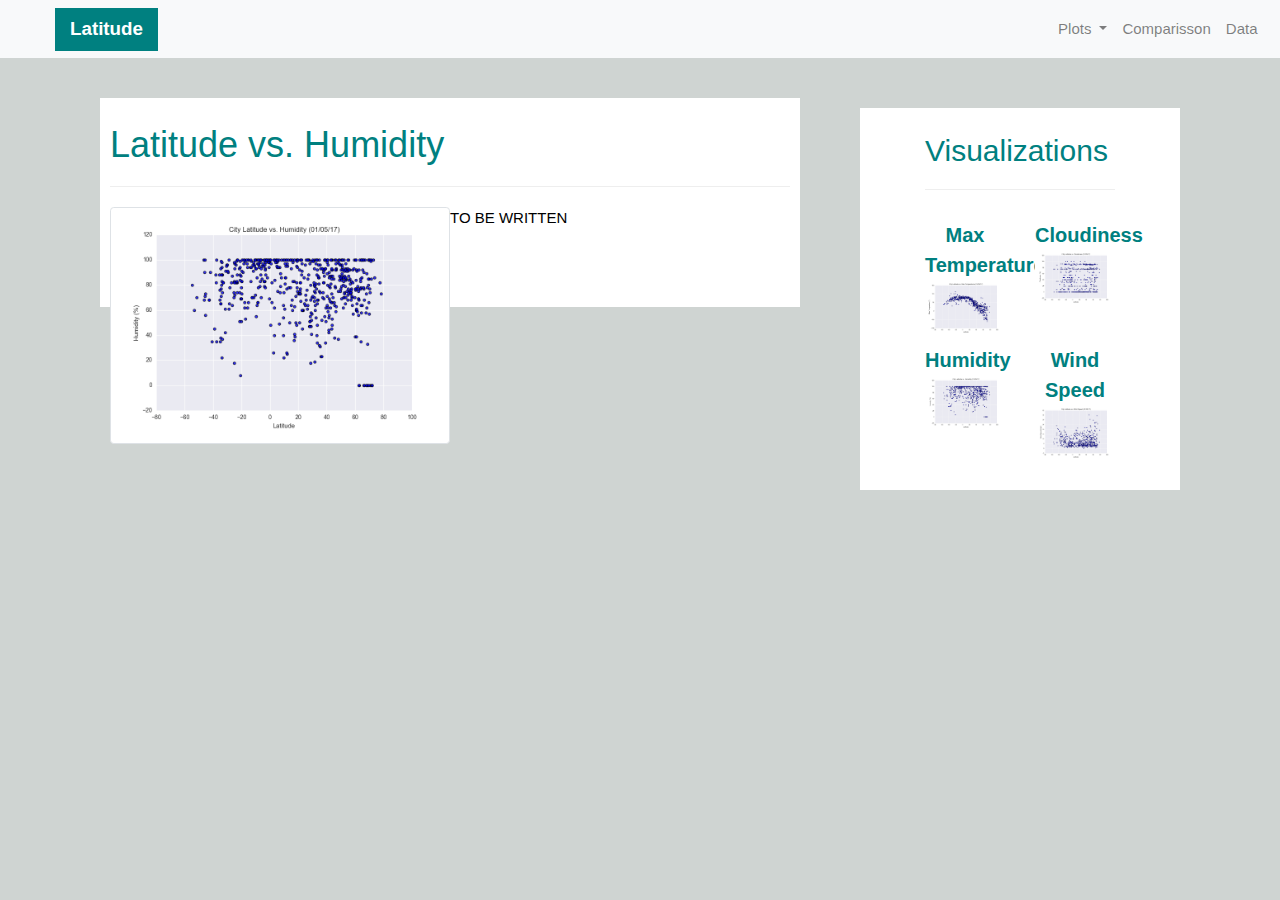
<file: Instructions/humidity.html>
<!DOCTYPE html>
<html lang="en">
<head>
    <meta charset="UTF-8">
    <meta name="viewport" content="width=device-width, initial-scale=1.0">
    <title>Latitude Analysis</title>
    <link rel="stylesheet" href="https://maxcdn.bootstrapcdn.com/bootstrap/4.5.2/css/bootstrap.min.css">
    <link rel="stylesheet" href="https://www.w3schools.com/w3css/4/w3.css">
    <link rel="stylesheet" type="text/css" href="stylesheet.css">
    <script src="https://ajax.googleapis.com/ajax/libs/jquery/3.5.1/jquery.min.js"></script>
    <script src="https://cdnjs.cloudflare.com/ajax/libs/popper.js/1.16.0/umd/popper.min.js"></script>
    <script src="https://maxcdn.bootstrapcdn.com/bootstrap/4.5.2/js/bootstrap.min.js"></script>
</head>
<body>
  <div class="navigation">
    <nav class="navbar navbar-expand-lg navbar-light bg-light">
        <a class="navbar-brand" href="index.html">Latitude</a>
        <button class="navbar-toggler" type="button" data-toggle="collapse" data-target="#navbarSupportedContent" aria-controls="navbarSupportedContent" aria-expanded="false" aria-label="Toggle navigation">
          <span class="navbar-toggler-icon"></span>
        </button>
      
        <div class="collapse navbar-collapse" id="navbarSupportedContent">
          <ul class="navbar-nav ml-auto">
            <li class="nav-item dropdown">
              <a class="nav-link dropdown-toggle" href="#" id="navbarDropdown" role="button" data-toggle="dropdown" aria-haspopup="true" aria-expanded="false">
                Plots
              </a>
              <div class="dropdown-menu" aria-labelledby="navbarDropdown">
                <a class="dropdown-item" href="temp.html">Temperature</a>
                <a class="dropdown-item" href="humidity.html">Humidity</a>
                <a class="dropdown-item" href="cloudiness.html">Cloudiness</a>
                <a class="dropdown-item" href="wind.html">Wind Speed</a>
            </li>
            <li class="nav-item">
              <a class="nav-link" href="comparisson.html">Comparisson</a>
            </li>
            <li class="nav-item">
                <a class="nav-link" href="data.html">Data</a>
            </li>
          </ul>
        </div>
      </div>
      </nav>
      <div class="container">
        <div class="row">
        
            <div class="col-md-8">
                <div class="col-md-12">
                  <div class="humbox">
            
        <h1>Latitude vs. Humidity</h1> <hr>
        <div class="thumbnail">
        <img src="Resources/assets/images/Fig2.png" class="img-thumbnail float-left" width="50%" alt="Max Temp">
        </div>
        <p>TO BE WRITTEN</p> <br>
        </div>
        </div>
      </div>
        <div class="col-md-4">
          <div class="col-md-12">
            <div class="sidebox" id="figure">
        <h2>Visualizations</h2> 
        <hr>
        <div class="row">
            <div class="col-3 col-md-6">
              <div class="title">Max Temperature</div>
              <a href="temp.html">
                <img src="Resources/assets/images/Fig1.png" alt="Max Temp" width="100%">
              </a>
            </div>
            <div class="col-3 col-md-6">
              <div class="title">Cloudiness</div>
              <a href="cloudiness.html">
                <img src="Resources/assets/images/Fig3.png" alt="Cloudiness" width="100%">
              </a>
            </div>
            <div class="col-3 col-md-6">
              <div class="title">Humidity</div>
              <a href="humidity.html">
                <img src="Resources/assets/images/Fig2.png" alt="Humidity" width="100%">
              </a>
            </div>
            <div class="col-3 col-md-6">
              <div class="title">Wind Speed</div>
              <a href="wind.html">
                <img src="Resources/assets/images/Fig4.png" alt="Wind Speed" width="100%">
              </a>
            </div>
          </div>
        </div>
        </div>
        </div>
        </div>
        </body>
        </html>
</file>
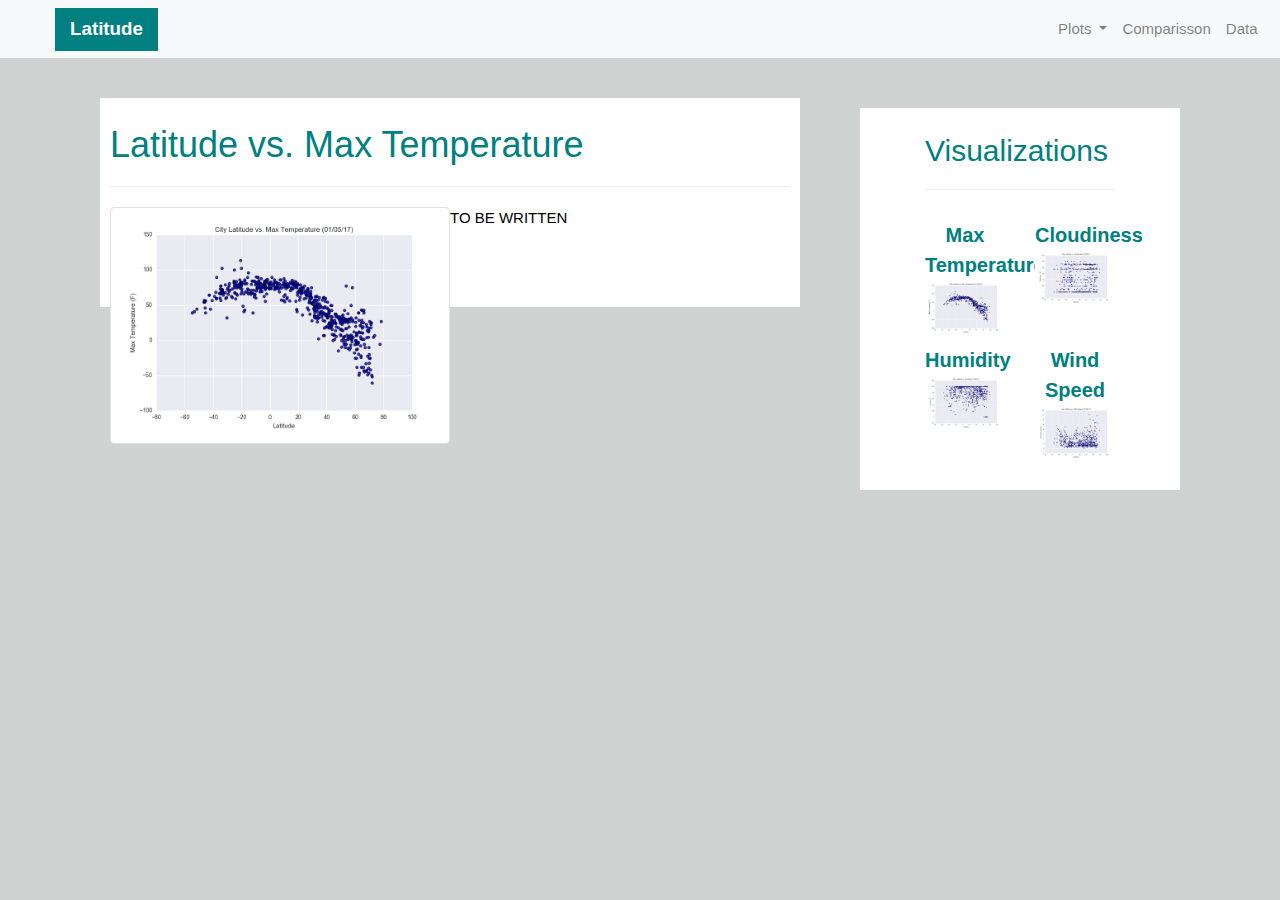
<file: Instructions/temp.html>
<!DOCTYPE html>
<html lang="en">
<head>
    <meta charset="UTF-8">
    <meta name="viewport" content="width=device-width, initial-scale=1.0">
    <title>Latitude Analysis</title>
    <link rel="stylesheet" href="https://maxcdn.bootstrapcdn.com/bootstrap/4.5.2/css/bootstrap.min.css">
    <link rel="stylesheet" href="https://www.w3schools.com/w3css/4/w3.css">
    <link rel="stylesheet" type="text/css" href="stylesheet.css">
    <script src="https://ajax.googleapis.com/ajax/libs/jquery/3.5.1/jquery.min.js"></script>
    <script src="https://cdnjs.cloudflare.com/ajax/libs/popper.js/1.16.0/umd/popper.min.js"></script>
    <script src="https://maxcdn.bootstrapcdn.com/bootstrap/4.5.2/js/bootstrap.min.js"></script>
</head>
<body>
  <div class="navigation">
    <nav class="navbar navbar-expand-lg navbar-light bg-light">
        <a class="navbar-brand" href="index.html">Latitude</a>
        <button class="navbar-toggler" type="button" data-toggle="collapse" data-target="#navbarSupportedContent" aria-controls="navbarSupportedContent" aria-expanded="false" aria-label="Toggle navigation">
          <span class="navbar-toggler-icon"></span>
        </button>
      
        <div class="collapse navbar-collapse" id="navbarSupportedContent">
          <ul class="navbar-nav ml-auto">
            <li class="nav-item dropdown">
              <a class="nav-link dropdown-toggle" href="#" id="navbarDropdown" role="button" data-toggle="dropdown" aria-haspopup="true" aria-expanded="false">
                Plots
              </a>
              <div class="dropdown-menu" aria-labelledby="navbarDropdown">
                <a class="dropdown-item" href="temp.html">Temperature</a>
                <a class="dropdown-item" href="humidity.html">Humidity</a>
                <a class="dropdown-item" href="cloudiness.html">Cloudiness</a>
                <a class="dropdown-item" href="wind.html">Wind Speed</a>
            </li>
            <li class="nav-item">
              <a class="nav-link" href="comparisson.html">Comparisson</a>
            </li>
            <li class="nav-item">
                <a class="nav-link" href="data.html">Data</a>
            </li>
          </ul>
        </div>
      </div>
      </nav>
      <div class="container">
        <div class="row">
        
            <div class="col-md-8">
                <div class="col-md-12">
                  <div class="tempbox">
            
        <h1>Latitude vs. Max Temperature</h1> <hr>
        <div class="thumbnail">
        <img src="Resources/assets/images/Fig1.png" class="img-thumbnail float-left" width="50%" alt="Max Temp">
        </div>
        <p>TO BE WRITTEN</p> <br>
        </div>
        </div>
        </div>
        <div class="col-md-4">
          <div class="col-md-12">
            <div class="sidebox" id="figure">
        <h2>Visualizations</h2> 
        <hr>
        <div class="row">
            <div class="col-3 col-md-6">
              <div class="title">Max Temperature</div>
              <a href="temp.html">
                <img src="Resources/assets/images/Fig1.png" alt="Max Temp" width="100%">
              </a>
            </div>
            <div class="col-3 col-md-6">
              <div class="title">Cloudiness</div>
              <a href="cloudiness.html">
                <img src="Resources/assets/images/Fig3.png" alt="Cloudiness" width="100%">
              </a>
            </div>
            <div class="col-3 col-md-6">
              <div class="title">Humidity</div>
              <a href="humidity.html">
                <img src="Resources/assets/images/Fig2.png" alt="Humidity" width="100%">
              </a>
            </div>
            <div class="col-3 col-md-6">
              <div class="title">Wind Speed</div>
              <a href="wind.html">
                <img src="Resources/assets/images/Fig4.png" alt="Wind Speed" width="100%">
              </a>
            </div>
          </div>
        </div>
        </div>
        </div>
        </div>
        </body>
        </html>
</file>
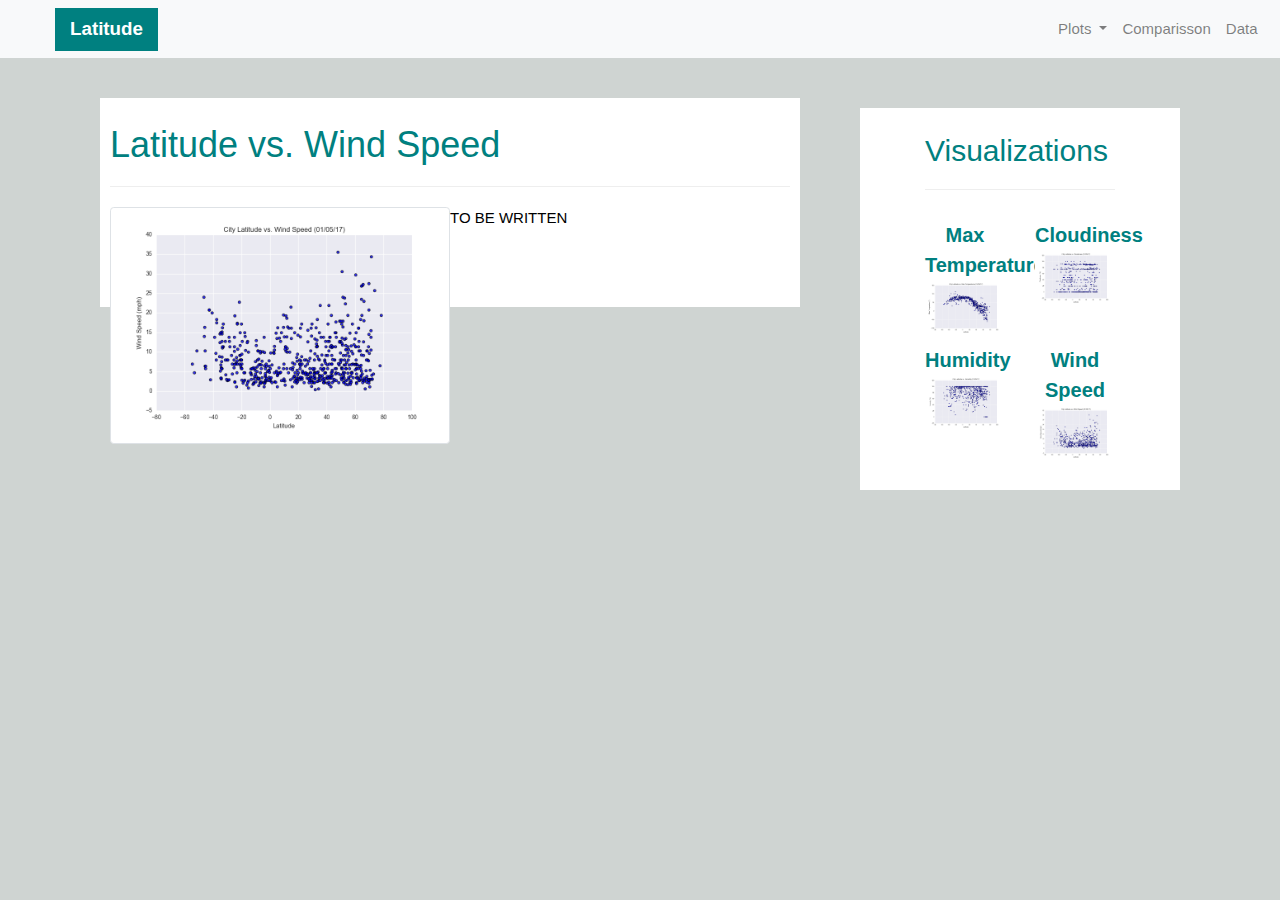
<file: Instructions/wind.html>
<!DOCTYPE html>
<html lang="en">
<head>
    <meta charset="UTF-8">
    <meta name="viewport" content="width=device-width, initial-scale=1.0">
    <title>Latitude Analysis</title>
    <link rel="stylesheet" href="https://maxcdn.bootstrapcdn.com/bootstrap/4.5.2/css/bootstrap.min.css">
    <link rel="stylesheet" href="https://www.w3schools.com/w3css/4/w3.css">
    <link rel="stylesheet" type="text/css" href="stylesheet.css">
    <script src="https://ajax.googleapis.com/ajax/libs/jquery/3.5.1/jquery.min.js"></script>
    <script src="https://cdnjs.cloudflare.com/ajax/libs/popper.js/1.16.0/umd/popper.min.js"></script>
    <script src="https://maxcdn.bootstrapcdn.com/bootstrap/4.5.2/js/bootstrap.min.js"></script>
</head>
<body>
  <div class="navigation">
    <nav class="navbar navbar-expand-lg navbar-light bg-light">
        <a class="navbar-brand" href="index.html">Latitude</a>
        <button class="navbar-toggler" type="button" data-toggle="collapse" data-target="#navbarSupportedContent" aria-controls="navbarSupportedContent" aria-expanded="false" aria-label="Toggle navigation">
          <span class="navbar-toggler-icon"></span>
        </button>
      
        <div class="collapse navbar-collapse" id="navbarSupportedContent">
          <ul class="navbar-nav ml-auto">
            <li class="nav-item dropdown">
              <a class="nav-link dropdown-toggle" href="#" id="navbarDropdown" role="button" data-toggle="dropdown" aria-haspopup="true" aria-expanded="false">
                Plots
              </a>
              <div class="dropdown-menu" aria-labelledby="navbarDropdown">
                <a class="dropdown-item" href="temp.html">Temperature</a>
                <a class="dropdown-item" href="humidity.html">Humidity</a>
                <a class="dropdown-item" href="cloudiness.html">Cloudiness</a>
                <a class="dropdown-item" href="wind.html">Wind Speed</a>
            </li>
            <li class="nav-item">
              <a class="nav-link" href="comparisson.html">Comparisson</a>
            </li>
            <li class="nav-item">
                <a class="nav-link" href="data.html">Data</a>
            </li>
          </ul>
        </div>
      </div>
      </nav>
      <div class="container">
        <div class="row">
        
            <div class="col-md-8">
                <div class="col-md-12">
                  <div class="windbox">
            
        <h1>Latitude vs. Wind Speed</h1> <hr>
        <div class="thumbnail">
        <img src="Resources/assets/images/Fig4.png" class="img-thumbnail float-left" width="50%" alt="Max Temp">
        </div>
        <p>TO BE WRITTEN</p> <br>
        </div>
        </div>
        </div>

    
            <div class="col-md-4">
          <div class="col-md-12">
            <div class="sidebox" id="figure">
        <h2>Visualizations</h2> 
        <hr>
        <div class="row">
            <div class="col-3 col-md-6">
              <div class="title">Max Temperature</div>
              <a href="temp.html">
                <img src="Resources/assets/images/Fig1.png" alt="Max Temp" width="100%">
              </a>
            </div>
            <div class="col-3 col-md-6">
              <div class="title">Cloudiness</div>
              <a href="cloudiness.html">
                <img src="Resources/assets/images/Fig3.png" alt="Cloudiness" width="100%">
              </a>
            </div>
            <div class="col-3 col-md-6">
              <div class="title">Humidity</div>
              <a href="humidity.html">
                <img src="Resources/assets/images/Fig2.png" alt="Humidity" width="100%">
              </a>
            </div>
            <div class="col-3 col-md-6">
              <div class="title">Wind Speed</div>
              <a href="wind.html">
                <img src="Resources/assets/images/Fig4.png" alt="Wind Speed" width="100%">
              </a>
            </div>
          </div>
        </div>
        </div>
        </div>
        </div>
        </body>
        </html>
</file>
<file: Instructions/stylesheet.css>
.navigation .navbar-brand{
    color: white; 
    margin-left: 40px;
    padding: inherit; 
    font-weight: bold; 
    background-color: rgb(0, 128, 128);
}

body{
    background-color: rgb(207, 212, 210);

}

h1{
    color: rgb(0, 128, 128);
}

h2{
    color: rgb(0, 128, 128);
}

.main{
    color:black;
    background-color: white;
    margin-top: 40px;
    margin-bottom: 40px;
    padding: 15px 10px 40px 10px;
    
}

.sidebox{
    background-color:white;
    margin-top: 50px;
    margin-bottom: 80px;
    padding: 15px 65px 30px;
}


.title {
    color: rgb(0, 128, 128);
    font-family: Verdana, Arial, Helvetica, sans-serif;
    font-weight: bolder;
    padding-top: 10px;
    text-align: center;
    font-size: 20px;
  }

.cloudbox{
    color:black;
    background-color: white;
    margin-top: 40px;
    margin-bottom: 40px;
    padding: 15px 10px 40px 10px;
}

.humbox{
    color:black;
    background-color: white;
    margin-top: 40px;
    margin-bottom: 40px;
    padding: 15px 10px 40px 10px;
}

.tempbox{
    color:black;
    background-color: white;
    margin-top: 40px;
    margin-bottom: 40px;
    padding: 15px 10px 40px 10px;
}

.windbox{
    color:black;
    background-color: white;
    margin-top: 40px;
    margin-bottom: 40px;
    padding: 15px 10px 40px 10px;
}
</file>
